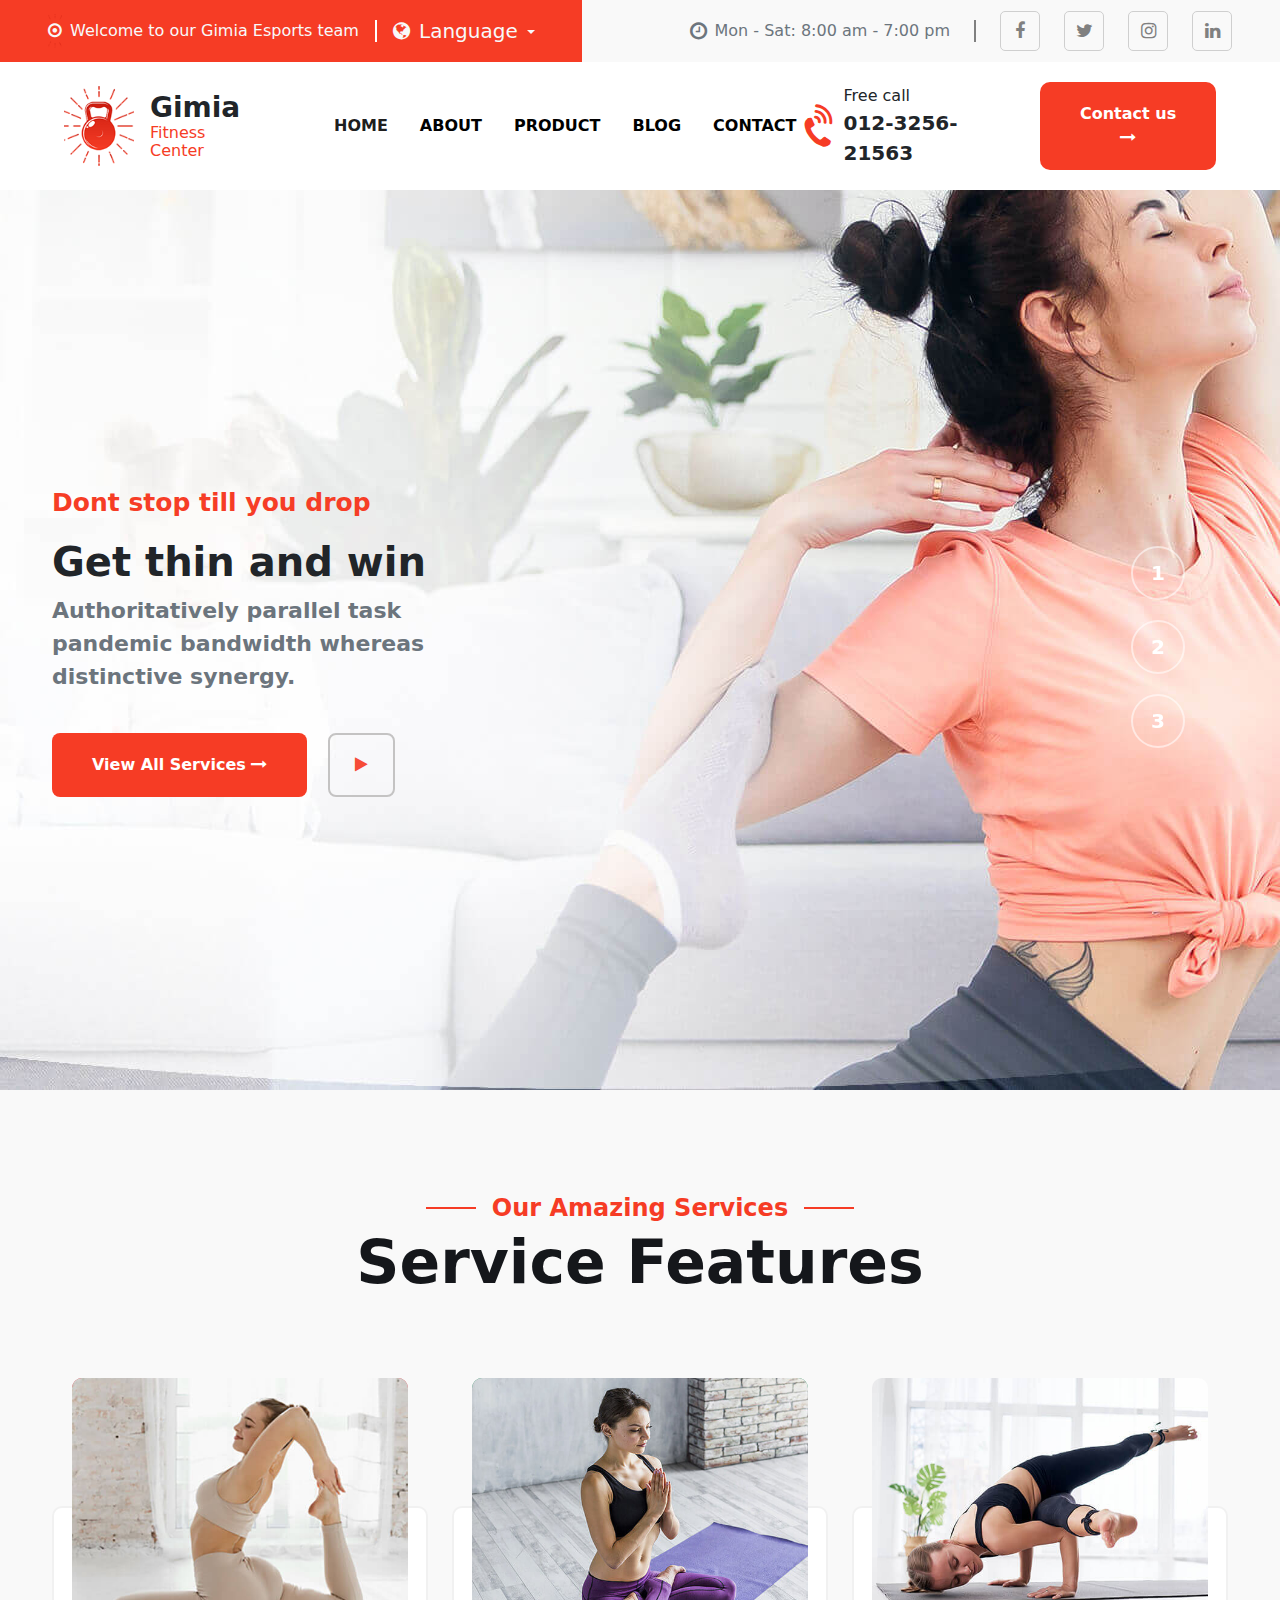
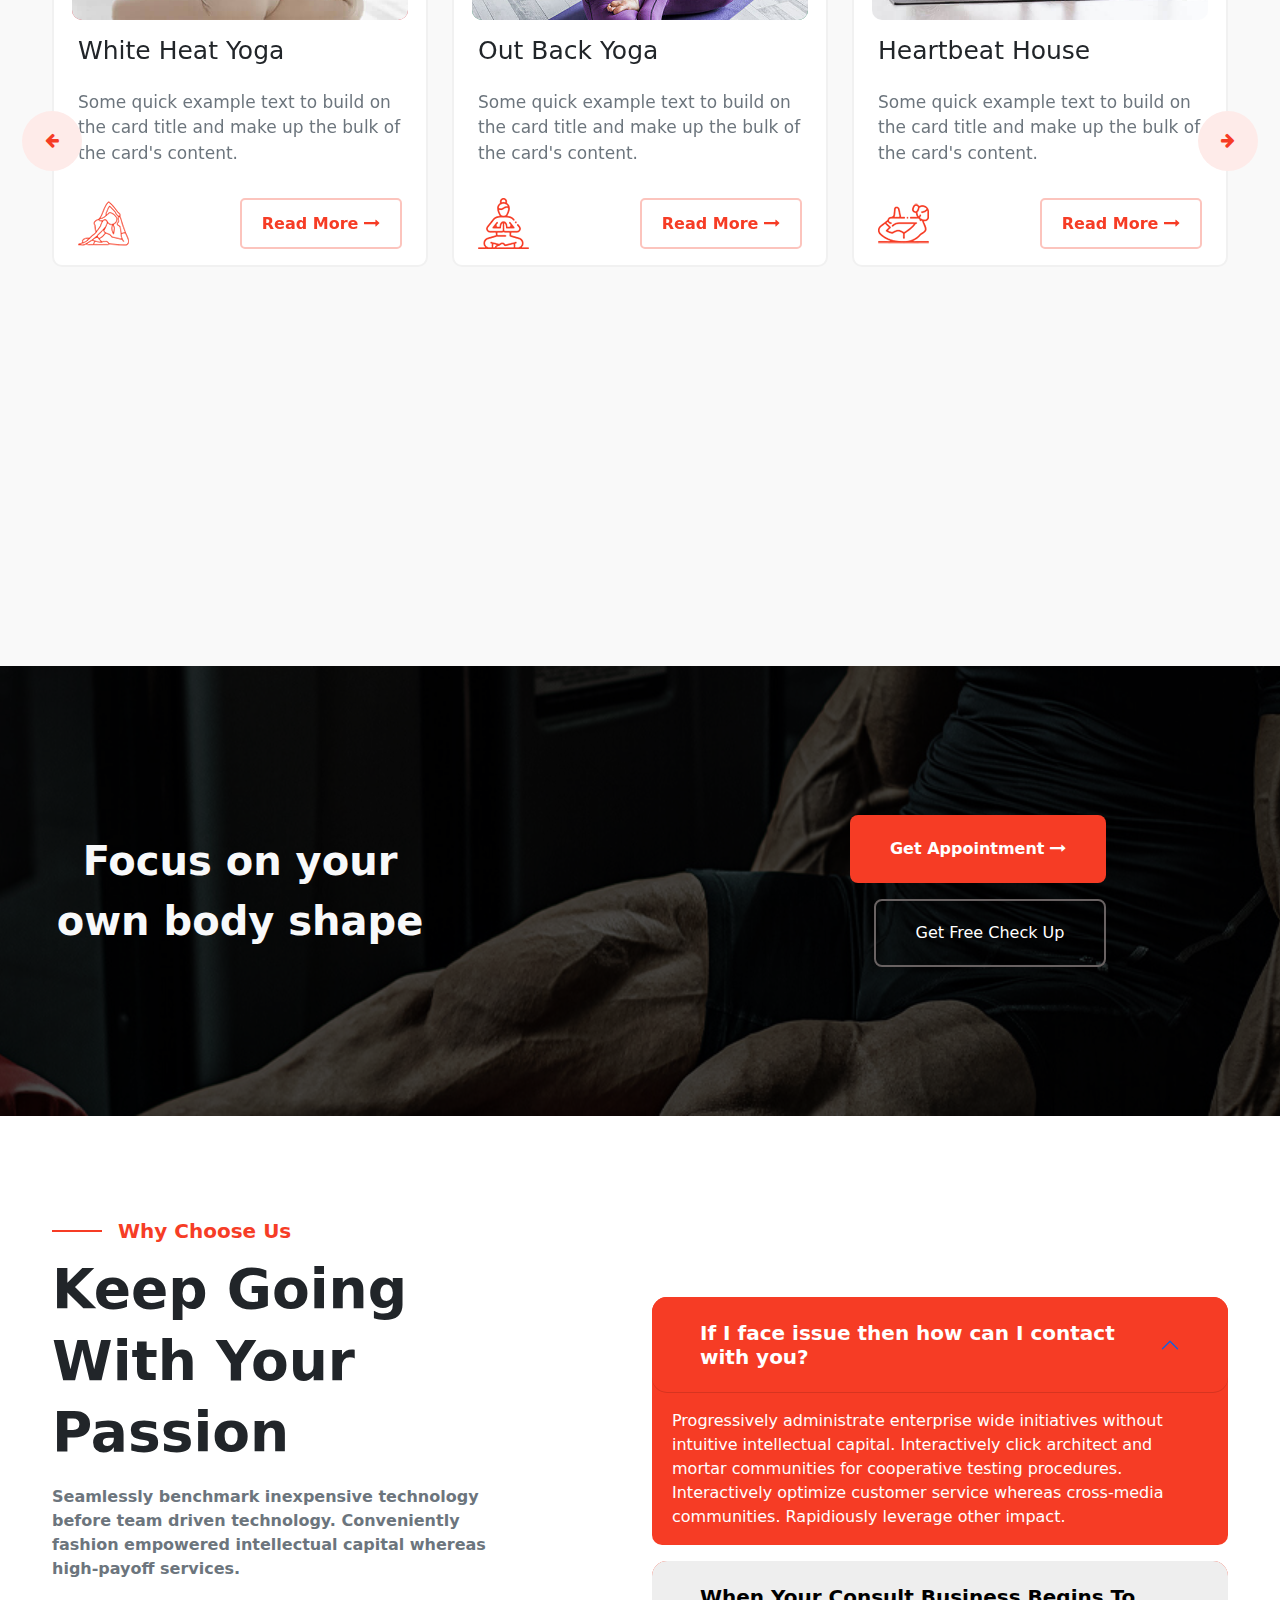
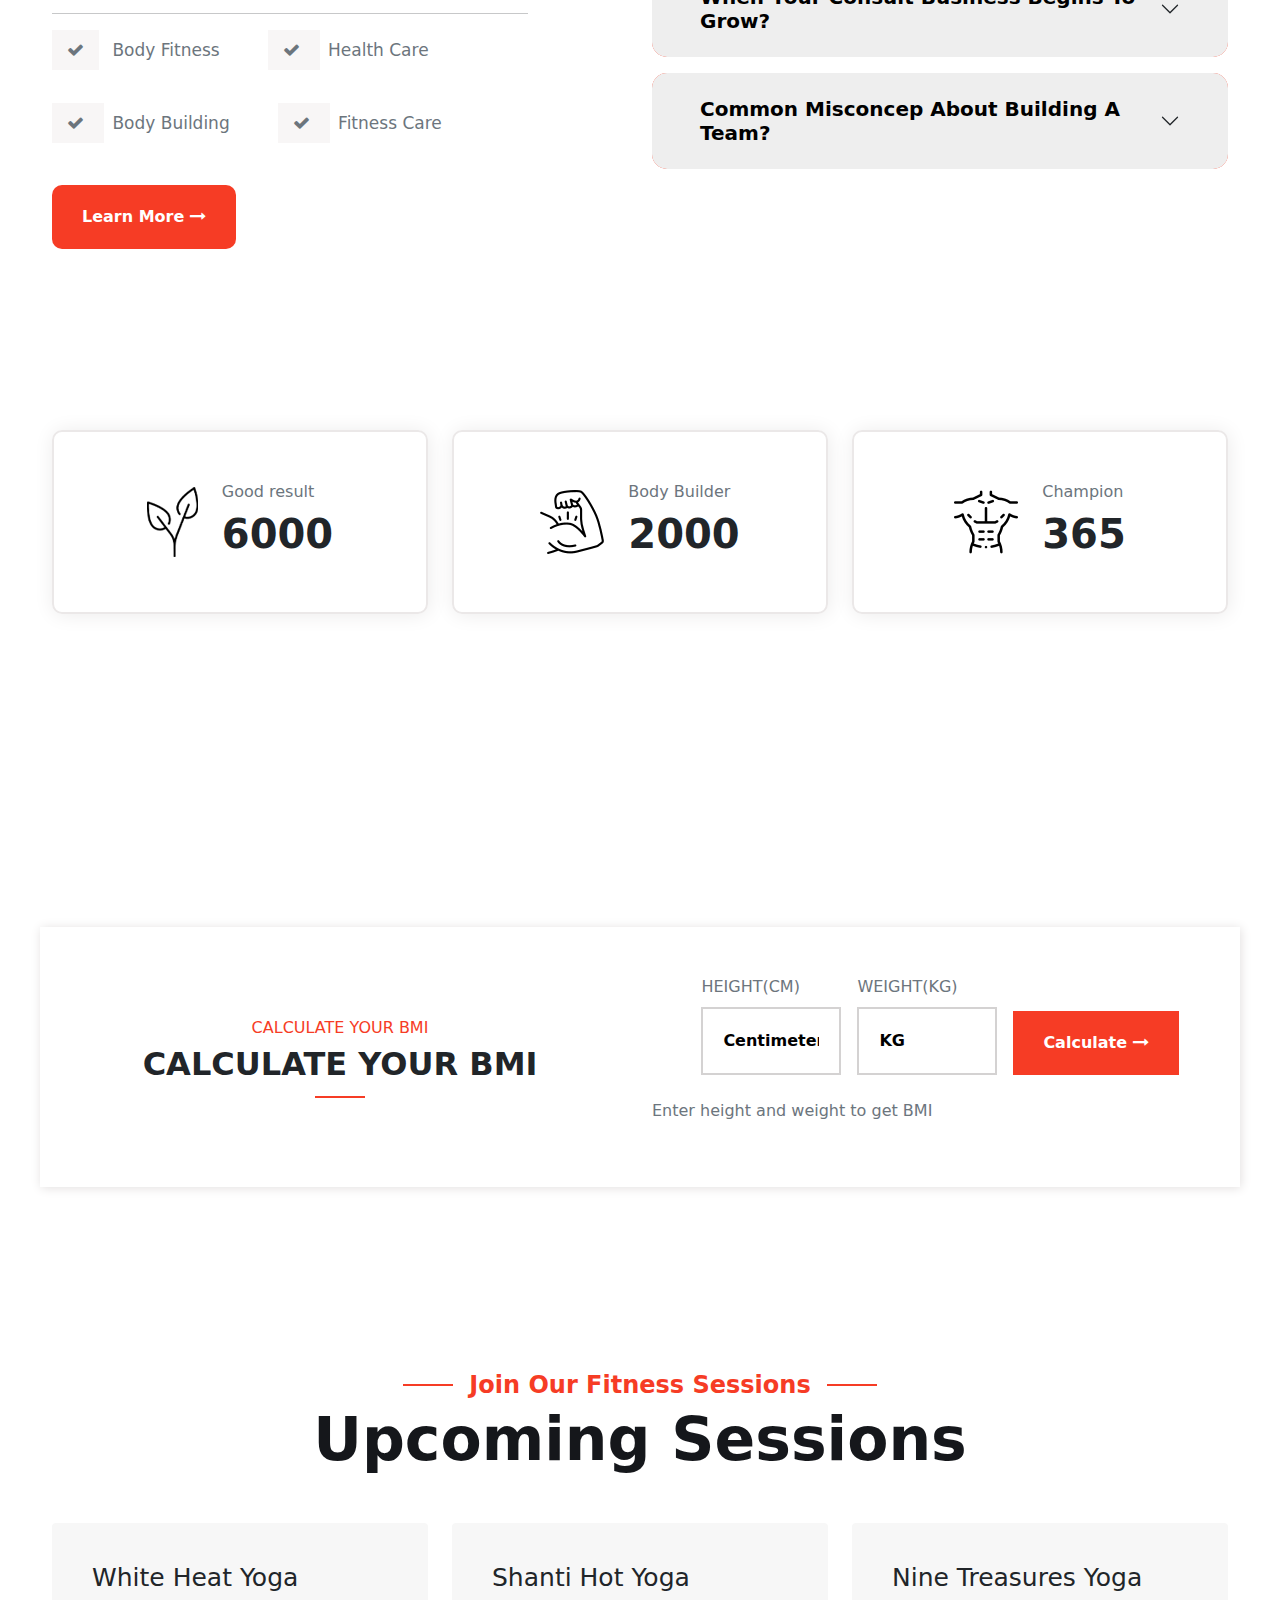
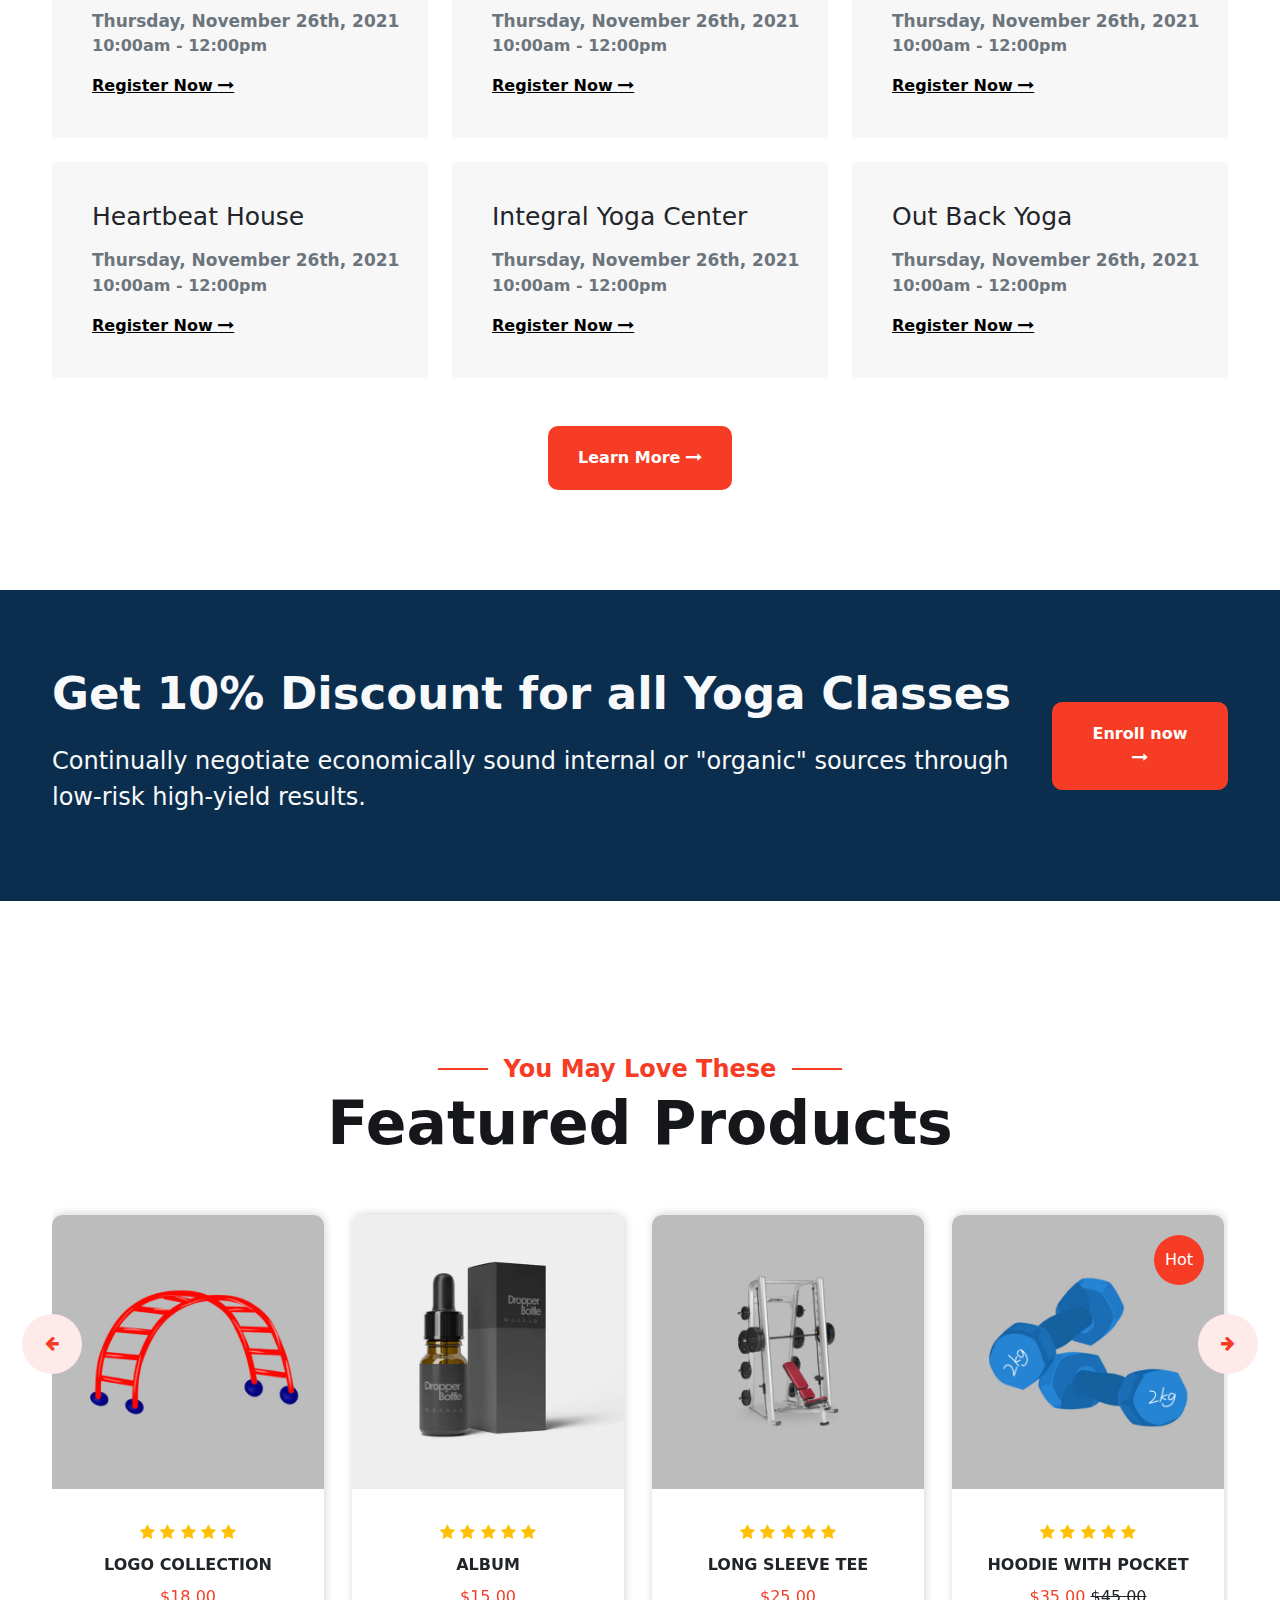
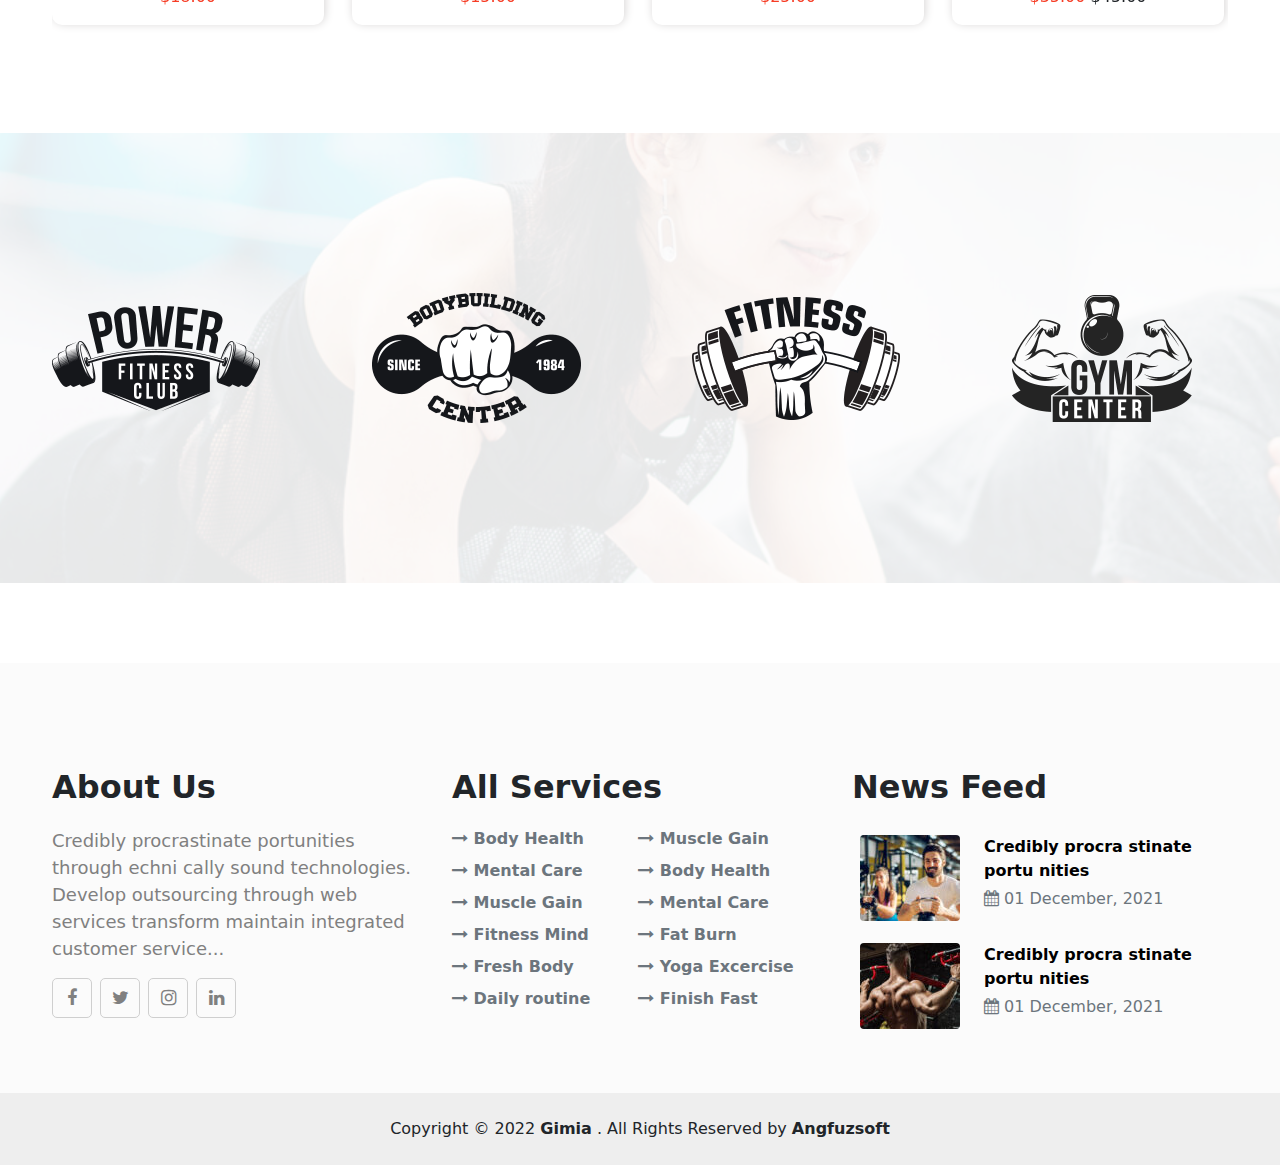
<file: index.html>
<!DOCTYPE html>
<html lang="en">
  <head>
    <meta charset="UTF-8" />
    <meta http-equiv="X-UA-Compatible" content="IE=edge" />
    <meta name="viewport" content="width=device-width, initial-scale=1.0" />
    <title>Document</title>
    <link rel="stylesheet" href="css/bootstrap.min.css" />
    <script src="js/popper.min.js"></script>
    <script src="js/bootstrap.min.js"></script>
    <link rel="stylesheet" href="fafa/css/font-awesome.min.css" />
    <link rel="stylesheet" href="style.css" />
  </head>
  <body>
    <!-- <header class="fixed-top"> -->
    <!-- -----------------------------------------------------------------------------------------------------                                                       HEADER SECTION 
    ------------------------------------------------------------------------------------------------------>

    <section class="header-section d-none d-lg-block">
      <div class="container-fluid p-0">
        <nav class="navbar navbar-expand-lg navbar-light p-0">
          <div class="container-fluid p-0">
            <!-- <a class="navbar-brand" href="#"
                ><i class="fa fa-dot-circle-o" aria-hidden="true"></i
              ></a> -->

            <div
              class="collapse navbar-collapse navbar-1 show"
              id="navbarSupportedContent"
            >
              <ul class="navbar-nav navbar-nav1 m-0 ps-5 py-2">
                <li class="nav-item d-flex align-items-center">
                  <a class="navbar-brand m-0 text-light" href="#"
                    ><i class="fa fa-dot-circle-o" aria-hidden="true"></i
                  ></a>
                </li>
                <li class="nav-item">
                  <p class="header-margin text-start text-light">
                    Welcome to our Gimia Esports team
                  </p>
                </li>
                <li class="nav-item d-flex align-items-center mx-2">
                  <div class="ver-line"></div>
                </li>
                <li class="nav-item dropdown d-flex align-items-center">
                  <a
                    class="nav-link dropdown-toggle text-light"
                    href="#"
                    id="navbarDropdown"
                    role="button"
                    data-bs-toggle="dropdown"
                    aria-expanded="false"
                  >
                    <span class="fs-5 me-1 text-light"
                      ><i class="fa fa-globe" aria-hidden="true"></i
                    ></span>
                    <span class="fs-5 text-light">Language</span>
                  </a>
                  <ul class="dropdown-menu" aria-labelledby="navbarDropdown">
                    <li><a class="dropdown-item" href="#">Action</a></li>
                    <li>
                      <a class="dropdown-item" href="#">Another action</a>
                    </li>
                    <li><hr class="dropdown-divider" /></li>
                    <li>
                      <a class="dropdown-item" href="#">Something else here</a>
                    </li>
                  </ul>
                </li>
              </ul>

              <ul
                class="d-flex justify-content-end navbar-nav navbar-nav2 text-secondary pe-5 py-2"
              >
                <li class="nav-item d-flex align-items-center">
                  <span class="fs-5"
                    ><i class="fa fa-clock-o" aria-hidden="true"></i
                  ></span>
                </li>

                <li class="nav-item">
                  <p class="header-margin">Mon - Sat: 8:00 am - 7:00 pm</p>
                </li>

                <li class="nav-item d-flex align-items-center ms-3 me-4">
                  <div class="ver-line ver-line2"></div>
                </li>

                <li
                  class="nav-item d-flex align-items-center justify-content-center gap-4"
                >
                  <div class="social-icons">
                    <i class="fa fa-facebook" aria-hidden="true"></i>
                  </div>
                  <div class="social-icons">
                    <i class="fa fa-twitter" aria-hidden="true"></i>
                  </div>
                  <div class="social-icons">
                    <i class="fa fa-instagram" aria-hidden="true"></i>
                  </div>
                  <div class="social-icons">
                    <i class="fa fa-linkedin" aria-hidden="true"></i>
                  </div>
                </li>
              </ul>
            </div>
          </div>
        </nav>
      </div>
    </section>

    <!-- -----------------------------------------------------------------------------------------------------                                                       NAVIGATION MENU SECTION 
    ------------------------------------------------------------------------------------------------------>

    <section class="navigation-section">
      <div class="container">
        <nav class="navbar navbar-expand-lg navbar-light navigation-menu">
          <!-- Logo -->
          <div class="d-flex align-items-center py-3 me-3 d-block d-lg-none">
            <a class="navbar-brand d-flex" href="index.html">
              <img src="images/preload-icon.png" class="" alt="" height="70" />
            </a>
            <div class="nav-logo-div">
              <p class="p-0 m-0 fs-3 fw-bold">Gimia</p>
              <p class="p-0 m-0 nav-logo-text">Fitness Center</p>
            </div>
          </div>

          <!-- Click menu button -->
          <button
            class="navbar-toggler"
            type="button"
            data-bs-toggle="offcanvas"
            data-bs-target="#offcanvasExample"
            aria-controls="navbarSupportedContent"
            aria-expanded="false"
            aria-label="Toggle navigation"
          >
            <span class="navbar-toggler-icon"></span>
          </button>

          <div
            class="offcanvas offcanvas-start"
            tabindex="-1"
            id="offcanvasExample"
            aria-labelledby="offcanvasExampleLabel"
          >
            <!-- Navbar -->
            <div
              class="container-fluid d-flex flex-column flex-lg-row justify-content-between"
            >
              <!-- Styling navigation logo -->
              <div class="d-flex align-items-center py-3 me-3">
                <a class="navbar-brand d-flex" href="#">
                  <img
                    src="images/preload-icon.png"
                    class=""
                    alt=""
                    height="70"
                  />
                </a>
                <div class="nav-logo-div">
                  <p class="p-0 m-0 fs-3 fw-bold">Gimia</p>
                  <p class="p-0 m-0 nav-logo-text">Fitness Center</p>
                </div>
              </div>

              <ul
                class="navbar-nav mb-2 mb-lg-0 gap-3 ms-lg-5 fw-bold flex-md-column flex-lg-row align-items-start align-items-lg-center"
              >
                <li class="nav-item">
                  <a
                    class="nav-link active"
                    aria-current="page"
                    href="index.html"
                    >HOME</a
                  >
                </li>
                <li class="nav-item">
                  <a class="nav-link" href="about.html">ABOUT</a>
                </li>
                <li class="nav-item">
                  <a class="nav-link" href="product.html">PRODUCT</a>
                </li>
                <li class="nav-item">
                  <a class="nav-link" href="blog.html">BLOG</a>
                </li>
                <li class="nav-item">
                  <a class="nav-link" href="contact.html">CONTACT</a>
                </li>
              </ul>

              <div
                class="navigation-end-div align-items-center gap-2 d-none d-xl-flex"
              >
                <div class="phone-icon-div fs-1">
                  <i class="fa fa-volume-control-phone" aria-hidden="true"></i>
                </div>
                <div class="">
                  <p class="p-0 m-0">Free call</p>
                  <p class="p-0 m-0 fw-bold fs-5">012-3256-21563</p>
                </div>

                <button class="contact-us-btn ms-2">
                  Contact us
                  <span
                    ><i class="fa fa-long-arrow-right" aria-hidden="true"></i
                  ></span>
                </button>
              </div>
            </div>
          </div>
        </nav>
      </div>
    </section>
    <!-- </header> -->

    <!-- -----------------------------------------------------------------------------------------------------                                                       CAROUSEL SECTION 
    ------------------------------------------------------------------------------------------------------>

    <section class="carousel-section">
      <div
        id="carouselExampleControls"
        class="carousel slide carousel-fade"
        data-bs-ride="carousel"
      >
        <!-- Indicators -->
        <div class="carousel-indicators d-lg-flex d-none">
          <button
            type="button"
            data-bs-target="#carouselExampleControls"
            data-bs-slide-to="0"
            class="indicator active"
            aria-current="true"
            aria-label="Slide 1"
          >
            1
          </button>
          <button
            type="button"
            data-bs-target="#carouselExampleControls"
            data-bs-slide-to="1"
            aria-label="Slide 2"
            class="indicator"
          >
            2
          </button>
          <button
            type="button"
            data-bs-target="#carouselExampleControls"
            data-bs-slide-to="2"
            aria-label="Slide 3"
            class="indicator"
          >
            3
          </button>
        </div>

        <div class="carousel-inner">
          <div class="carousel-item active carousel-bg-1">
            <div class="container">
              <div class="row align-items-center" style="height: 100vh">
                <div class="col-10 col-lg-7">
                  <p class="carousel-section-title">Dont stop till you drop</p>
                  <h1 class="carousel-section-subtitle">Get thin and win</h1>
                  <p class="text-secondary fw-bold mt-1 carousel-desc">
                    Authoritatively parallel task pandemic bandwidth whereas
                    distinctive synergy.
                  </p>
                  <button class="view-services-btn mt-4 me-3">
                    View All Services
                    <span
                      ><i class="fa fa-long-arrow-right" aria-hidden="true"></i
                    ></span>
                  </button>
                  <button class="video-play-btn">
                    <i class="fa fa-play" aria-hidden="true"></i>
                  </button>
                </div>
              </div>
            </div>
          </div>

          <!-- 2nd slide -->
          <div class="carousel-item carousel-bg-2">
            <div class="container">
              <div class="row align-items-center" style="height: 100vh">
                <div class="col-10 col-lg-7">
                  <p class="carousel-section-title">
                    Dont stop till your success
                  </p>
                  <h1 class="carousel-section-subtitle">Get Fit to happy</h1>
                  <p class="text-secondary fw-bold mt-1 carousel-desc">
                    Authoritatively parallel task pandemic bandwidth whereas
                    distinctive synergy.
                  </p>
                  <button class="view-services-btn mt-4 me-3">
                    View All Services
                    <span
                      ><i class="fa fa-long-arrow-right" aria-hidden="true"></i
                    ></span>
                  </button>
                  <button class="video-play-btn">
                    <i class="fa fa-play" aria-hidden="true"></i>
                  </button>
                </div>
              </div>
            </div>
          </div>

          <!-- 3rd slide  -->
          <div class="carousel-item carousel-bg-3">
            <div class="container">
              <div class="row align-items-center" style="height: 100vh">
                <div class="col-10 col-lg-7">
                  <p class="carousel-section-title">
                    Success comes from passion
                  </p>
                  <h1 class="carousel-section-subtitle">Be fit for win</h1>
                  <p class="carousel-desc text-secondary fw-bold mt-1">
                    Authoritatively parallel task pandemic bandwidth whereas
                    distinctive synergy.
                  </p>
                  <button class="view-services-btn mt-4 me-3">
                    View All Services
                    <span
                      ><i class="fa fa-long-arrow-right" aria-hidden="true"></i
                    ></span>
                  </button>
                  <button class="video-play-btn">
                    <i class="fa fa-play" aria-hidden="true"></i>
                  </button>
                </div>
              </div>
            </div>
          </div>
        </div>
      </div>
    </section>

    <!-- -----------------------------------------------------------------------------------------------------                                                       OUR AMAZING SERVICES SECTION 
    ------------------------------------------------------------------------------------------------------>

    <section class="our-amazing-features-section">
      <div class="container">
        <div class="d-flex justify-content-center align-items-center gap-3">
          <div class="hori-line"></div>
          <p class="our-amazing-features-title fs-4 fw-bold p-0 m-0">
            Our Amazing Services
          </p>
          <div class="hori-line"></div>
        </div>
        <h2 class="our-amazing-features-sub-title text-center fw-bold">
          Service Features
        </h2>

        <!-- Card carousel -->

        <div
          id="carouselExampleControls1"
          class="carousel slide"
          data-bs-ride="carousel"
        >
          <div class="carousel-inner">
            <div class="carousel-item active service-feature-carousel-item">
              <div class="row row-cols-sm-2 justify-content-center">
                <div class="col-10 col-sm-6 col-lg-4">
                  <!-- CARD 1 -->
                  <div class="mx-auto card services-card">
                    <div class="img1 bg-danger">
                      <img
                        src="images/service3-1.jpg"
                        alt=""
                        class="img-fluid i"
                      />
                    </div>
                    <div class="card-body px-4">
                      <h3 class="card-title">White Heat Yoga</h3>
                      <p class="card-text py-3 text-secondary">
                        Some quick example text to build on the card title and
                        make up the bulk of the card's content.
                      </p>
                      <div class="d-flex justify-content-between">
                        <div class="yoga-icon-div">
                          <img src="images/service-1.png" alt="" />
                        </div>
                        <button class="read-more-btn">
                          Read More
                          <span
                            ><i
                              class="fa fa-long-arrow-right"
                              aria-hidden="true"
                            ></i
                          ></span>
                        </button>
                      </div>
                    </div>
                  </div>
                </div>
                <div class="d-none d-sm-block col-sm-6 col-lg-4">
                  <!-- CARD 2 -->
                  <div class="mx-auto card services-card">
                    <div class="img1 bg-success">
                      <img
                        src="images/service3-2.jpg"
                        alt=""
                        class="img-fluid i"
                      />
                    </div>
                    <div class="card-body px-4">
                      <h3 class="card-title">Out Back Yoga</h3>
                      <p class="card-text py-3 text-secondary">
                        Some quick example text to build on the card title and
                        make up the bulk of the card's content.
                      </p>
                      <div class="d-flex justify-content-between">
                        <div class="yoga-icon-div">
                          <img src="images/service-2.png" alt="" />
                        </div>
                        <button class="read-more-btn">
                          Read More
                          <span
                            ><i
                              class="fa fa-long-arrow-right"
                              aria-hidden="true"
                            ></i
                          ></span>
                        </button>
                      </div>
                    </div>
                  </div>
                </div>
                <div class="d-none col-lg-4 d-lg-block">
                  <!-- CARD 3 -->
                  <div class="mx-auto card services-card">
                    <div class="img1">
                      <img
                        src="images/service3-3.jpg"
                        alt=""
                        class="img-fluid i"
                      />
                    </div>
                    <div class="card-body px-4">
                      <h3 class="card-title">Heartbeat House</h3>
                      <p class="card-text py-3 text-secondary">
                        Some quick example text to build on the card title and
                        make up the bulk of the card's content.
                      </p>
                      <div class="d-flex justify-content-between">
                        <div class="yoga-icon-div">
                          <img src="images/service-3.png" alt="" />
                        </div>
                        <button class="read-more-btn">
                          Read More
                          <span
                            ><i
                              class="fa fa-long-arrow-right"
                              aria-hidden="true"
                            ></i
                          ></span>
                        </button>
                      </div>
                    </div>
                  </div>
                </div>
              </div>
            </div>
            <div class="carousel-item service-feature-carousel-item">
              <div class="row justify-content-center">
                <div class="col-10 col-sm-6 col-lg-4">
                  <!-- Card 4 -->
                  <div class="mx-auto card services-card">
                    <div class="img1">
                      <img
                        src="images/service3-4.jpg"
                        alt=""
                        class="img-fluid i"
                      />
                    </div>
                    <div class="card-body px-4">
                      <h3 class="card-title">Yoga for Mind</h3>
                      <p class="card-text py-3 text-secondary">
                        Some quick example text to build on the card title and
                        make up the bulk of the card's content.
                      </p>
                      <div class="d-flex justify-content-between">
                        <div class="yoga-icon-div">
                          <img src="images/service-4.png" alt="" />
                        </div>
                        <button class="read-more-btn">
                          Read More
                          <span
                            ><i
                              class="fa fa-long-arrow-right"
                              aria-hidden="true"
                            ></i
                          ></span>
                        </button>
                      </div>
                    </div>
                  </div>
                </div>
                <div class="d-none d-sm-block col-sm-6 col-lg-4">
                  <!-- CARD 5 -->
                  <div class="mx-auto card services-card">
                    <div class="img1">
                      <img
                        src="images/service3-1.jpg"
                        alt=""
                        class="img-fluid i"
                      />
                    </div>
                    <div class="card-body px-4">
                      <h3 class="card-title">White Heat Yoga</h3>
                      <p class="card-text py-3 text-secondary">
                        Some quick example text to build on the card title and
                        make up the bulk of the card's content.
                      </p>
                      <div class="d-flex justify-content-between">
                        <div class="yoga-icon-div">
                          <img src="images/service-1.png" alt="" />
                        </div>
                        <button class="read-more-btn">
                          Read More
                          <span
                            ><i
                              class="fa fa-long-arrow-right"
                              aria-hidden="true"
                            ></i
                          ></span>
                        </button>
                      </div>
                    </div>
                  </div>
                </div>
                <div class="d-none col-lg-4 d-lg-block">
                  <!-- CARD 6 -->
                  <div class="mx-auto card services-card">
                    <div class="img1">
                      <img
                        src="images/service3-2.jpg"
                        alt=""
                        class="img-fluid i"
                      />
                    </div>
                    <div class="card-body px-4">
                      <h3 class="card-title">Out Back Yoga</h3>
                      <p class="card-text py-3 text-secondary">
                        Some quick example text to build on the card title and
                        make up the bulk of the card's content.
                      </p>
                      <div class="d-flex justify-content-between">
                        <div class="yoga-icon-div">
                          <img src="images/service-2.png" alt="" />
                        </div>
                        <button class="read-more-btn">
                          Read More
                          <span
                            ><i
                              class="fa fa-long-arrow-right"
                              aria-hidden="true"
                            ></i
                          ></span>
                        </button>
                      </div>
                    </div>
                  </div>
                </div>
              </div>
            </div>
          </div>
          <button
            class="carousel_control_prev d-xl-block d-none"
            type="button"
            data-bs-target="#carouselExampleControls1"
            data-bs-slide="prev"
          >
            <i class="fa fa-arrow-left" aria-hidden="true"></i>
          </button>
          <button
            class="carousel_control_next d-xl-block d-none"
            type="button"
            data-bs-target="#carouselExampleControls1"
            data-bs-slide="next"
          >
            <i class="fa fa-arrow-right" aria-hidden="true"></i>
          </button>
        </div>
      </div>
    </section>

    <!-- -----------------------------------------------------------------------------------------------------                                                       FOCUS SECTION 
    ------------------------------------------------------------------------------------------------------>
    <section class="focus-section">
      <div class="casting"></div>
      <div class="container">
        <div class="row align-items-center">
          <div class="col-sm-12 col-lg-5 col-xl-4 text-center m-0 p-0">
            <p class="text-light fs-1 fw-bold p-0 m-0">
              Focus on your own body shape
            </p>
          </div>
          <div class="col-sm-12 col-lg-7 col-xl-5 ms-auto text-center">
            <button
              class="get-appointment-btn view-services-btn me-lg-4 me-0 mb-3"
            >
              Get Appointment
              <span
                ><i class="fa fa-long-arrow-right" aria-hidden="true"></i
              ></span>
            </button>
            <button class="get-checkup-btn">Get Free Check Up</button>
          </div>
        </div>
      </div>
    </section>

    <!-- -----------------------------------------------------------------------------------------------------                                                       WHY CHOOSE US SECTION 
    ------------------------------------------------------------------------------------------------------>

    <section class="why-choose-us-section">
      <div class="container">
        <div class="row row-cols-2 justify-content-between h-100">
          <div class="col-12 col-lg-5 m-lg-0 m-2">
            <div class="d-flex align-items-center">
              <div class="hori-line"></div>
              <p class="p-0 m-0 fs-5 ms-3 why-text">Why Choose Us</p>
            </div>
            <p class="why-subtitle pt-2">Keep Going With Your Passion</p>
            <p class="text-secondary pb-3 fw-bold">
              Seamlessly benchmark inexpensive technology before team driven
              technology. Conveniently fashion empowered intellectual capital
              whereas high-payoff services.
            </p>
            <hr />

            <div class="d-flex gap-5 mt-4 mb-3 why-choose-us-left-div-text">
              <div class="text-secondary">
                <span class="me-2 tick-icon-div"
                  ><i class="fa fa-check" aria-hidden="true"></i
                ></span>
                Body Fitness
              </div>
              <div class="text-secondary">
                <span class="me-2 tick-icon-div">
                  <i class="fa fa-check" aria-hidden="true"></i>
                </span>
                Health Care
              </div>
            </div>

            <div class="d-flex gap-5 why-choose-us-left-div-text mt-5">
              <div class="text-secondary">
                <span class="me-2 tick-icon-div">
                  <i class="fa fa-check" aria-hidden="true"></i>
                </span>
                Body Building
              </div>
              <div class="text-secondary">
                <span class="me-2 tick-icon-div">
                  <i class="fa fa-check" aria-hidden="true"></i>
                </span>
                Fitness Care
              </div>
            </div>

            <button class="learn-more-btn contact-us-btn mt-5">
              Learn More
              <i class="fa fa-long-arrow-right" aria-hidden="true"></i>
            </button>
          </div>
          <div
            class="col-12 col-lg-6 align-self-center mt-5 mt-lg-0 m-lg-0 ms-1"
          >
            <!-- ACCORDION PART -->
            <div class="accordion" id="accordionExample">
              <!-- ACCORDION 1 -->
              <div class="accordion-item mb-3">
                <h2 class="accordion-header" id="headingOne">
                  <button
                    class="accordion-button py-4 px-5"
                    type="button"
                    data-bs-toggle="collapse"
                    data-bs-target="#collapseOne"
                    aria-expanded="true"
                    aria-controls="collapseOne"
                  >
                    If I face issue then how can I contact with you?
                  </button>
                </h2>
                <div
                  id="collapseOne"
                  class="accordion-collapse collapse show"
                  aria-labelledby="headingOne"
                  data-bs-parent="#accordionExample"
                >
                  <div class="accordion-body">
                    Progressively administrate enterprise wide initiatives
                    without intuitive intellectual capital. Interactively click
                    architect and mortar communities for cooperative testing
                    procedures. Interactively optimize customer service whereas
                    cross-media communities. Rapidiously leverage other impact.
                  </div>
                </div>
              </div>

              <!-- ACCORDION 2 -->
              <div class="accordion-item mb-3">
                <h2 class="accordion-header" id="headingTwo">
                  <button
                    class="accordion-button collapsed py-4 px-5"
                    type="button"
                    data-bs-toggle="collapse"
                    data-bs-target="#collapseTwo"
                    aria-expanded="false"
                    aria-controls="collapseTwo"
                  >
                    When Your Consult Business Begins To Grow?
                  </button>
                </h2>
                <div
                  id="collapseTwo"
                  class="accordion-collapse collapse"
                  aria-labelledby="headingTwo"
                  data-bs-parent="#accordionExample"
                >
                  <div class="accordion-body">
                    Progressively administrate enterprise wide initiatives
                    without intuitive intellectual capital. Interactively click
                    architect and mortar communities for cooperative testing
                    procedures. Interactively optimize customer service whereas
                    cross-media communities. Rapidiously leverage other impact.
                  </div>
                </div>
              </div>

              <!-- ACCORDION 3 -->
              <div class="accordion-item">
                <h2 class="accordion-header" id="headingThree">
                  <button
                    class="accordion-button collapsed py-4 px-5"
                    type="button"
                    data-bs-toggle="collapse"
                    data-bs-target="#collapseThree"
                    aria-expanded="false"
                    aria-controls="collapseThree"
                  >
                    Common Misconcep About Building A Team?
                  </button>
                </h2>
                <div
                  id="collapseThree"
                  class="accordion-collapse collapse"
                  aria-labelledby="headingThree"
                  data-bs-parent="#accordionExample"
                >
                  <div class="accordion-body">
                    Progressively administrate enterprise wide initiatives
                    without intuitive intellectual capital. Interactively click
                    architect and mortar communities for cooperative testing
                    procedures. Interactively optimize customer service whereas
                    cross-media communities. Rapidiously leverage other impact.
                  </div>
                </div>
              </div>
            </div>
          </div>

          <!-- WHY CHOOSE US RECTANGLE CARDS -->
          <div class="col-12 mt-5">
            <div class="row align-items-center">
              <div class="col-12 col-sm-6 col-md-4">
                <!-- Flex div to align everything -->
                <div
                  class="d-flex justify-content-center align-items-center gap-4 py-5 wcu-cards"
                >
                  <span><img src="images/achive-1.png" alt="" /></span>
                  <div>
                    <p class="p-0 m-0 text-secondary">Good result</p>
                    <p class="fs-1 fw-bold p-0 m-0">6000</p>
                  </div>
                </div>
              </div>
              <div class="col-12 col-sm-6 col-md-4">
                <!-- Flex div to align everything -->
                <div
                  class="d-flex justify-content-center align-items-center gap-4 py-5 wcu-cards"
                >
                  <span><img src="images/achive-2.png" alt="" /></span>
                  <div>
                    <p class="p-0 m-0 text-secondary">Body Builder</p>
                    <p class="fs-1 fw-bold p-0 m-0">2000</p>
                  </div>
                </div>
              </div>
              <div class="col-12 col-sm-12 col-md-4">
                <!-- Flex div to align everything -->
                <div
                  class="d-flex h-50 justify-content-center align-items-center gap-4 py-5 wcu-cards"
                >
                  <span><img src="images/achive-3.png" alt="" /></span>
                  <div>
                    <p class="p-0 m-0 text-secondary">Champion</p>
                    <p class="fs-1 fw-bold p-0 m-0">365</p>
                  </div>
                </div>
              </div>
            </div>
          </div>
        </div>
      </div>
    </section>

    <!-- -----------------------------------------------------------------------------------------------------                                                       CALCULATE BMI SECTION 
    ------------------------------------------------------------------------------------------------------>

    <section class="bmi-section">
      <div class="container bmi-container">
        <div class="row align-items-center h-100 py-5">
          <div class="col-12 col-lg-6 text-center">
            <p class="bmi-title p-0 m-0 mt-lg-0">CALCULATE YOUR BMI</p>
            <p class="fs-2 fw-bold p-0 m-0 mb-2">CALCULATE YOUR BMI</p>
            <div class="hori-line mx-auto"></div>
          </div>
          <div class="col-12 col-lg-6">
            <div
              class="d-flex gap-lg-3 flex-column flex-lg-row align-items-center justify-content-center"
            >
              <span class="text-secondary">
                <label for="" class="mb-2 mt-4 mt-lg-0">HEIGHT(CM)</label><br />
                <input type="text" class="i1" placeholder="Centimeter" />
              </span>
              <span class="text-secondary">
                <label for="" class="mb-2">WEIGHT(KG)</label><br />
                <input type="text" class="i2" placeholder="KG" />
              </span>
              <button
                class="calculate-btn contact-us-btn align-self-lg-end mt-3 mt-lg-0"
              >
                Calculate
                <i class="fa fa-long-arrow-right" aria-hidden="true"></i>
              </button>
            </div>
            <p class="mt-4 text-secondary text-center text-lg-start">
              Enter height and weight to get BMI
            </p>
          </div>
        </div>
      </div>
    </section>

    <!-- -----------------------------------------------------------------------------------------------------                                                       JOIN OUR FITNESS SESSION SECTION 
    ------------------------------------------------------------------------------------------------------>

    <section class="join-fitness-section">
      <!-- Copy pasting our amazing service's title and subtitle coz same styling has to be applied for this section's title and subtitle. So the class names will be of our services section and just content will change-->
      <div class="d-flex justify-content-center align-items-center gap-3">
        <div class="hori-line"></div>
        <p class="our-amazing-features-title fs-4 fw-bold p-0 m-0">
          Join Our Fitness Sessions
        </p>
        <div class="hori-line"></div>
      </div>
      <h2 class="our-amazing-features-sub-title text-center fw-bold">
        Upcoming Sessions
      </h2>

      <div class="container mt-5">
        <div class="row row-cols-3 h-100 justify-content-center">
          <div class="col-11 col-md-6 col-xl-4">
            <!-- ROW 1 CARD 1 -->
            <div class="card ps-4 pe-2 py-4 fitness-card">
              <div class="card-body">
                <h5 class="card-title">White Heat Yoga</h5>
                <p class="card-text p-0 m-0 pt-2 text-secondary fw-bold">
                  Thursday, November 26th, 2021
                </p>
                <p class="p-0 m-0 pb-3 text-secondary fw-bold">
                  10:00am - 12:00pm
                </p>
                <a href="#" class="text-decoration-underline register-link">
                  Register Now
                  <span>
                    <i
                      class="fa fa-long-arrow-right text-decoration-underline"
                      aria-hidden="true"
                    ></i>
                  </span>
                </a>
              </div>
            </div>
          </div>
          <div class="col-11 col-md-6 mt-4 mt-md-0 col-xl-4">
            <!-- ROW 1 CARD 2 -->
            <div class="card ps-4 pe-2 py-4 fitness-card">
              <div class="card-body">
                <h5 class="card-title">Shanti Hot Yoga</h5>
                <p class="card-text p-0 m-0 pt-2 text-secondary fw-bold">
                  Thursday, November 26th, 2021
                </p>
                <p class="p-0 m-0 pb-3 text-secondary fw-bold">
                  10:00am - 12:00pm
                </p>
                <a href="#" class="text-decoration-underline register-link">
                  Register Now
                  <span>
                    <i
                      class="fa fa-long-arrow-right text-decoration-underline"
                      aria-hidden="true"
                    ></i>
                  </span>
                </a>
              </div>
            </div>
          </div>
          <div class="col-11 col-md-6 col-xl-4 mt-4 mt-xl-0">
            <!-- ROW 1 CARD 3 -->
            <div class="card ps-4 pe-2 py-4 fitness-card">
              <div class="card-body">
                <h5 class="card-title">Nine Treasures Yoga</h5>
                <p class="card-text p-0 m-0 pt-2 text-secondary fw-bold">
                  Thursday, November 26th, 2021
                </p>
                <p class="p-0 m-0 pb-3 text-secondary fw-bold">
                  10:00am - 12:00pm
                </p>
                <a href="#" class="text-decoration-underline register-link">
                  Register Now
                  <span>
                    <i
                      class="fa fa-long-arrow-right text-decoration-underline"
                      aria-hidden="true"
                    ></i>
                  </span>
                </a>
              </div>
            </div>
          </div>

          <div class="col-11 col-md-6 col-xl-4 mt-4">
            <!-- ROW 1 CARD 4 -->
            <div class="card ps-4 pe-2 py-4 fitness-card">
              <div class="card-body">
                <h5 class="card-title">Heartbeat House</h5>
                <p class="card-text p-0 m-0 pt-2 text-secondary fw-bold">
                  Thursday, November 26th, 2021
                </p>
                <p class="p-0 m-0 pb-3 text-secondary fw-bold">
                  10:00am - 12:00pm
                </p>
                <a href="#" class="text-decoration-underline register-link">
                  Register Now
                  <span>
                    <i
                      class="fa fa-long-arrow-right text-decoration-underline"
                      aria-hidden="true"
                    ></i>
                  </span>
                </a>
              </div>
            </div>
          </div>
          <div class="col-11 col-md-6 col-xl-4 mt-4">
            <!-- ROW 1 CARD 5 -->
            <div class="card ps-4 pe-2 py-4 fitness-card">
              <div class="card-body">
                <h5 class="card-title">Integral Yoga Center</h5>
                <p class="card-text p-0 m-0 pt-2 text-secondary fw-bold">
                  Thursday, November 26th, 2021
                </p>
                <p class="p-0 m-0 pb-3 text-secondary fw-bold">
                  10:00am - 12:00pm
                </p>
                <a href="#" class="text-decoration-underline register-link">
                  Register Now
                  <span>
                    <i
                      class="fa fa-long-arrow-right text-decoration-underline"
                      aria-hidden="true"
                    ></i>
                  </span>
                </a>
              </div>
            </div>
          </div>
          <div class="col-11 col-md-6 col-xl-4 mt-4">
            <!-- ROW 1 CARD 6 -->
            <div class="card ps-4 pe-2 py-4 fitness-card">
              <div class="card-body">
                <h5 class="card-title">Out Back Yoga</h5>
                <p class="card-text p-0 m-0 pt-2 text-secondary fw-bold">
                  Thursday, November 26th, 2021
                </p>
                <p class="p-0 m-0 pb-3 text-secondary fw-bold">
                  10:00am - 12:00pm
                </p>
                <a href="#" class="text-decoration-underline register-link">
                  Register Now
                  <span>
                    <i
                      class="fa fa-long-arrow-right text-decoration-underline"
                      aria-hidden="true"
                    ></i>
                  </span>
                </a>
              </div>
            </div>
          </div>
        </div>
      </div>

      <!-- This below button is put inside of a div so that I can horizontally center it -->
      <div class="text-center">
        <button class="learn-more-btn contact-us-btn mt-5">
          Learn More
          <i class="fa fa-long-arrow-right" aria-hidden="true"></i>
        </button>
      </div>
    </section>

    <!-- -----------------------------------------------------------------------------------------------------                                                       DISCOUNT SECTION 
    ------------------------------------------------------------------------------------------------------>

    <section class="discount-section">
      <div class="container">
        <div class="row align-items-center h-100">
          <div class="col-sm-12 col-lg-10 text-sm-center text-lg-start">
            <p class="discount-title fw-bold text-light">
              Get 10% Discount for all Yoga Classes
            </p>
            <p class="text-light fs-4 discount-desc">
              Continually negotiate economically sound internal or "organic"
              sources through low-risk high-yield results.
            </p>
          </div>
          <div class="col-sm-12 col-lg-2 text-center text-lg-end mt-3 mt-lg-0">
            <button class="Enroll-now-btn contact-us-btn">
              Enroll now
              <span>
                <i class="fa fa-long-arrow-right" aria-hidden="true"></i>
              </span>
            </button>
          </div>
        </div>
      </div>
    </section>

    <!-- -----------------------------------------------------------------------------------------------------                                                       FEATURED PRODUCTS SECTION 
    ------------------------------------------------------------------------------------------------------>
    <section class="featured-products-section">
      <!-- Copy pasting our amazing service's title and subtitle coz same styling has to be applied for this section's title and subtitle. So the class names will be of our services section and just content will change-->
      <div class="d-flex justify-content-center align-items-center gap-3">
        <div class="hori-line"></div>
        <p class="our-amazing-features-title fs-4 fw-bold p-0 m-0">
          You May Love These
        </p>
        <div class="hori-line"></div>
      </div>
      <h2 class="our-amazing-features-sub-title text-center fw-bold mb-5">
        Featured Products
      </h2>

      <!-- FEATURED PRODUCT CARD CAROUSEL -->
      <div class="container">
        <div
          id="productCardsCarousel"
          class="carousel slide"
          data-bs-ride="carousel"
        >
          <div class="carousel-inner">
            <div class="carousel-item active">
              <div class="row justify-content-center h-100 py-2">
                <!-- COL 1 -->
                <div class="col-8 col-md-6 col-lg-3">
                  <!-- PRODUCT CARD 1 -->
                  <div class="card product-card">
                    <div class="aja">
                      <img
                        src="images/product-big-7-1.jpg"
                        class="card-img-top"
                        alt="..."
                      />

                      <div class="icon-div d-flex gap-2 text-secondary">
                        <div class="icon">
                          <i class="fa fa-shopping-cart" aria-hidden="true"></i>
                        </div>
                        <div
                          class="icon"
                          data-bs-toggle="modal"
                          data-bs-target="#modal1"
                        >
                          <i class="fa fa-search" aria-hidden="true"></i>
                        </div>
                        <div class="icon">
                          <!-- <i class="fa fa-heart" aria-hidden="true"></i> -->
                          <i class="fa fa-heart-o" aria-hidden="true"></i>
                        </div>
                        <div class="icon">
                          <i class="fa fa-th-large" aria-hidden="true"></i>
                        </div>
                      </div>
                    </div>
                    <div class="card-body text-center mt-3">
                      <div class="text-warning">
                        <i class="fa fa-star" aria-hidden="true"></i>
                        <i class="fa fa-star" aria-hidden="true"></i>
                        <i class="fa fa-star" aria-hidden="true"></i>
                        <i class="fa fa-star" aria-hidden="true"></i>
                        <i class="fa fa-star" aria-hidden="true"></i>
                      </div>
                      <a
                        href="product.html"
                        class="text-decoration-none text-dark fw-bold d-inline-block my-2"
                      >
                        LOGO COLLECTION </a
                      ><br />
                      <span class="product-price">$18.00</span>
                    </div>
                  </div>
                </div>

                <!-- COL 2 -->
                <div class="d-none d-md-block col-md-6 col-lg-3">
                  <!-- PRODUCT CARD 2 -->
                  <div class="card product-card">
                    <div class="aja">
                      <img
                        src="images/product-big-1.jpg"
                        class="card-img-top"
                        alt="..."
                      />

                      <div class="icon-div d-flex gap-2 text-secondary">
                        <div class="icon">
                          <i class="fa fa-shopping-cart" aria-hidden="true"></i>
                        </div>
                        <div
                          class="icon"
                          data-bs-toggle="modal"
                          data-bs-target="#modal2"
                        >
                          <i class="fa fa-search" aria-hidden="true"></i>
                        </div>
                        <div class="icon">
                          <!-- <i class="fa fa-heart" aria-hidden="true"></i> -->
                          <i class="fa fa-heart-o" aria-hidden="true"></i>
                        </div>
                        <div class="icon">
                          <i class="fa fa-th-large" aria-hidden="true"></i>
                        </div>
                      </div>
                    </div>
                    <div class="card-body text-center mt-3">
                      <div class="text-warning">
                        <i class="fa fa-star" aria-hidden="true"></i>
                        <i class="fa fa-star" aria-hidden="true"></i>
                        <i class="fa fa-star" aria-hidden="true"></i>
                        <i class="fa fa-star" aria-hidden="true"></i>
                        <i class="fa fa-star" aria-hidden="true"></i>
                      </div>
                      <a
                        href="product.html"
                        class="text-decoration-none text-dark fw-bold d-inline-block my-2"
                      >
                        ALBUM </a
                      ><br />
                      <span class="product-price">$15.00</span>
                    </div>
                  </div>
                </div>

                <!-- COL 3 -->
                <div class="d-none d-lg-block col-lg-3">
                  <!-- PRODUCT CARD 3 -->
                  <div class="card product-card">
                    <div class="aja">
                      <img
                        src="images/product-big-2-1.jpg"
                        class="card-img-top"
                        alt="..."
                      />

                      <div class="icon-div d-flex gap-2 text-secondary">
                        <div class="icon">
                          <i class="fa fa-shopping-cart" aria-hidden="true"></i>
                        </div>
                        <div
                          class="icon"
                          data-bs-toggle="modal"
                          data-bs-target="#modal3"
                        >
                          <i class="fa fa-search" aria-hidden="true"></i>
                        </div>
                        <div class="icon">
                          <!-- <i class="fa fa-heart" aria-hidden="true"></i> -->
                          <i class="fa fa-heart-o" aria-hidden="true"></i>
                        </div>
                        <div class="icon">
                          <i class="fa fa-th-large" aria-hidden="true"></i>
                        </div>
                      </div>
                    </div>
                    <div class="card-body text-center mt-3">
                      <div class="text-warning">
                        <i class="fa fa-star" aria-hidden="true"></i>
                        <i class="fa fa-star" aria-hidden="true"></i>
                        <i class="fa fa-star" aria-hidden="true"></i>
                        <i class="fa fa-star" aria-hidden="true"></i>
                        <i class="fa fa-star" aria-hidden="true"></i>
                      </div>
                      <a
                        href="product.html"
                        class="text-decoration-none text-dark fw-bold d-inline-block my-2"
                      >
                        LONG SLEEVE TEE </a
                      ><br />
                      <span class="product-price">$25.00</span>
                    </div>
                  </div>
                </div>

                <!-- COL 4 -->
                <div class="d-none d-lg-block col-lg-3">
                  <!-- PRODUCT CARD 4 -->
                  <div class="card product-card">
                    <div class="aja">
                      <div class="sale">Hot</div>
                      <img
                        src="images/product-big-4-1.jpg"
                        class="card-img-top"
                        alt="..."
                      />

                      <div class="icon-div d-flex gap-2 text-secondary">
                        <div class="icon">
                          <i class="fa fa-shopping-cart" aria-hidden="true"></i>
                        </div>
                        <div
                          class="icon"
                          data-bs-toggle="modal"
                          data-bs-target="#modal4"
                        >
                          <i class="fa fa-search" aria-hidden="true"></i>
                        </div>
                        <div class="icon">
                          <!-- <i class="fa fa-heart" aria-hidden="true"></i> -->
                          <i class="fa fa-heart-o" aria-hidden="true"></i>
                        </div>
                        <div class="icon">
                          <i class="fa fa-th-large" aria-hidden="true"></i>
                        </div>
                      </div>
                    </div>
                    <div class="card-body text-center mt-3">
                      <div class="text-warning">
                        <i class="fa fa-star" aria-hidden="true"></i>
                        <i class="fa fa-star" aria-hidden="true"></i>
                        <i class="fa fa-star" aria-hidden="true"></i>
                        <i class="fa fa-star" aria-hidden="true"></i>
                        <i class="fa fa-star" aria-hidden="true"></i>
                      </div>
                      <a
                        href="product.html"
                        class="text-decoration-none text-dark fw-bold d-inline-block my-2"
                      >
                        HOODIE WITH POCKET </a
                      ><br />
                      <span class="product-price d-inline-block">$35.00</span>
                      <span class="text-decoration-line-through">$45.00</span>
                    </div>
                  </div>
                </div>
              </div>
            </div>

            <!-- 2ND SLIDE -->
            <div class="carousel-item">
              <div class="row h-100 justify-content-center py-2">
                <!-- COL 5 -->
                <div class="col-8 d-md-block col-md-6 col-lg-3">
                  <!-- PRODUCT CARD 5 -->
                  <div class="card product-card">
                    <div class="aja">
                      <div class="sale">Sale</div>
                      <img
                        src="images/product-big-4.jpg"
                        class="card-img-top"
                        alt="..."
                      />

                      <div class="icon-div d-flex gap-2 text-secondary">
                        <div class="icon">
                          <i class="fa fa-shopping-cart" aria-hidden="true"></i>
                        </div>
                        <div
                          class="icon"
                          data-bs-toggle="modal"
                          data-bs-target="#modal5"
                        >
                          <i class="fa fa-search" aria-hidden="true"></i>
                        </div>
                        <div class="icon">
                          <!-- <i class="fa fa-heart" aria-hidden="true"></i> -->
                          <i class="fa fa-heart-o" aria-hidden="true"></i>
                        </div>
                        <div class="icon">
                          <i class="fa fa-th-large" aria-hidden="true"></i>
                        </div>
                      </div>
                    </div>
                    <div class="card-body text-center mt-3">
                      <div class="text-warning">
                        <i class="fa fa-star" aria-hidden="true"></i>
                        <i class="fa fa-star" aria-hidden="true"></i>
                        <i class="fa fa-star" aria-hidden="true"></i>
                        <i class="fa fa-star" aria-hidden="true"></i>
                        <i class="fa fa-star" aria-hidden="true"></i>
                      </div>
                      <a
                        href="product.html"
                        class="text-decoration-none text-dark fw-bold d-inline-block my-2"
                      >
                        BEANIE WITH LOGO </a
                      ><br />
                      <span class="product-price">$18.00</span>
                    </div>
                  </div>
                </div>

                <!-- COL 6 -->
                <div class="d-none d-md-block col-md-6 col-lg-3">
                  <!-- PRODUCT CARD 5 -->
                  <div class="card product-card">
                    <div class="aja">
                      <div class="sale">Hot</div>
                      <img
                        src="images/product-big-5-1.jpg"
                        class="card-img-top"
                        alt="..."
                      />

                      <div class="icon-div d-flex gap-2 text-secondary">
                        <div class="icon">
                          <i class="fa fa-shopping-cart" aria-hidden="true"></i>
                        </div>
                        <div
                          class="icon"
                          data-bs-toggle="modal"
                          data-bs-target="#modal6"
                        >
                          <i class="fa fa-search" aria-hidden="true"></i>
                        </div>
                        <div class="icon">
                          <!-- <i class="fa fa-heart" aria-hidden="true"></i> -->
                          <i class="fa fa-heart-o" aria-hidden="true"></i>
                        </div>
                        <div class="icon">
                          <i class="fa fa-th-large" aria-hidden="true"></i>
                        </div>
                      </div>
                    </div>
                    <div class="card-body text-center mt-3">
                      <div class="text-warning">
                        <i class="fa fa-star" aria-hidden="true"></i>
                        <i class="fa fa-star" aria-hidden="true"></i>
                        <i class="fa fa-star" aria-hidden="true"></i>
                        <i class="fa fa-star" aria-hidden="true"></i>
                        <i class="fa fa-star" aria-hidden="true"></i>
                      </div>
                      <a
                        href="product.html"
                        class="text-decoration-none text-dark fw-bold d-inline-block my-2"
                      >
                        HOODIE WITH ZIPPER </a
                      ><br />
                      <span class="product-price">$18.00</span>
                    </div>
                  </div>
                </div>

                <!-- COL 7 -->
                <div class="d-none d-lg-block col-lg-3">
                  <!-- PRODUCT CARD 3 -->
                  <div class="card product-card">
                    <div class="aja">
                      <img
                        src="images/product-big-2-1.jpg"
                        class="card-img-top"
                        alt="..."
                      />

                      <div class="icon-div d-flex gap-2 text-secondary">
                        <div class="icon">
                          <i class="fa fa-shopping-cart" aria-hidden="true"></i>
                        </div>
                        <div
                          class="icon"
                          data-bs-toggle="modal"
                          data-bs-target="#modal3"
                        >
                          <i class="fa fa-search" aria-hidden="true"></i>
                        </div>
                        <div class="icon">
                          <!-- <i class="fa fa-heart" aria-hidden="true"></i> -->
                          <i class="fa fa-heart-o" aria-hidden="true"></i>
                        </div>
                        <div class="icon">
                          <i class="fa fa-th-large" aria-hidden="true"></i>
                        </div>
                      </div>
                    </div>
                    <div class="card-body text-center mt-3">
                      <div class="text-warning">
                        <i class="fa fa-star" aria-hidden="true"></i>
                        <i class="fa fa-star" aria-hidden="true"></i>
                        <i class="fa fa-star" aria-hidden="true"></i>
                        <i class="fa fa-star" aria-hidden="true"></i>
                        <i class="fa fa-star" aria-hidden="true"></i>
                      </div>
                      <a
                        href="product.html"
                        class="text-decoration-none text-dark fw-bold d-inline-block my-2"
                      >
                        LONG SLEEVE TEE </a
                      ><br />
                      <span class="product-price">$25.00</span>
                    </div>
                  </div>
                </div>

                <!-- COL 8 -->
                <div class="d-none d-lg-block col-lg-3">
                  <!-- PRODUCT CARD 4 -->
                  <div class="card product-card">
                    <div class="aja">
                      <img
                        src="images/product-big-4-1.jpg"
                        class="card-img-top"
                        alt="..."
                      />

                      <div class="icon-div d-flex gap-2 text-secondary">
                        <div class="icon">
                          <i class="fa fa-shopping-cart" aria-hidden="true"></i>
                        </div>
                        <div
                          class="icon"
                          data-bs-toggle="modal"
                          data-bs-target="#modal4"
                        >
                          <i class="fa fa-search" aria-hidden="true"></i>
                        </div>
                        <div class="icon">
                          <!-- <i class="fa fa-heart" aria-hidden="true"></i> -->
                          <i class="fa fa-heart-o" aria-hidden="true"></i>
                        </div>
                        <div class="icon">
                          <i class="fa fa-th-large" aria-hidden="true"></i>
                        </div>
                      </div>
                    </div>
                    <div class="card-body text-center mt-3">
                      <div class="text-warning">
                        <i class="fa fa-star" aria-hidden="true"></i>
                        <i class="fa fa-star" aria-hidden="true"></i>
                        <i class="fa fa-star" aria-hidden="true"></i>
                        <i class="fa fa-star" aria-hidden="true"></i>
                        <i class="fa fa-star" aria-hidden="true"></i>
                      </div>
                      <a
                        href="product.html"
                        class="text-decoration-none text-dark fw-bold d-inline-block my-2"
                      >
                        HOODIE WITH POCKET </a
                      ><br />
                      <span class="product-price d-inline-block">$35.00</span>
                      <span class="text-decoration-line-through">$45.00</span>
                    </div>
                  </div>
                </div>
              </div>
            </div>
          </div>

          <!-- SLIDER BUTTONS -->
          <button
            class="carousel_control_prev product-carousel-btn d-none d-lg-block"
            type="button"
            data-bs-target="#productCardsCarousel"
            data-bs-slide="prev"
          >
            <i class="fa fa-arrow-left" aria-hidden="true"></i>
          </button>
          <button
            class="carousel_control_next product-carousel-btn d-none d-lg-block"
            type="button"
            data-bs-target="#productCardsCarousel"
            data-bs-slide="next"
          >
            <i class="fa fa-arrow-right" aria-hidden="true"></i>
          </button>
        </div>
      </div>

      <!-- PRODUCT MODAL COMPONENT -->
      <!-------------------------------1ST CARD MODAL 1 ----------------------------->
      <div
        class="modal fade"
        id="modal1"
        tabindex="-1"
        aria-labelledby="exampleModalLabel"
        aria-hidden="true"
      >
        <div class="modal-dialog modal-lg modal-dialog-centered">
          <div class="modal-content">
            <div class="row h-100">
              <div class="col-12 col-lg-6 modal-col modal-1-col"></div>
              <div class="col-12 col-lg-6 ps-5">
                <!-- This below div is acting as parent for the cancel button so cancel button is positioned accordingly -->
                <div class="bg-danger position-relative">
                  <span class="position-absolute top-0 end-0 fs-3"
                    ><i
                      class="fa fa-times"
                      aria-hidden="true"
                      data-bs-dismiss="modal"
                    ></i
                  ></span>
                </div>
                <p class="fs-4 fw-bold mt-4 m-0">Logo Collection</p>
                <!-- Copied star icons featured product card section -->
                <span class="text-warning d-inline-block my-2">
                  <i class="fa fa-star" aria-hidden="true"></i>
                  <i class="fa fa-star" aria-hidden="true"></i>
                  <i class="fa fa-star" aria-hidden="true"></i>
                  <i class="fa fa-star" aria-hidden="true"></i>
                  <i class="fa fa-star" aria-hidden="true"></i>
                </span>
                <span>(1 customer review)</span>
                <p class="text-secondary">$18.00</p>
                <p class="text-secondary">This is a simple product</p>

                <!-- Below I added button group and add to cart button inside of a div so that i can vertically align them and also set some gap -->
                <div class="d-flex align-items-center gap-2 mb-4">
                  <div
                    class="btn-group"
                    role="group"
                    aria-label="Basic example"
                  >
                    <button type="button" class="btn btn-primary fw-bold">
                      1
                    </button>
                    <button type="button" class="btn btn-primary">
                      <i class="fa fa-plus" aria-hidden="true"></i>
                    </button>
                    <button type="button" class="btn btn-primary">
                      <i class="fa fa-minus" aria-hidden="true"></i>
                    </button>
                  </div>

                  <button class="add-to-cart contact-us-btn">
                    Add to Cart
                    <span>
                      <i class="fa fa-long-arrow-right" aria-hidden="true"></i>
                    </span>
                  </button>

                  <span class="like-product-icon">
                    <i class="fa fa-heart-o" aria-hidden="true"></i>
                  </span>
                </div>
                <p class="m-0 fs-5">
                  SKU : <span class="text-secondary">Logo-Collection</span>
                </p>
                <p class="m-0 mt-2 fs-5">
                  Category : <span class="text-secondary">Clothing</span>
                </p>
              </div>
            </div>
          </div>
        </div>
      </div>

      <!-------------------------------2ND CARD MODAL 2 -------------------------- -->
      <div
        class="modal fade"
        id="modal2"
        tabindex="-1"
        aria-labelledby="exampleModalLabel"
        aria-hidden="true"
      >
        <div class="modal-dialog modal-lg modal-dialog-centered">
          <div class="modal-content">
            <div class="row h-100">
              <div class="col-12 col-lg-6 modal-col modal-2-col"></div>
              <div class="col-12 col-lg-6 ps-5">
                <!-- This below div is acting as parent for the cancel button so cancel button is positioned accordingly -->
                <div class="bg-danger position-relative">
                  <span class="position-absolute top-0 end-0 fs-3"
                    ><i
                      class="fa fa-times"
                      aria-hidden="true"
                      data-bs-dismiss="modal"
                    ></i
                  ></span>
                </div>
                <p class="fs-4 fw-bold mt-4 m-0">Album</p>
                <!-- Copied star icons featured product card section -->
                <span class="text-warning d-inline-block my-2">
                  <i class="fa fa-star" aria-hidden="true"></i>
                  <i class="fa fa-star" aria-hidden="true"></i>
                  <i class="fa fa-star" aria-hidden="true"></i>
                  <i class="fa fa-star" aria-hidden="true"></i>
                  <i class="fa fa-star" aria-hidden="true"></i>
                </span>
                <span>(1 customer review)</span>
                <p class="text-secondary">$15.00</p>
                <p class="text-secondary">This is a simple product</p>

                <!-- Below I added button group and add to cart button inside of a div so that i can vertically align them and also set some gap -->
                <div class="d-flex align-items-center gap-2 mb-4">
                  <div
                    class="btn-group"
                    role="group"
                    aria-label="Basic example"
                  >
                    <button type="button" class="btn btn-primary fw-bold">
                      1
                    </button>
                    <button type="button" class="btn btn-primary">
                      <i class="fa fa-plus" aria-hidden="true"></i>
                    </button>
                    <button type="button" class="btn btn-primary">
                      <i class="fa fa-minus" aria-hidden="true"></i>
                    </button>
                  </div>

                  <button class="add-to-cart contact-us-btn">
                    Add to Cart
                    <span>
                      <i class="fa fa-long-arrow-right" aria-hidden="true"></i>
                    </span>
                  </button>

                  <span class="like-product-icon">
                    <i class="fa fa-heart-o" aria-hidden="true"></i>
                  </span>
                </div>
                <p class="m-0 fs-5">
                  SKU : <span class="text-secondary">Woo-Album</span>
                </p>
                <p class="m-0 mt-2 fs-5">
                  Category : <span class="text-secondary">Music</span>
                </p>
              </div>
            </div>
          </div>
        </div>
      </div>

      <!-------------------------------3RD CARD MODAL 3 ----------------------------->
      <div
        class="modal fade"
        id="modal3"
        tabindex="-1"
        aria-labelledby="exampleModalLabel"
        aria-hidden="true"
      >
        <div class="modal-dialog modal-lg modal-dialog-centered">
          <div class="modal-content">
            <div class="row h-100">
              <div class="col-12 col-lg-6 modal-col modal-3-col"></div>
              <div class="col-12 col-lg-6 ps-5">
                <!-- This below div is acting as parent for the cancel button so cancel button is positioned accordingly -->
                <div class="bg-danger position-relative">
                  <span class="position-absolute top-0 end-0 fs-3"
                    ><i
                      class="fa fa-times"
                      aria-hidden="true"
                      data-bs-dismiss="modal"
                    ></i
                  ></span>
                </div>
                <p class="fs-4 fw-bold mt-4 m-0">Long Sleeve Tee</p>
                <!-- Copied star icons featured product card section -->
                <span class="text-warning d-inline-block my-2">
                  <i class="fa fa-star" aria-hidden="true"></i>
                  <i class="fa fa-star" aria-hidden="true"></i>
                  <i class="fa fa-star" aria-hidden="true"></i>
                  <i class="fa fa-star" aria-hidden="true"></i>
                  <i class="fa fa-star" aria-hidden="true"></i>
                </span>
                <span>(1 customer review)</span>
                <p class="text-secondary">$25.00</p>
                <p class="text-secondary">This is a simple product</p>

                <!-- Below I added button group and add to cart button inside of a div so that i can vertically align them and also set some gap -->
                <div class="d-flex align-items-center gap-2 mb-4">
                  <div
                    class="btn-group"
                    role="group"
                    aria-label="Basic example"
                  >
                    <button type="button" class="btn btn-primary fw-bold">
                      1
                    </button>
                    <button type="button" class="btn btn-primary">
                      <i class="fa fa-plus" aria-hidden="true"></i>
                    </button>
                    <button type="button" class="btn btn-primary">
                      <i class="fa fa-minus" aria-hidden="true"></i>
                    </button>
                  </div>

                  <button class="add-to-cart contact-us-btn">
                    Add to Cart
                    <span>
                      <i class="fa fa-long-arrow-right" aria-hidden="true"></i>
                    </span>
                  </button>

                  <span class="like-product-icon">
                    <i class="fa fa-heart-o" aria-hidden="true"></i>
                  </span>
                </div>
                <p class="m-0 fs-5">
                  SKU : <span class="text-secondary">Woo-Long-Sleeve-Tee</span>
                </p>
                <p class="m-0 mt-2 fs-5">
                  Category : <span class="text-secondary">Tshirts</span>
                </p>
              </div>
            </div>
          </div>
        </div>
      </div>

      <!-------------------------------4TH CARD MODAL 4 ----------------------------->
      <div
        class="modal fade"
        id="modal4"
        tabindex="-1"
        aria-labelledby="exampleModalLabel"
        aria-hidden="true"
      >
        <div class="modal-dialog modal-lg modal-dialog-centered">
          <div class="modal-content">
            <div class="row h-100">
              <div class="col-12 col-lg-6 modal-col modal-4-col"></div>
              <div class="col-12 col-lg-6 ps-5">
                <!-- This below div is acting as parent for the cancel button so cancel button is positioned accordingly -->
                <div class="bg-danger position-relative">
                  <span class="position-absolute top-0 end-0 fs-3"
                    ><i
                      class="fa fa-times"
                      aria-hidden="true"
                      data-bs-dismiss="modal"
                    ></i
                  ></span>
                </div>
                <p class="fs-4 fw-bold mt-4 m-0">Hoodie with Pocket</p>
                <!-- Copied star icons featured product card section -->
                <span class="text-warning d-inline-block my-2">
                  <i class="fa fa-star" aria-hidden="true"></i>
                  <i class="fa fa-star" aria-hidden="true"></i>
                  <i class="fa fa-star" aria-hidden="true"></i>
                  <i class="fa fa-star" aria-hidden="true"></i>
                  <i class="fa fa-star" aria-hidden="true"></i>
                </span>
                <span>(1 customer review)</span>
                <p class="text-secondary">$35.00 <del>$45.00</del></p>
                <p class="text-secondary">This is a simple product</p>

                <!-- Below I added button group and add to cart button inside of a div so that i can vertically align them and also set some gap -->
                <div class="d-flex align-items-center gap-2 mb-4">
                  <div
                    class="btn-group"
                    role="group"
                    aria-label="Basic example"
                  >
                    <button type="button" class="btn btn-primary fw-bold">
                      1
                    </button>
                    <button type="button" class="btn btn-primary">
                      <i class="fa fa-plus" aria-hidden="true"></i>
                    </button>
                    <button type="button" class="btn btn-primary">
                      <i class="fa fa-minus" aria-hidden="true"></i>
                    </button>
                  </div>

                  <button class="add-to-cart contact-us-btn">
                    Add to Cart
                    <span>
                      <i class="fa fa-long-arrow-right" aria-hidden="true"></i>
                    </span>
                  </button>

                  <span class="like-product-icon">
                    <i class="fa fa-heart-o" aria-hidden="true"></i>
                  </span>
                </div>
                <p class="m-0 fs-5">
                  SKU :
                  <span class="text-secondary">Woo-Hoodie-With-Pocket</span>
                </p>
                <p class="m-0 mt-2 fs-5">
                  Category : <span class="text-secondary">Hoodies</span>
                </p>
              </div>
            </div>
          </div>
        </div>
      </div>

      <!-------------------------------5TH CARD MODAL 5 ----------------------------->
      <div
        class="modal fade"
        id="modal5"
        tabindex="-1"
        aria-labelledby="exampleModalLabel"
        aria-hidden="true"
      >
        <div class="modal-dialog modal-lg modal-dialog-centered">
          <div class="modal-content">
            <div class="row h-100">
              <div class="col-12 col-lg-6 modal-col modal-5-col"></div>
              <div class="col-12 col-lg-6 ps-5">
                <!-- This below div is acting as parent for the cancel button so cancel button is positioned accordingly -->
                <div class="bg-danger position-relative">
                  <span class="position-absolute top-0 end-0 fs-3"
                    ><i
                      class="fa fa-times"
                      aria-hidden="true"
                      data-bs-dismiss="modal"
                    ></i
                  ></span>
                </div>
                <p class="fs-4 fw-bold mt-4 m-0">Hoodie with Pocket</p>
                <!-- Copied star icons featured product card section -->
                <span class="text-warning d-inline-block my-2">
                  <i class="fa fa-star" aria-hidden="true"></i>
                  <i class="fa fa-star" aria-hidden="true"></i>
                  <i class="fa fa-star" aria-hidden="true"></i>
                  <i class="fa fa-star" aria-hidden="true"></i>
                  <i class="fa fa-star" aria-hidden="true"></i>
                </span>
                <span>(1 customer review)</span>
                <p class="text-secondary">$35.00 <del>$45.00</del></p>
                <p class="text-secondary">This is a simple product</p>

                <!-- Below I added button group and add to cart button inside of a div so that i can vertically align them and also set some gap -->
                <div class="d-flex align-items-center gap-2 mb-4">
                  <div
                    class="btn-group"
                    role="group"
                    aria-label="Basic example"
                  >
                    <button type="button" class="btn btn-primary fw-bold">
                      1
                    </button>
                    <button type="button" class="btn btn-primary">
                      <i class="fa fa-plus" aria-hidden="true"></i>
                    </button>
                    <button type="button" class="btn btn-primary">
                      <i class="fa fa-minus" aria-hidden="true"></i>
                    </button>
                  </div>

                  <button class="add-to-cart contact-us-btn">
                    Add to Cart
                    <span>
                      <i class="fa fa-long-arrow-right" aria-hidden="true"></i>
                    </span>
                  </button>

                  <span class="like-product-icon">
                    <i class="fa fa-heart-o" aria-hidden="true"></i>
                  </span>
                </div>
                <p class="m-0 fs-5">
                  SKU :
                  <span class="text-secondary">Woo-Hoodie-With-Pocket</span>
                </p>
                <p class="m-0 mt-2 fs-5">
                  Category : <span class="text-secondary">Hoodies</span>
                </p>
              </div>
            </div>
          </div>
        </div>
      </div>

      <!-------------------------------6TH CARD MODAL 6 ----------------------------->
      <div
        class="modal fade"
        id="modal6"
        tabindex="-1"
        aria-labelledby="exampleModalLabel"
        aria-hidden="true"
      >
        <div class="modal-dialog modal-lg modal-dialog-centered">
          <div class="modal-content">
            <div class="row h-100">
              <div class="col-12 col-lg-6 modal-col modal-6-col"></div>
              <div class="col-12 col-lg-6 ps-5">
                <!-- This below div is acting as parent for the cancel button so cancel button is positioned accordingly -->
                <div class="bg-danger position-relative">
                  <span class="position-absolute top-0 end-0 fs-3"
                    ><i
                      class="fa fa-times"
                      aria-hidden="true"
                      data-bs-dismiss="modal"
                    ></i
                  ></span>
                </div>
                <p class="fs-4 fw-bold mt-4 m-0">Hoodie with Pocket</p>
                <!-- Copied star icons featured product card section -->
                <span class="text-warning d-inline-block my-2">
                  <i class="fa fa-star" aria-hidden="true"></i>
                  <i class="fa fa-star" aria-hidden="true"></i>
                  <i class="fa fa-star" aria-hidden="true"></i>
                  <i class="fa fa-star" aria-hidden="true"></i>
                  <i class="fa fa-star" aria-hidden="true"></i>
                </span>
                <span>(1 customer review)</span>
                <p class="text-secondary">$35.00 <del>$45.00</del></p>
                <p class="text-secondary">This is a simple product</p>

                <!-- Below I added button group and add to cart button inside of a div so that i can vertically align them and also set some gap -->
                <div class="d-flex align-items-center gap-2 mb-4">
                  <div
                    class="btn-group"
                    role="group"
                    aria-label="Basic example"
                  >
                    <button type="button" class="btn btn-primary fw-bold">
                      1
                    </button>
                    <button type="button" class="btn btn-primary">
                      <i class="fa fa-plus" aria-hidden="true"></i>
                    </button>
                    <button type="button" class="btn btn-primary">
                      <i class="fa fa-minus" aria-hidden="true"></i>
                    </button>
                  </div>

                  <button class="add-to-cart contact-us-btn">
                    Add to Cart
                    <span>
                      <i class="fa fa-long-arrow-right" aria-hidden="true"></i>
                    </span>
                  </button>

                  <span class="like-product-icon">
                    <i class="fa fa-heart-o" aria-hidden="true"></i>
                  </span>
                </div>
                <p class="m-0 fs-5">
                  SKU :
                  <span class="text-secondary">Woo-Hoodie-With-Pocket</span>
                </p>
                <p class="m-0 mt-2 fs-5">
                  Category : <span class="text-secondary">Hoodies</span>
                </p>
              </div>
            </div>
          </div>
        </div>
      </div>
    </section>

    <!-- -----------------------------------------------------------------------------------------------------                                                       OTHER FITNESS BRANDS SECTION 
    ------------------------------------------------------------------------------------------------------>

    <section class="fitness-brands">
      <div class="fitness-company-casting"></div>
      <div
        id="fitness-company-carousel"
        class="carousel slide"
        data-bs-ride="carousel"
      >
        <div class="carousel-inner">
          <div class="carousel-item active h-100">
            <div class="container">
              <div class="row justify-content-between align-items-center">
                <div class="col-3" style="width: 15rem !important">
                  <img src="images/brand-1.png" alt="" />
                </div>
                <div class="col-3" style="width: 15rem !important">
                  <img src="images/brand-2.png" alt="" />
                </div>
                <div class="col-3" style="width: 15rem !important">
                  <img src="images/brand-3.png" alt="" />
                </div>
                <div class="col-3" style="width: 15rem !important">
                  <img src="images/brand-4.png" alt="" />
                </div>
              </div>
            </div>
          </div>
          <div class="carousel-item">
            <div class="container">
              <div class="row justify-content-between align-items-center">
                <div class="col-3" style="width: 15rem !important">
                  <img src="images/brand-6.png" alt="" />
                </div>
                <div class="col-3" style="width: 15rem !important">
                  <img src="images/brand-7.png" alt="" />
                </div>
                <div class="col-3" style="width: 15rem !important">
                  <img src="images/brand-3.png" alt="" />
                </div>
                <div class="col-3" style="width: 15rem !important">
                  <img src="images/brand-4.png" alt="" />
                </div>
              </div>
            </div>
          </div>
        </div>
      </div>
    </section>

    <!-- -----------------------------------------------------------------------------------------------------                                                       FOOTER SECTION 
    ------------------------------------------------------------------------------------------------------>

    <footer>
      <div class="container">
        <div class="row h-100">
          <div class="col-12 col-lg-4">
            <p class="fs-2 fw-bold">About Us</p>
            <p class="footer-about-us-text">
              Credibly procrastinate portunities through echni cally sound
              technologies. Develop outsourcing through web services transform
              maintain integrated customer service...
            </p>
            <dic class="social-div d-flex gap-2">
              <div class="social-icons">
                <i class="fa fa-facebook" aria-hidden="true"></i>
              </div>
              <div class="social-icons">
                <i class="fa fa-twitter" aria-hidden="true"></i>
              </div>
              <div class="social-icons">
                <i class="fa fa-instagram" aria-hidden="true"></i>
              </div>
              <div class="social-icons">
                <i class="fa fa-linkedin" aria-hidden="true"></i>
              </div>
            </dic>
          </div>
          <div class="col-12 col-lg-4 mt-5 mt-lg-0">
            <p class="fs-2 fw-bold">All Services</p>
            <div class="d-flex gap-5">
              <ul class="list-unstyled">
                <li class="mb-2 extra">
                  <a
                    href="#"
                    class="text-secondary fw-bold text-decoration-none footer-service-link"
                  >
                    <span>
                      <i class="fa fa-long-arrow-right" aria-hidden="true"></i>
                    </span>
                    Body Health
                  </a>
                </li>

                <li class="mb-2 extra">
                  <a
                    href="#"
                    class="text-secondary fw-bold text-decoration-none fw-bold text-decoration-none footer-service-link"
                  >
                    <span>
                      <i class="fa fa-long-arrow-right" aria-hidden="true"></i>
                    </span>
                    Mental Care
                  </a>
                </li>

                <li class="mb-2 extra">
                  <a
                    href="#"
                    class="text-secondary fw-bold text-decoration-none footer-service-link"
                  >
                    <span>
                      <i class="fa fa-long-arrow-right" aria-hidden="true"></i>
                    </span>
                    Muscle Gain
                  </a>
                </li>

                <li class="mb-2 extra">
                  <a
                    href="#"
                    class="text-secondary fw-bold text-decoration-none footer-service-link"
                  >
                    <span>
                      <i class="fa fa-long-arrow-right" aria-hidden="true"></i>
                    </span>
                    Fitness Mind
                  </a>
                </li>

                <li class="mb-2 extra">
                  <a
                    href="#"
                    class="text-secondary fw-bold text-decoration-none footer-service-link"
                  >
                    <span>
                      <i class="fa fa-long-arrow-right" aria-hidden="true"></i>
                    </span>
                    Fresh Body
                  </a>
                </li>

                <li class="mb-2 extra">
                  <a
                    href="#"
                    class="text-secondary fw-bold text-decoration-none footer-service-link"
                  >
                    <span>
                      <i class="fa fa-long-arrow-right" aria-hidden="true"></i>
                    </span>
                    Daily routine
                  </a>
                </li>
              </ul>

              <!-- 2nd list -->
              <ul class="list-unstyled">
                <li class="mb-2 extra">
                  <a
                    href="#"
                    class="text-secondary fw-bold text-decoration-none footer-service-link"
                  >
                    <span>
                      <i class="fa fa-long-arrow-right" aria-hidden="true"></i>
                    </span>
                    Muscle Gain
                  </a>
                </li>

                <li class="mb-2 extra">
                  <a
                    href="#"
                    class="text-secondary fw-bold text-decoration-none footer-service-link"
                  >
                    <span>
                      <i class="fa fa-long-arrow-right" aria-hidden="true"></i>
                    </span>
                    Body Health
                  </a>
                </li>

                <li class="mb-2 extra">
                  <a
                    href="#"
                    class="text-secondary fw-bold text-decoration-none footer-service-link"
                  >
                    <span>
                      <i class="fa fa-long-arrow-right" aria-hidden="true"></i>
                    </span>
                    Mental Care
                  </a>
                </li>

                <li class="mb-2 extra">
                  <a
                    href="#"
                    class="text-secondary fw-bold text-decoration-none footer-service-link"
                  >
                    <span>
                      <i class="fa fa-long-arrow-right" aria-hidden="true"></i>
                    </span>
                    Fat Burn
                  </a>
                </li>

                <li class="mb-2 extra">
                  <a
                    href="#"
                    class="text-secondary fw-bold text-decoration-none footer-service-link"
                  >
                    <span>
                      <i class="fa fa-long-arrow-right" aria-hidden="true"></i>
                    </span>
                    Yoga Excercise
                  </a>
                </li>

                <li class="mb-2 extra">
                  <a
                    href="#"
                    class="text-secondary fw-bold text-decoration-none footer-service-link"
                  >
                    <span>
                      <i class="fa fa-long-arrow-right" aria-hidden="true"></i>
                    </span>
                    Finish Fast
                  </a>
                </li>
              </ul>
            </div>
          </div>
          <div class="col-12 col-lg-4 mt-5 mt-lg-0">
            <p class="fs-2 fw-bold">News Feed</p>
            <div class="news-feed-div">
              <div class="d-flex p-2 gap-4">
                <div class="rounded">
                  <img
                    src="images/blog-big-1-100x86.jpg"
                    alt=""
                    class="rounded"
                  />
                </div>
                <div>
                  <a href="#" class="text-decoration-none fw-bold news-link"
                    >Credibly procra stinate portu nities</a
                  >
                  <p class="mt-1 text-secondary">
                    <i class="fa fa-calendar" aria-hidden="true"></i> 01
                    December, 2021
                  </p>
                </div>
              </div>

              <!-- 2nd news feed div -->
              <div class="d-flex p-2 gap-4">
                <div class="rounded">
                  <img
                    src="images/blog-big-5-100x86.jpg"
                    alt=""
                    class="rounded"
                  />
                </div>
                <div>
                  <a href="#" class="text-decoration-none fw-bold news-link"
                    >Credibly procra stinate portu nities</a
                  >
                  <p class="mt-1 text-secondary">
                    <i class="fa fa-calendar" aria-hidden="true"></i> 01
                    December, 2021
                  </p>
                </div>
              </div>
            </div>
          </div>
        </div>
      </div>
    </footer>
    <div class="copyright-div text-center pt-4 pb-2">
      <p>
        Copyright &#169; 2022 <b>Gimia</b> . All Rights Reserved by
        <b>Angfuzsoft</b>
      </p>
    </div>

    <script>
      //-------- POPOVER JAVASCRIPT--------
      var popoverTriggerList = [].slice.call(
        document.querySelectorAll('[data-bs-toggle="popover"]')
      );
      var popoverList = popoverTriggerList.map(function (popoverTriggerEl) {
        return new bootstrap.Popover(popoverTriggerEl);
      });
    </script>
  </body>
</html>
</file>
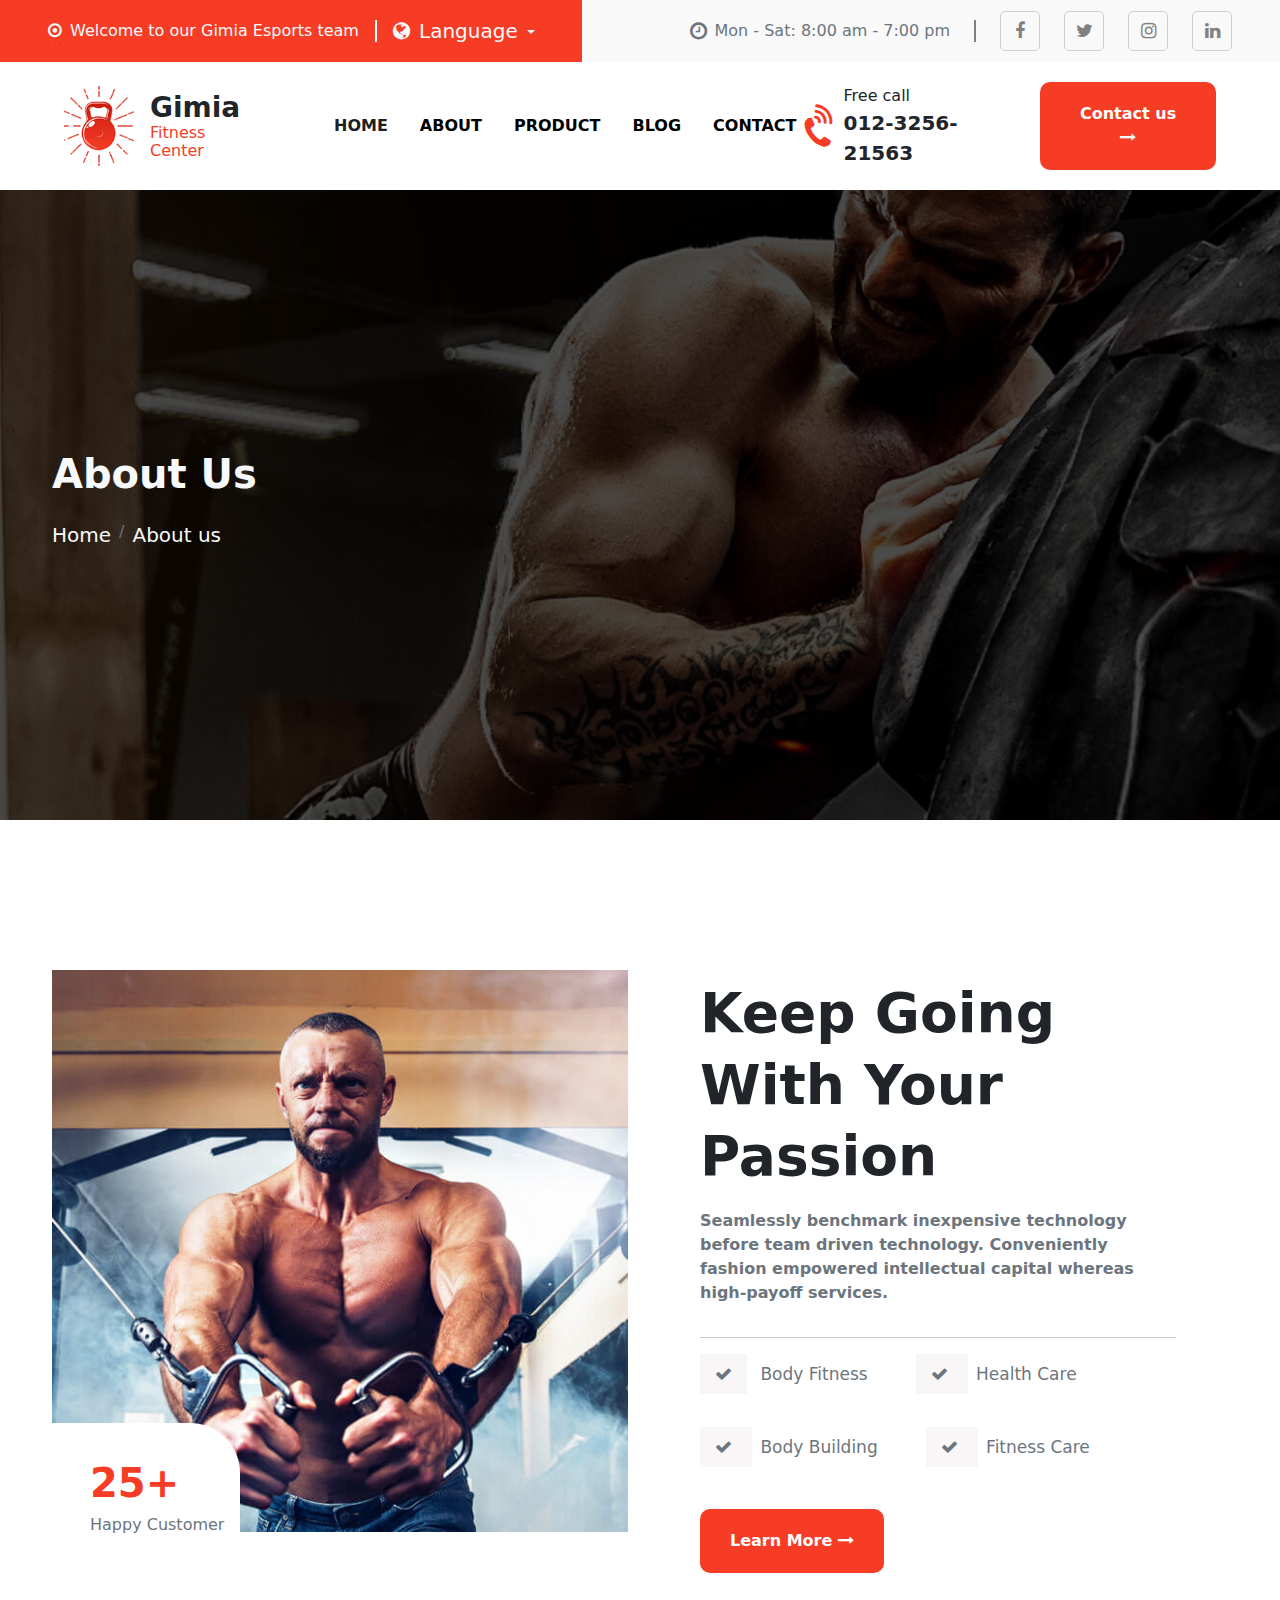
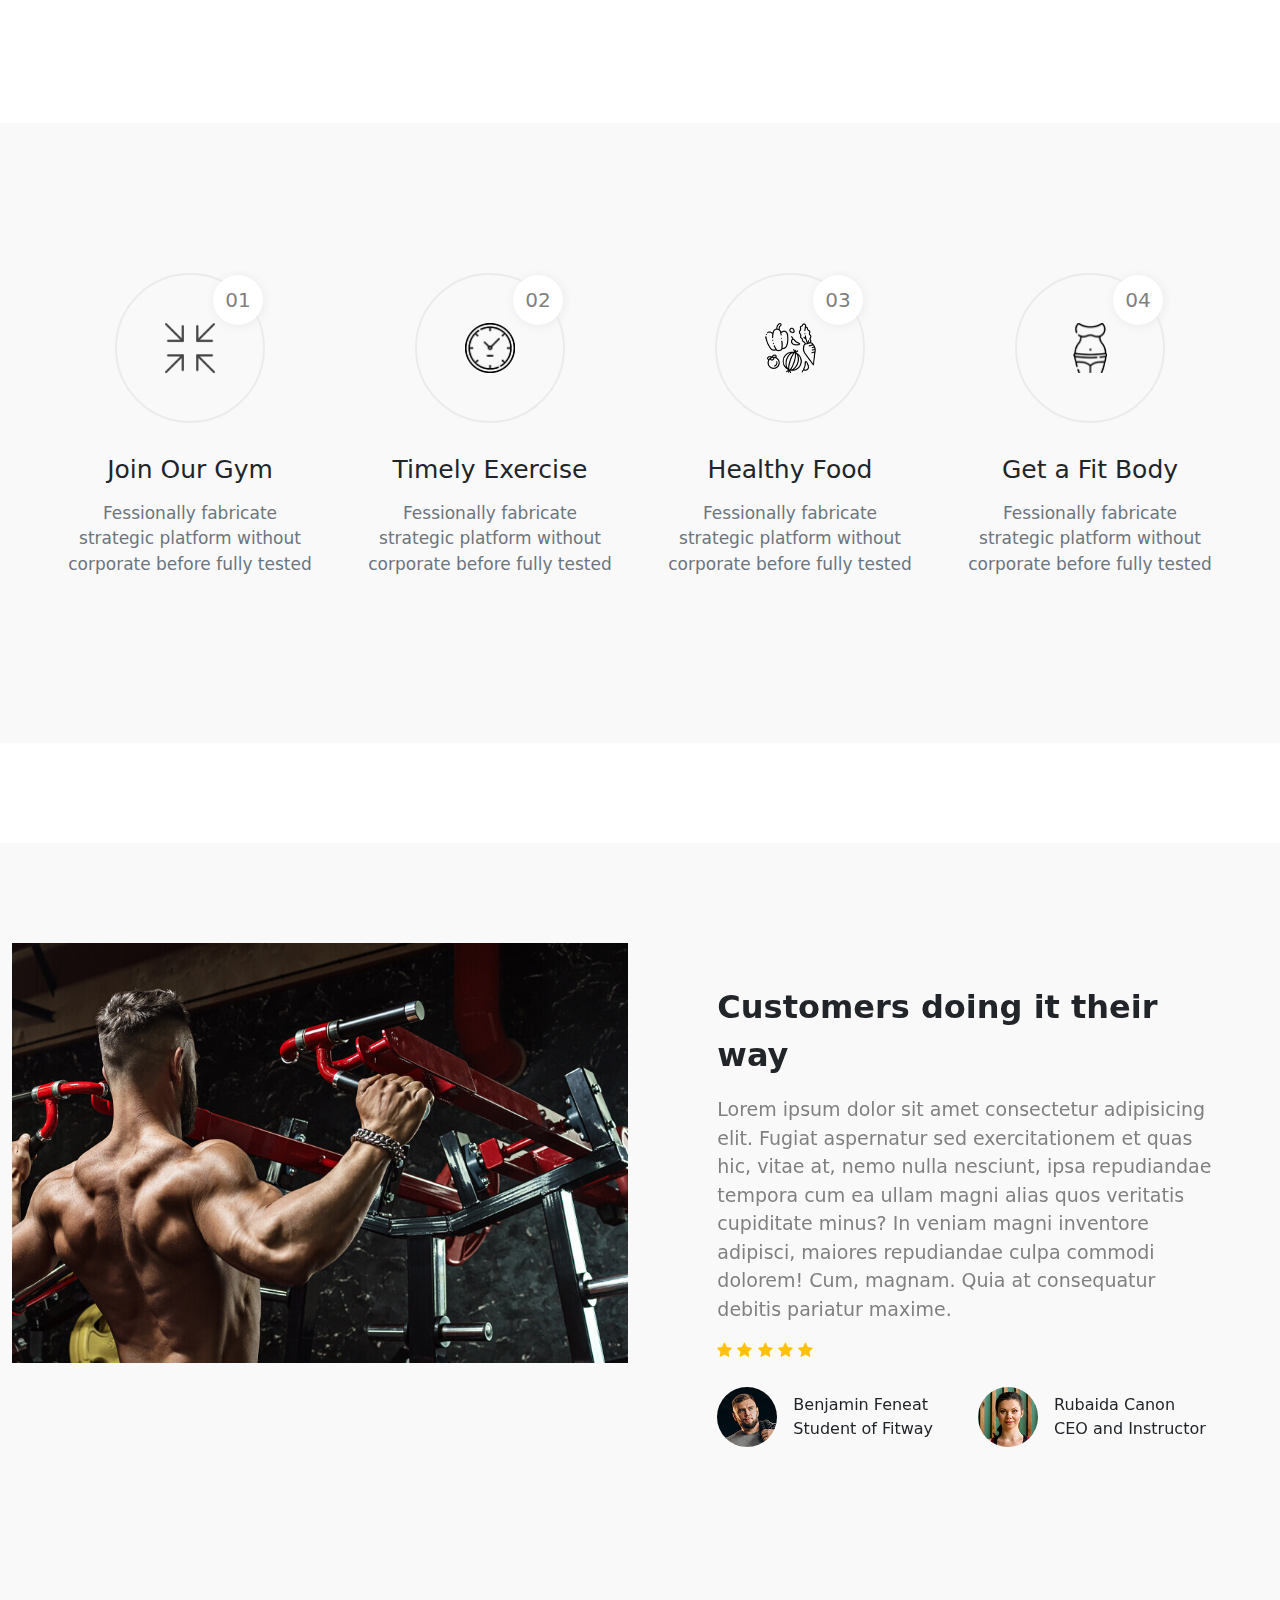
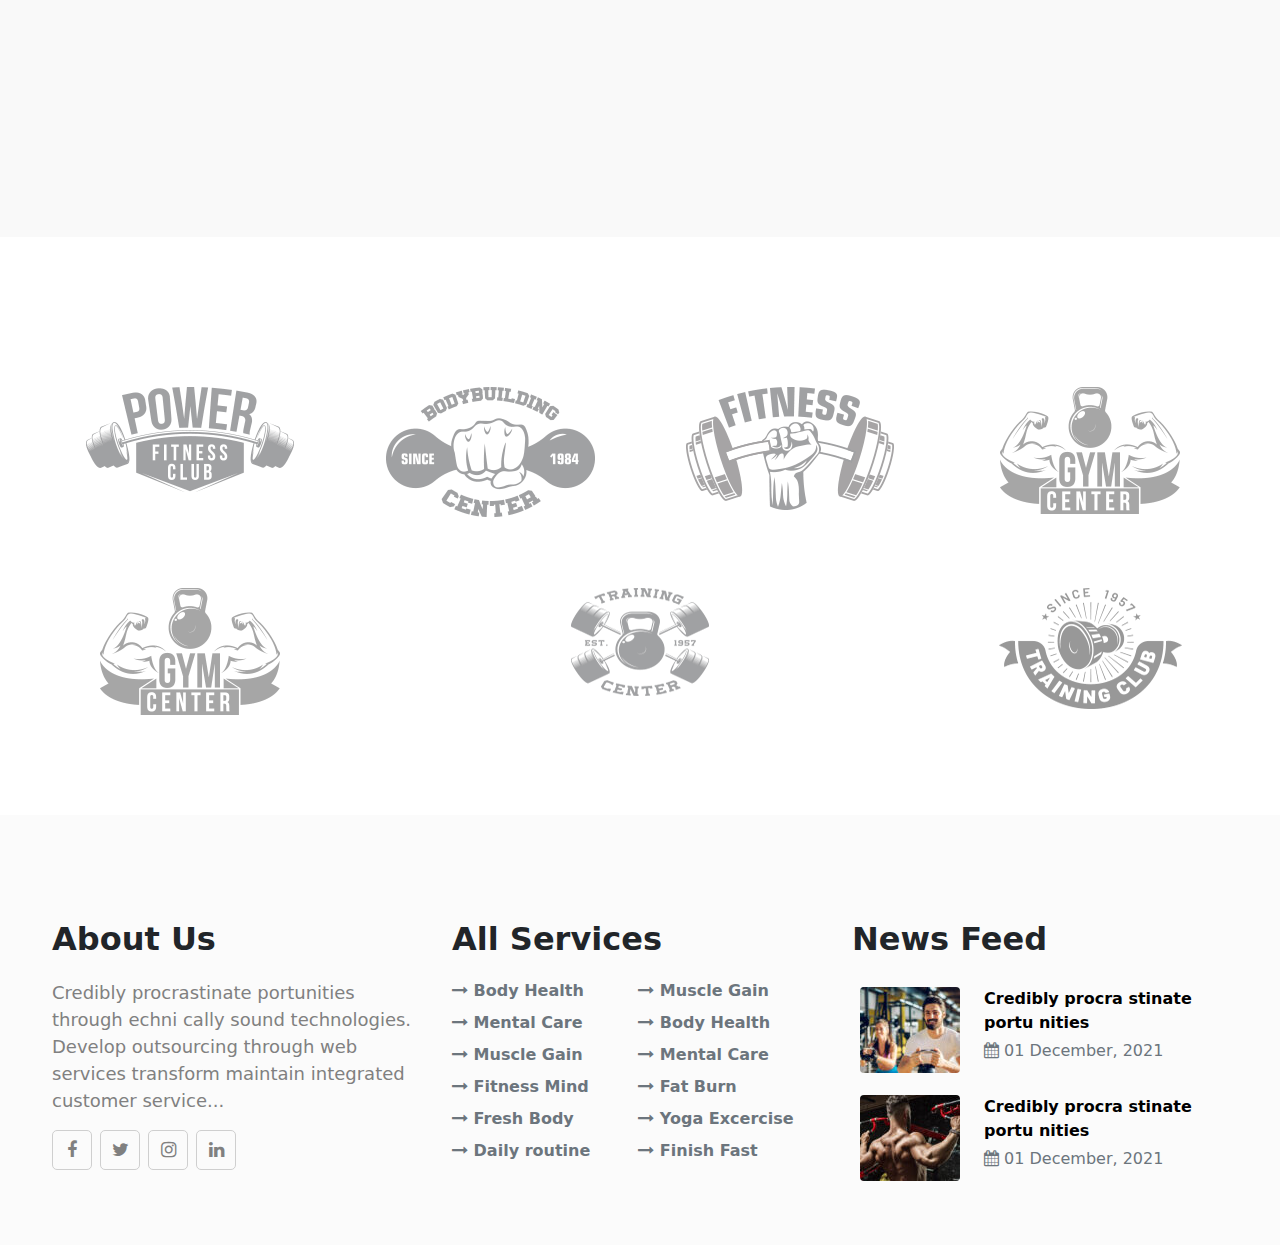
<file: about.html>
<!DOCTYPE html>
<html lang="en">
  <head>
    <meta charset="UTF-8" />
    <meta http-equiv="X-UA-Compatible" content="IE=edge" />
    <meta name="viewport" content="width=device-width, initial-scale=1.0" />
    <title>Document</title>
    <link rel="stylesheet" href="css/bootstrap.min.css" />
    <script src="js/popper.min.js"></script>
    <script src="js/bootstrap.min.js"></script>
    <link rel="stylesheet" href="fafa/css/font-awesome.min.css" />
    <link rel="stylesheet" href="style.css" />
  </head>
  <body>
    <!-- <header class="fixed-top"> -->
    <!-- -----------------------------------------------------------------------------------------------------                                                       HEADER SECTION 
    ------------------------------------------------------------------------------------------------------>
    <section class="header-section">
      <div class="container-fluid p-0">
        <nav class="navbar navbar-expand-lg navbar-light p-0">
          <div class="container-fluid p-0">
            <!-- <a class="navbar-brand" href="#"
                ><i class="fa fa-dot-circle-o" aria-hidden="true"></i
              ></a> -->

            <div
              class="collapse navbar-collapse navbar-1 show"
              id="navbarSupportedContent"
            >
              <ul class="navbar-nav navbar-nav1 m-0 ps-5 py-2">
                <li class="nav-item d-flex align-items-center">
                  <a class="navbar-brand m-0 text-light" href="#"
                    ><i class="fa fa-dot-circle-o" aria-hidden="true"></i
                  ></a>
                </li>
                <li class="nav-item">
                  <p class="header-margin text-start text-light">
                    Welcome to our Gimia Esports team
                  </p>
                </li>
                <li class="nav-item d-flex align-items-center mx-2">
                  <div class="ver-line"></div>
                </li>
                <li class="nav-item dropdown d-flex align-items-center">
                  <a
                    class="nav-link dropdown-toggle text-light"
                    href="#"
                    id="navbarDropdown"
                    role="button"
                    data-bs-toggle="dropdown"
                    aria-expanded="false"
                  >
                    <span class="fs-5 me-1 text-light"
                      ><i class="fa fa-globe" aria-hidden="true"></i
                    ></span>
                    <span class="fs-5 text-light">Language</span>
                  </a>
                  <ul class="dropdown-menu" aria-labelledby="navbarDropdown">
                    <li><a class="dropdown-item" href="#">Action</a></li>
                    <li>
                      <a class="dropdown-item" href="#">Another action</a>
                    </li>
                    <li><hr class="dropdown-divider" /></li>
                    <li>
                      <a class="dropdown-item" href="#">Something else here</a>
                    </li>
                  </ul>
                </li>
              </ul>

              <ul
                class="d-flex justify-content-end navbar-nav navbar-nav2 text-secondary pe-5 py-2 header-right-ul"
              >
                <li class="nav-item d-flex align-items-center">
                  <span class="fs-5"
                    ><i class="fa fa-clock-o" aria-hidden="true"></i
                  ></span>
                </li>

                <li class="nav-item">
                  <p class="header-margin">Mon - Sat: 8:00 am - 7:00 pm</p>
                </li>

                <li class="nav-item d-flex align-items-center ms-3 me-4">
                  <div class="ver-line ver-line2"></div>
                </li>

                <li
                  class="nav-item d-flex align-items-center justify-content-center gap-4"
                >
                  <div class="social-icons">
                    <i class="fa fa-facebook" aria-hidden="true"></i>
                  </div>
                  <div class="social-icons">
                    <i class="fa fa-twitter" aria-hidden="true"></i>
                  </div>
                  <div class="social-icons">
                    <i class="fa fa-instagram" aria-hidden="true"></i>
                  </div>
                  <div class="social-icons">
                    <i class="fa fa-linkedin" aria-hidden="true"></i>
                  </div>
                </li>
              </ul>
            </div>
          </div>
        </nav>
      </div>
    </section>

    <!-- -----------------------------------------------------------------------------------------------------                                                       NAVIGATION MENU SECTION 
    ------------------------------------------------------------------------------------------------------>

    <section class="navigation-section">
      <div class="container">
        <nav class="navbar navbar-expand-lg navbar-light">
          <!-- Logo  -->
          <div class="d-flex align-items-center py-3 me-3 d-block d-lg-none">
            <a class="navbar-brand d-flex" href="index.html">
              <img src="images/preload-icon.png" class="" alt="" height="70" />
            </a>
            <div class="nav-logo-div">
              <p class="p-0 m-0 fs-3 fw-bold">Gimia</p>
              <p class="p-0 m-0 nav-logo-text">Fitness Center</p>
            </div>
          </div>

          <!-- Click menu button -->
          <button
            class="navbar-toggler"
            type="button"
            data-bs-toggle="offcanvas"
            data-bs-target="#offcanvasExample"
            aria-controls="navbarSupportedContent"
            aria-expanded="false"
            aria-label="Toggle navigation"
          >
            <span class="navbar-toggler-icon"></span>
          </button>

          <div
            class="offcanvas offcanvas-start"
            tabindex="-1"
            id="offcanvasExample"
            aria-labelledby="offcanvasExampleLabel"
          >
            <!-- Navbar -->
            <div
              class="container-fluid d-flex flex-column flex-lg-row justify-content-between"
            >
              <!-- Styling navigation logo -->
              <div class="d-flex align-items-center py-3 me-3">
                <a class="navbar-brand d-flex" href="index.html">
                  <img
                    src="images/preload-icon.png"
                    class=""
                    alt=""
                    height="70"
                  />
                </a>
                <div class="nav-logo-div">
                  <p class="p-0 m-0 fs-3 fw-bold">Gimia</p>
                  <p class="p-0 m-0 nav-logo-text">Fitness Center</p>
                </div>
              </div>

              <ul
                class="navbar-nav mb-2 mb-lg-0 gap-3 ms-lg-5 fw-bold flex-md-column flex-lg-row align-items-start align-items-lg-center"
              >
                <li class="nav-item">
                  <a
                    class="nav-link active"
                    aria-current="page"
                    href="index.html"
                    >HOME</a
                  >
                </li>
                <li class="nav-item">
                  <a class="nav-link" href="about.html">ABOUT</a>
                </li>
                <li class="nav-item">
                  <a class="nav-link" href="product.html">PRODUCT</a>
                </li>
                <li class="nav-item">
                  <a class="nav-link" href="blog.html">BLOG</a>
                </li>
                <li class="nav-item">
                  <a class="nav-link" href="contact.html">CONTACT</a>
                </li>
              </ul>

              <div
                class="navigation-end-div align-items-center gap-2 d-none d-xl-flex"
              >
                <div class="phone-icon-div fs-1">
                  <i class="fa fa-volume-control-phone" aria-hidden="true"></i>
                </div>
                <div class="">
                  <p class="p-0 m-0">Free call</p>
                  <p class="p-0 m-0 fw-bold fs-5">012-3256-21563</p>
                </div>

                <button class="contact-us-btn ms-2">
                  Contact us
                  <span
                    ><i class="fa fa-long-arrow-right" aria-hidden="true"></i
                  ></span>
                </button>
              </div>
            </div>
          </div>
        </nav>
      </div>
    </section>
    <!-- </header> -->

    <!-- -----------------------------------------------------------------------------------------------------                                                       BREADCRUMB SECTION STARTS HERE 
    ------------------------------------------------------------------------------------------------------>

    <section class="breadcrumb-section">
      <div class="breadcrumb-casting d-flex align-items-center">
        <div class="container">
          <p class="text-light fs-1 fw-bold">About Us</p>
          <nav aria-label="breadcrumb" style="--bs-breadcrumb-divider: '/'">
            <ol class="breadcrumb">
              <li class="breadcrumb-item">
                <a
                  href="#"
                  class="text-decoration-none text-light fs-5 breadcrumb-link"
                  >Home</a
                >
              </li>
              <li class="breadcrumb-item">
                <a
                  href="#"
                  class="text-decoration-none text-light fs-5 breadcrumb-link"
                  >About us</a
                >
              </li>
            </ol>
          </nav>
        </div>
      </div>
    </section>

    <!-- -----------------------------------------------------------------------------------------------------                                                       ABOUT US MAIN CONTENT STARTS HERE 
    ------------------------------------------------------------------------------------------------------>

    <section class="about-us-main-section">
      <div class="container">
        <div class="row gap-5 h-100">
          <div class="col-lg-6 about-main-content-left-div">
            <div class="text-sm-center">
              <img src="images/img-1.jpg" alt="" class="img-fluid about-img" />
            </div>
            <div class="about-img-design-div">
              <span class="fs-1 fw-bold">25+</span><br />
              <span class="p-0 text-secondary">Happy Customer</span>
            </div>
          </div>
          <div class="col-lg-5 align-self-center">
            <!-- Keep going content -->
            <p class="why-subtitle pt-xl-2">Keep Going With Your Passion</p>
            <p class="text-secondary pb-3 fw-bold">
              Seamlessly benchmark inexpensive technology before team driven
              technology. Conveniently fashion empowered intellectual capital
              whereas high-payoff services.
            </p>
            <hr />

            <div class="d-flex gap-5 mt-4 mb-3 why-choose-us-left-div-text">
              <div class="text-secondary">
                <span class="me-2 tick-icon-div"
                  ><i class="fa fa-check" aria-hidden="true"></i
                ></span>
                Body Fitness
              </div>
              <div class="text-secondary">
                <span class="me-2 tick-icon-div">
                  <i class="fa fa-check" aria-hidden="true"></i>
                </span>
                Health Care
              </div>
            </div>

            <div class="d-flex gap-5 why-choose-us-left-div-text mt-5">
              <div class="text-secondary">
                <span class="me-2 tick-icon-div">
                  <i class="fa fa-check" aria-hidden="true"></i>
                </span>
                Body Building
              </div>
              <div class="text-secondary">
                <span class="me-2 tick-icon-div">
                  <i class="fa fa-check" aria-hidden="true"></i>
                </span>
                Fitness Care
              </div>
            </div>

            <button class="learn-more-btn contact-us-btn mt-5">
              Learn More
              <i class="fa fa-long-arrow-right" aria-hidden="true"></i>
            </button>
          </div>
        </div>
      </div>
    </section>

    <!-- -----------------------------------------------------------------------------------------------------                                                       ABOUT US (FEATURES ABOUT US)
    ------------------------------------------------------------------------------------------------------>

    <section class="features-about-us">
      <div class="container">
        <div class="row h-100">
          <div class="col-sm-6 col-lg-3">
            <!-- About feature CARD 1 -->
            <div class="card text-center about-card">
              <div class="feature-logo-div mx-auto">
                <img src="images/minimize.png" alt="" height="50" />
                <div class="about-feature-casting"></div>
                <div class="about-number-1">01</div>
              </div>
              <div class="card-body">
                <h5 class="card-title mt-3 mb-3">Join Our Gym</h5>
                <p class="card-text text-secondary">
                  Fessionally fabricate strategic platform without corporate
                  before fully tested
                </p>
              </div>
            </div>
          </div>
          <div class="col-sm-6 col-lg-3 mt-5 mt-sm-0">
            <!-- About feature CARD 2 -->
            <div class="card text-center about-card">
              <div class="feature-logo-div mx-auto">
                <img src="images/clock.png" alt="" height="50" />
                <div class="about-feature-casting"></div>
                <div class="about-number-1">02</div>
              </div>
              <div class="card-body">
                <h5 class="card-title mt-3 mb-3">Timely Exercise</h5>
                <p class="card-text text-secondary">
                  Fessionally fabricate strategic platform without corporate
                  before fully tested
                </p>
              </div>
            </div>
          </div>
          <div class="col-sm-6 col-lg-3 mt-5 mt-lg-0">
            <!-- About feature CARD 3 -->
            <div class="card text-center about-card">
              <div class="feature-logo-div mx-auto">
                <img src="images/vagetable.png" alt="" height="50" />
                <div class="about-feature-casting"></div>
                <div class="about-number-1">03</div>
              </div>
              <div class="card-body">
                <h5 class="card-title mt-3 mb-3">Healthy Food</h5>
                <p class="card-text text-secondary">
                  Fessionally fabricate strategic platform without corporate
                  before fully tested
                </p>
              </div>
            </div>
          </div>
          <div class="col-sm-6 col-lg-3 mt-5 mt-lg-0">
            <!-- About feature CARD 4 -->
            <div class="card text-center about-card">
              <div class="feature-logo-div mx-auto">
                <img src="images/female-body.png" alt="" height="50" />
                <div class="about-feature-casting"></div>
                <div class="about-number-1">04</div>
              </div>
              <div class="card-body">
                <h5 class="card-title mt-3 mb-3">Get a Fit Body</h5>
                <p class="card-text text-secondary">
                  Fessionally fabricate strategic platform without corporate
                  before fully tested
                </p>
              </div>
            </div>
          </div>
        </div>
      </div>
    </section>

    <!-- -----------------------------------------------------------------------------------------------------                                                       ABOUT US SECTION 3
    ------------------------------------------------------------------------------------------------------>

    <section class="about-us-section-3">
      <div class="container-fluid">
        <div class="row h-100">
          <div class="col-lg-12 col-xl-6">
            <div class="text-center text-xl-start">
              <img
                src="images/testi-banner.jpg"
                alt=""
                width="600"
                height="400"
                class="img-fluid about-img2"
              />
            </div>
          </div>
          <div class="col-10 col-xl-5 mx-auto ps-lg-4 pt-lg-4 mt-3">
            <!-- Carousel 1-->
            <div
              id="carouselExampleControls"
              class="carousel slide carousel-fade"
              data-bs-ride="carousel"
            >
              <div class="carousel-inner">
                <div
                  class="carousel-item active about-us-carosuel1-item about-us-carosuel-item"
                >
                  <p class="fs-2 fw-bold">Customers doing it their way</p>
                  <p class="right-div-desc">
                    Lorem ipsum dolor sit amet consectetur adipisicing elit.
                    Fugiat aspernatur sed exercitationem et quas hic, vitae at,
                    nemo nulla nesciunt, ipsa repudiandae tempora cum ea ullam
                    magni alias quos veritatis cupiditate minus? In veniam magni
                    inventore adipisci, maiores repudiandae culpa commodi
                    dolorem! Cum, magnam. Quia at consequatur debitis pariatur
                    maxime.
                  </p>
                  <span class="text-warning d-inline-block mb-4 ms-auto">
                    <i class="fa fa-star" aria-hidden="true"></i>
                    <i class="fa fa-star" aria-hidden="true"></i>
                    <i class="fa fa-star" aria-hidden="true"></i>
                    <i class="fa fa-star" aria-hidden="true"></i>
                    <i class="fa fa-star" aria-hidden="true"></i>
                  </span>
                </div>
                <div
                  class="carousel-item about-us-carosuel1-item about-us-carosuel-item"
                >
                  <p class="fs-2 fw-bold">Doin it their way customers</p>
                  <p class="right-div-desc">
                    Assertively visualize user friendly niche markets with
                    accurate synergy. Synergistically build go forward
                    meta-services without 2.0 intellectual capital.
                    Phosfluorescently cultivate reliable alignments rather than
                    proactive quality vectors. Authoritatively exploit intuitive
                    web services without 24/365 networks. Professionally create
                    premium expertise after
                  </p>
                  <span class="text-warning d-inline-block mb-4 ms-auto">
                    <i class="fa fa-star" aria-hidden="true"></i>
                    <i class="fa fa-star" aria-hidden="true"></i>
                    <i class="fa fa-star" aria-hidden="true"></i>
                    <i class="fa fa-star" aria-hidden="true"></i>
                    <i class="fa fa-star" aria-hidden="true"></i>
                  </span>
                </div>
              </div>
            </div>

            <!-- Carousel 2 -->
            <div
              id="carouselExampleControls"
              class="carousel slide"
              data-bs-ride="carousel"
            >
              <div class="carousel-inner">
                <!-- Bottom carousel slide 1 -->
                <div
                  class="carousel-item active about-us-carosuel-item"
                  data-bs-interval="10000"
                >
                  <div class="row">
                    <div class="col">
                      <div class="d-flex gap-3">
                        <div class="user-img">
                          <img
                            src="images/testi-1.jpg"
                            alt=""
                            class="img-fluid"
                          />
                        </div>
                        <div class="user-name align-self-center">
                          <p class="m-0 p-0">Benjamin Feneat</p>
                          <p class="m-0 p-0">Student of Fitway</p>
                        </div>
                      </div>
                    </div>
                    <div class="col">
                      <div class="d-flex gap-3">
                        <div class="user-img">
                          <img
                            src="images/testi-2.jpg"
                            alt=""
                            class="img-fluid"
                          />
                        </div>
                        <div class="user-name align-self-center">
                          <p class="m-0 p-0">Rubaida Canon</p>
                          <p class="m-0 p-0">CEO and Instructor</p>
                        </div>
                      </div>
                    </div>
                  </div>
                </div>
                <div
                  class="carousel-item about-us-carosuel-item"
                  data-bs-interval="3000"
                >
                  <!-- Bottom carousel slide 2 -->
                  <div class="row">
                    <div class="col">
                      <div class="d-flex gap-3">
                        <div class="user-img">
                          <img
                            src="images/testi-3.jpg"
                            alt=""
                            class="img-fluid"
                          />
                        </div>
                        <div class="user-name align-self-center">
                          <p class="m-0 p-0">Kanon Rubaida</p>
                          <p class="m-0 p-0">Instructor</p>
                        </div>
                      </div>
                    </div>
                    <div class="col">
                      <div class="d-flex gap-3">
                        <div class="user-img">
                          <img
                            src="images/testi-2.jpg"
                            alt=""
                            class="img-fluid"
                          />
                        </div>
                        <div class="user-name align-self-center">
                          <p class="m-0 p-0">Benjamin Feneat</p>
                          <p class="m-0 p-0">Student of Fitway</p>
                        </div>
                      </div>
                    </div>
                  </div>
                </div>
              </div>
            </div>
          </div>
        </div>
      </div>
    </section>

    <!-- -----------------------------------------------------------------------------------------------------                                                       ABOUT US BRANDS SECTION 
    ------------------------------------------------------------------------------------------------------>

    <section class="about-us-brand-section">
      <div class="container">
        <div class="row row-cols-4 h-100 justify-content-between">
          <div class="col-6 col-lg-3 mb-5">
            <div class="about-brand-div text-center">
              <img src="images/brand-1.png" alt="" class="img-fluid" />
            </div>
          </div>
          <div class="col-6 col-lg-3">
            <div class="about-brand-div text-center">
              <img src="images/brand-2.png" alt="" class="img-fluid" />
            </div>
          </div>
          <div class="col-6 col-lg-3">
            <div class="about-brand-div text-center">
              <img src="images/brand-3.png" alt="" class="img-fluid" />
            </div>
          </div>
          <div class="col-6 col-lg-3">
            <div class="about-brand-div text-center">
              <img src="images/brand-4.png" alt="" class="img-fluid" />
            </div>
          </div>
          <br />

          <div class="col-6 col-lg-3 mt-5">
            <div class="about-brand-div text-center">
              <img src="images/brand-4.png" alt="" class="img-fluid" />
            </div>
          </div>

          <div class="col-6 col-lg-3 mt-5">
            <div class="about-brand-div text-center">
              <img src="images/brand-5.png" alt="" class="img-fluid" />
            </div>
          </div>

          <div class="col-6 col-lg-3 mt-5">
            <div class="about-brand-div text-center">
              <img src="images/brand-6.png" alt="" class="img-fluid" />
            </div>
          </div>
        </div>
      </div>
    </section>

    <!-- Footer -->
    <footer>
      <div class="container">
        <div class="row h-100">
          <div class="col-12 col-lg-4">
            <p class="fs-2 fw-bold">About Us</p>
            <p class="footer-about-us-text">
              Credibly procrastinate portunities through echni cally sound
              technologies. Develop outsourcing through web services transform
              maintain integrated customer service...
            </p>
            <dic class="social-div d-flex gap-2">
              <div class="social-icons">
                <i class="fa fa-facebook" aria-hidden="true"></i>
              </div>
              <div class="social-icons">
                <i class="fa fa-twitter" aria-hidden="true"></i>
              </div>
              <div class="social-icons">
                <i class="fa fa-instagram" aria-hidden="true"></i>
              </div>
              <div class="social-icons">
                <i class="fa fa-linkedin" aria-hidden="true"></i>
              </div>
            </dic>
          </div>
          <div class="col-12 col-lg-4 mt-5 mt-lg-0">
            <p class="fs-2 fw-bold">All Services</p>
            <div class="d-flex gap-5">
              <ul class="list-unstyled">
                <li class="mb-2 extra">
                  <a
                    href="#"
                    class="text-secondary fw-bold text-decoration-none footer-service-link"
                  >
                    <span>
                      <i class="fa fa-long-arrow-right" aria-hidden="true"></i>
                    </span>
                    Body Health
                  </a>
                </li>

                <li class="mb-2 extra">
                  <a
                    href="#"
                    class="text-secondary fw-bold text-decoration-none fw-bold text-decoration-none footer-service-link"
                  >
                    <span>
                      <i class="fa fa-long-arrow-right" aria-hidden="true"></i>
                    </span>
                    Mental Care
                  </a>
                </li>

                <li class="mb-2 extra">
                  <a
                    href="#"
                    class="text-secondary fw-bold text-decoration-none footer-service-link"
                  >
                    <span>
                      <i class="fa fa-long-arrow-right" aria-hidden="true"></i>
                    </span>
                    Muscle Gain
                  </a>
                </li>

                <li class="mb-2 extra">
                  <a
                    href="#"
                    class="text-secondary fw-bold text-decoration-none footer-service-link"
                  >
                    <span>
                      <i class="fa fa-long-arrow-right" aria-hidden="true"></i>
                    </span>
                    Fitness Mind
                  </a>
                </li>

                <li class="mb-2 extra">
                  <a
                    href="#"
                    class="text-secondary fw-bold text-decoration-none footer-service-link"
                  >
                    <span>
                      <i class="fa fa-long-arrow-right" aria-hidden="true"></i>
                    </span>
                    Fresh Body
                  </a>
                </li>

                <li class="mb-2 extra">
                  <a
                    href="#"
                    class="text-secondary fw-bold text-decoration-none footer-service-link"
                  >
                    <span>
                      <i class="fa fa-long-arrow-right" aria-hidden="true"></i>
                    </span>
                    Daily routine
                  </a>
                </li>
              </ul>

              <!-- 2nd list -->
              <ul class="list-unstyled">
                <li class="mb-2 extra">
                  <a
                    href="#"
                    class="text-secondary fw-bold text-decoration-none footer-service-link"
                  >
                    <span>
                      <i class="fa fa-long-arrow-right" aria-hidden="true"></i>
                    </span>
                    Muscle Gain
                  </a>
                </li>

                <li class="mb-2 extra">
                  <a
                    href="#"
                    class="text-secondary fw-bold text-decoration-none footer-service-link"
                  >
                    <span>
                      <i class="fa fa-long-arrow-right" aria-hidden="true"></i>
                    </span>
                    Body Health
                  </a>
                </li>

                <li class="mb-2 extra">
                  <a
                    href="#"
                    class="text-secondary fw-bold text-decoration-none footer-service-link"
                  >
                    <span>
                      <i class="fa fa-long-arrow-right" aria-hidden="true"></i>
                    </span>
                    Mental Care
                  </a>
                </li>

                <li class="mb-2 extra">
                  <a
                    href="#"
                    class="text-secondary fw-bold text-decoration-none footer-service-link"
                  >
                    <span>
                      <i class="fa fa-long-arrow-right" aria-hidden="true"></i>
                    </span>
                    Fat Burn
                  </a>
                </li>

                <li class="mb-2 extra">
                  <a
                    href="#"
                    class="text-secondary fw-bold text-decoration-none footer-service-link"
                  >
                    <span>
                      <i class="fa fa-long-arrow-right" aria-hidden="true"></i>
                    </span>
                    Yoga Excercise
                  </a>
                </li>

                <li class="mb-2 extra">
                  <a
                    href="#"
                    class="text-secondary fw-bold text-decoration-none footer-service-link"
                  >
                    <span>
                      <i class="fa fa-long-arrow-right" aria-hidden="true"></i>
                    </span>
                    Finish Fast
                  </a>
                </li>
              </ul>
            </div>
          </div>
          <div class="col-12 col-lg-4 mt-5 mt-lg-0">
            <p class="fs-2 fw-bold">News Feed</p>
            <div class="news-feed-div">
              <div class="d-flex p-2 gap-4">
                <div class="rounded">
                  <img
                    src="images/blog-big-1-100x86.jpg"
                    alt=""
                    class="rounded"
                  />
                </div>
                <div>
                  <a href="#" class="text-decoration-none fw-bold news-link"
                    >Credibly procra stinate portu nities</a
                  >
                  <p class="mt-1 text-secondary">
                    <i class="fa fa-calendar" aria-hidden="true"></i> 01
                    December, 2021
                  </p>
                </div>
              </div>

              <!-- 2nd news feed div -->
              <div class="d-flex p-2 gap-4">
                <div class="rounded">
                  <img
                    src="images/blog-big-5-100x86.jpg"
                    alt=""
                    class="rounded"
                  />
                </div>
                <div>
                  <a href="#" class="text-decoration-none fw-bold news-link"
                    >Credibly procra stinate portu nities</a
                  >
                  <p class="mt-1 text-secondary">
                    <i class="fa fa-calendar" aria-hidden="true"></i> 01
                    December, 2021
                  </p>
                </div>
              </div>
            </div>
          </div>
        </div>
      </div>
    </footer>
  </body>
</html>
</file>
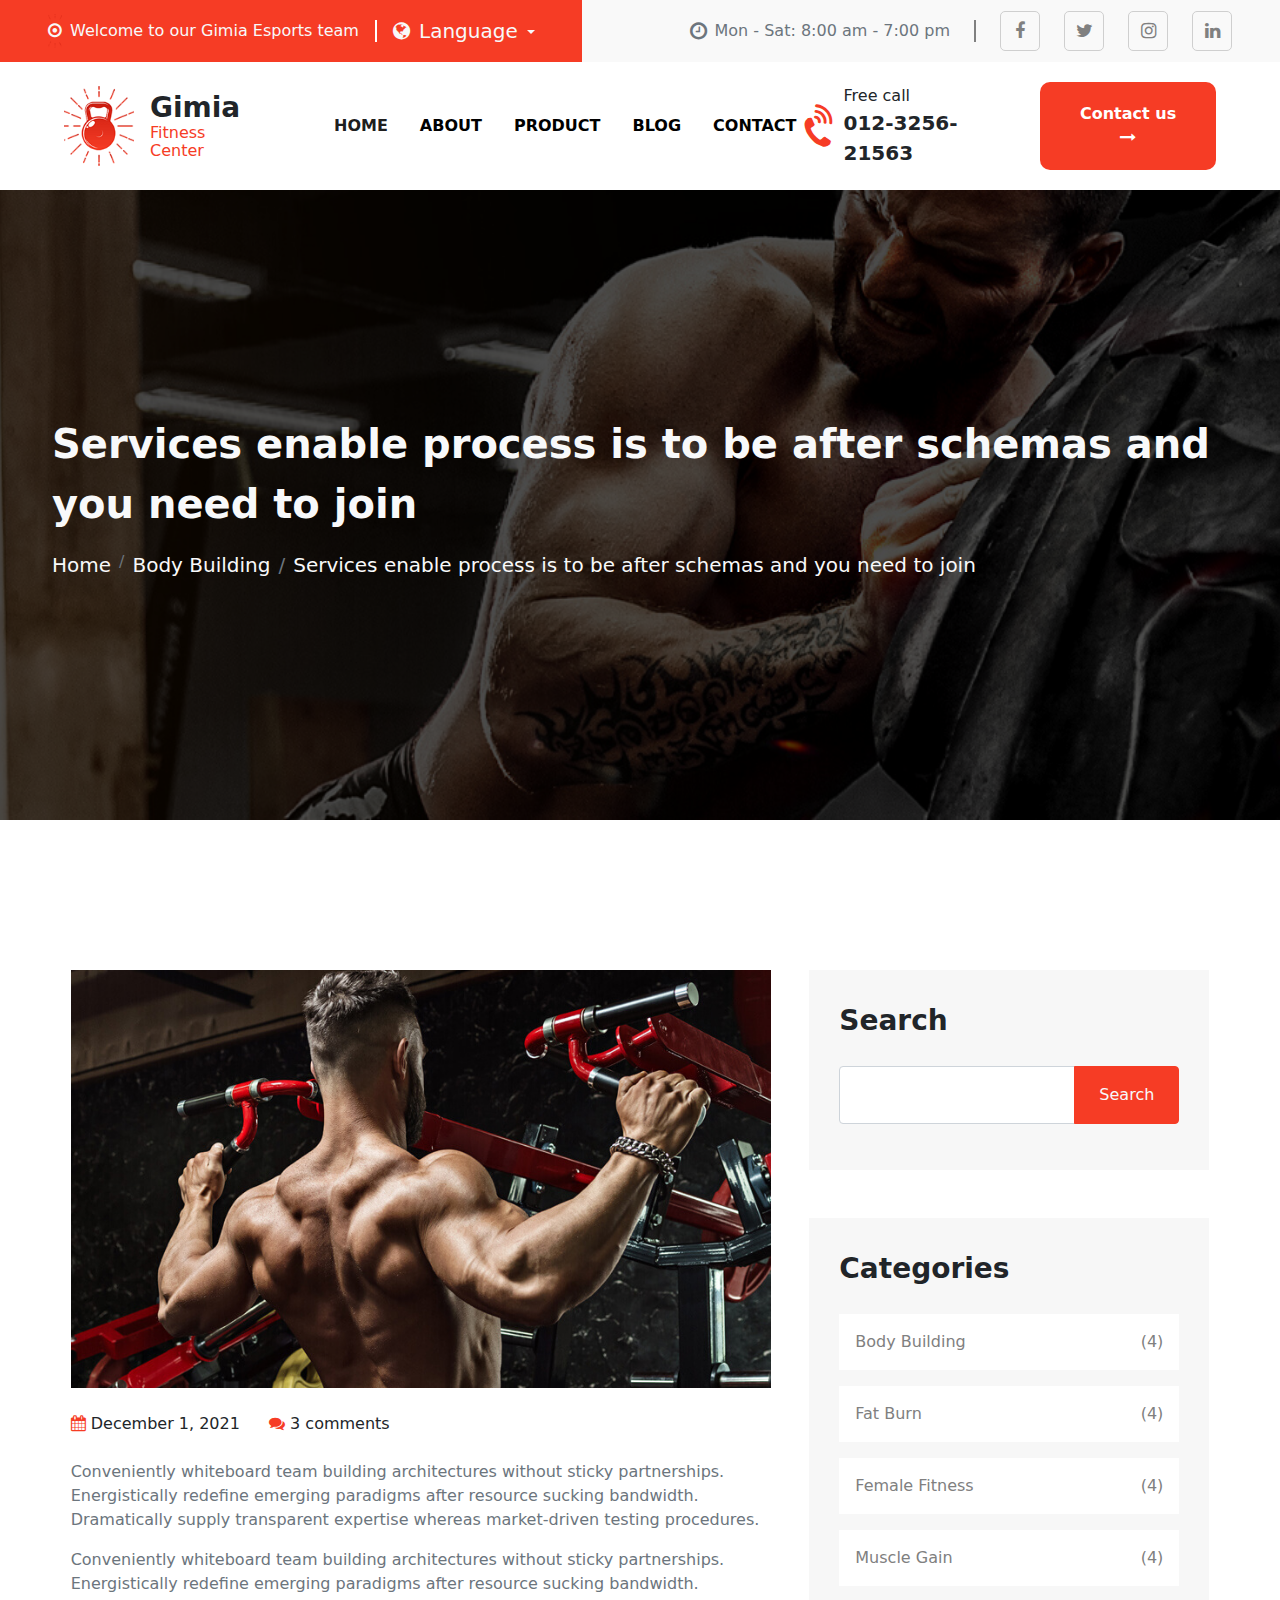
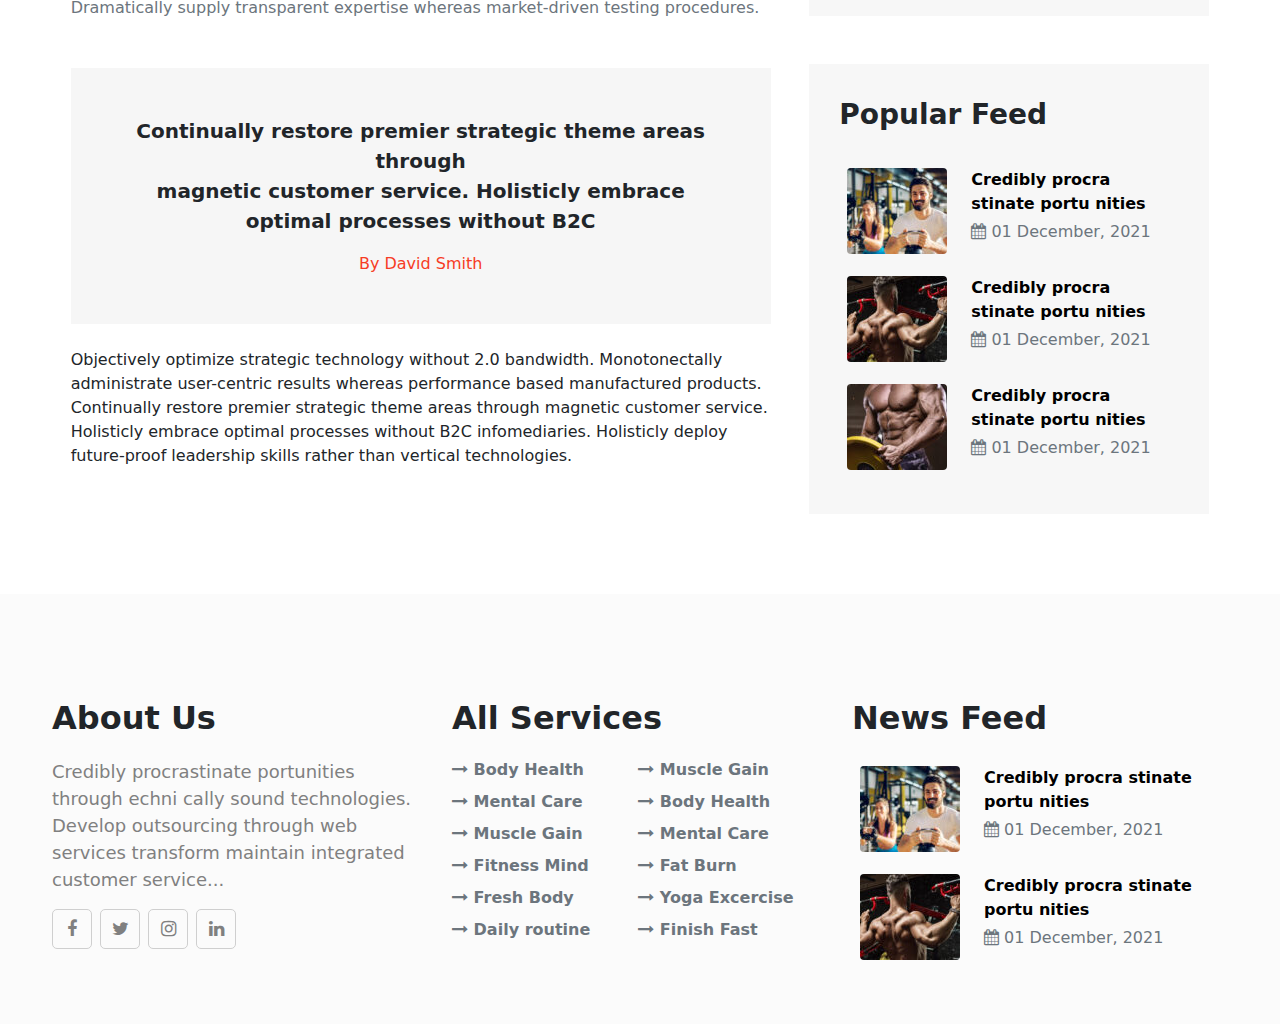
<file: blog.html>
<!DOCTYPE html>
<html lang="en">
  <head>
    <meta charset="UTF-8" />
    <meta http-equiv="X-UA-Compatible" content="IE=edge" />
    <meta name="viewport" content="width=device-width, initial-scale=1.0" />
    <title>Document</title>
    <link rel="stylesheet" href="css/bootstrap.min.css" />
    <script src="js/popper.min.js"></script>
    <script src="js/bootstrap.min.js"></script>
    <link rel="stylesheet" href="fafa/css/font-awesome.min.css" />
    <link rel="stylesheet" href="style.css" />
  </head>
  <body>
    <!-- <header class="fixed-top"> -->
    <!-- -----------------------------------------------------------------------------------------------------                                                       HEADER SECTION 
    ------------------------------------------------------------------------------------------------------>

    <section class="header-section">
      <div class="container-fluid p-0">
        <nav class="navbar navbar-expand-lg navbar-light p-0">
          <div class="container-fluid p-0">
            <!-- <a class="navbar-brand" href="#"
                ><i class="fa fa-dot-circle-o" aria-hidden="true"></i
              ></a> -->

            <div
              class="collapse navbar-collapse navbar-1 show"
              id="navbarSupportedContent"
            >
              <ul class="navbar-nav navbar-nav1 m-0 ps-5 py-2">
                <li class="nav-item d-flex align-items-center">
                  <a class="navbar-brand m-0 text-light" href="#"
                    ><i class="fa fa-dot-circle-o" aria-hidden="true"></i
                  ></a>
                </li>
                <li class="nav-item">
                  <p class="header-margin text-start text-light">
                    Welcome to our Gimia Esports team
                  </p>
                </li>
                <li class="nav-item d-flex align-items-center mx-2">
                  <div class="ver-line"></div>
                </li>
                <li class="nav-item dropdown d-flex align-items-center">
                  <a
                    class="nav-link dropdown-toggle text-light"
                    href="#"
                    id="navbarDropdown"
                    role="button"
                    data-bs-toggle="dropdown"
                    aria-expanded="false"
                  >
                    <span class="fs-5 me-1 text-light"
                      ><i class="fa fa-globe" aria-hidden="true"></i
                    ></span>
                    <span class="fs-5 text-light">Language</span>
                  </a>
                  <ul class="dropdown-menu" aria-labelledby="navbarDropdown">
                    <li><a class="dropdown-item" href="#">Action</a></li>
                    <li>
                      <a class="dropdown-item" href="#">Another action</a>
                    </li>
                    <li><hr class="dropdown-divider" /></li>
                    <li>
                      <a class="dropdown-item" href="#">Something else here</a>
                    </li>
                  </ul>
                </li>
              </ul>

              <ul
                class="d-flex justify-content-end navbar-nav navbar-nav2 text-secondary pe-5 py-2"
              >
                <li class="nav-item d-flex align-items-center">
                  <span class="fs-5"
                    ><i class="fa fa-clock-o" aria-hidden="true"></i
                  ></span>
                </li>

                <li class="nav-item">
                  <p class="header-margin">Mon - Sat: 8:00 am - 7:00 pm</p>
                </li>

                <li class="nav-item d-flex align-items-center ms-3 me-4">
                  <div class="ver-line ver-line2"></div>
                </li>

                <li
                  class="nav-item d-flex align-items-center justify-content-center gap-4"
                >
                  <div class="social-icons">
                    <i class="fa fa-facebook" aria-hidden="true"></i>
                  </div>
                  <div class="social-icons">
                    <i class="fa fa-twitter" aria-hidden="true"></i>
                  </div>
                  <div class="social-icons">
                    <i class="fa fa-instagram" aria-hidden="true"></i>
                  </div>
                  <div class="social-icons">
                    <i class="fa fa-linkedin" aria-hidden="true"></i>
                  </div>
                </li>
              </ul>
            </div>
          </div>
        </nav>
      </div>
    </section>

    <!-- -----------------------------------------------------------------------------------------------------                                                       NAVIGATION MENU SECTION 
    ------------------------------------------------------------------------------------------------------>
    <section class="navigation-section">
      <div class="container">
        <nav class="navbar navbar-expand-lg navbar-light">
          <!-- Logo  -->
          <div class="d-flex align-items-center py-3 me-3 d-block d-lg-none">
            <a class="navbar-brand d-flex" href="index.html">
              <img src="images/preload-icon.png" class="" alt="" height="70" />
            </a>
            <div class="nav-logo-div">
              <p class="p-0 m-0 fs-3 fw-bold">Gimia</p>
              <p class="p-0 m-0 nav-logo-text">Fitness Center</p>
            </div>
          </div>

          <!-- Click menu button -->
          <button
            class="navbar-toggler"
            type="button"
            data-bs-toggle="offcanvas"
            data-bs-target="#offcanvasExample"
            aria-controls="navbarSupportedContent"
            aria-expanded="false"
            aria-label="Toggle navigation"
          >
            <span class="navbar-toggler-icon"></span>
          </button>

          <div
            class="offcanvas offcanvas-start"
            tabindex="-1"
            id="offcanvasExample"
            aria-labelledby="offcanvasExampleLabel"
          >
            <!-- Navbar -->
            <div
              class="container-fluid d-flex flex-column flex-lg-row justify-content-between"
            >
              <!-- Styling navigation logo -->
              <div class="d-flex align-items-center py-3 me-3">
                <a class="navbar-brand d-flex" href="index.html">
                  <img
                    src="images/preload-icon.png"
                    class=""
                    alt=""
                    height="70"
                  />
                </a>
                <div class="nav-logo-div">
                  <p class="p-0 m-0 fs-3 fw-bold">Gimia</p>
                  <p class="p-0 m-0 nav-logo-text">Fitness Center</p>
                </div>
              </div>

              <ul
                class="navbar-nav mb-2 mb-lg-0 gap-3 ms-lg-5 fw-bold flex-md-column flex-lg-row align-items-start align-items-lg-center"
              >
                <li class="nav-item">
                  <a
                    class="nav-link active"
                    aria-current="page"
                    href="index.html"
                    >HOME</a
                  >
                </li>
                <li class="nav-item">
                  <a class="nav-link" href="about.html">ABOUT</a>
                </li>
                <li class="nav-item">
                  <a class="nav-link" href="product.html">PRODUCT</a>
                </li>
                <li class="nav-item">
                  <a class="nav-link" href="blog.html">BLOG</a>
                </li>
                <li class="nav-item">
                  <a class="nav-link" href="contact.html">CONTACT</a>
                </li>
              </ul>

              <div
                class="navigation-end-div align-items-center gap-2 d-none d-xl-flex"
              >
                <div class="phone-icon-div fs-1">
                  <i class="fa fa-volume-control-phone" aria-hidden="true"></i>
                </div>
                <div class="">
                  <p class="p-0 m-0">Free call</p>
                  <p class="p-0 m-0 fw-bold fs-5">012-3256-21563</p>
                </div>

                <button class="contact-us-btn ms-2">
                  Contact us
                  <span
                    ><i class="fa fa-long-arrow-right" aria-hidden="true"></i
                  ></span>
                </button>
              </div>
            </div>
          </div>
        </nav>
      </div>
    </section>
    <!-- </header> -->

    <!-- -----------------------------------------------------------------------------------------------------                                                       BREADCRUMB SECTION STARTS HERE 
    ------------------------------------------------------------------------------------------------------>
    <section class="breadcrumb-section">
      <div class="breadcrumb-casting d-flex align-items-center">
        <div class="container">
          <p class="text-light fs-1 fw-bold">
            Services enable process is to be after schemas and you need to join
          </p>
          <nav aria-label="breadcrumb" style="--bs-breadcrumb-divider: '/'">
            <ol class="breadcrumb">
              <li class="breadcrumb-item">
                <a
                  href="#"
                  class="text-decoration-none text-light fs-5 breadcrumb-link"
                  >Home</a
                >
              </li>
              <li class="breadcrumb-item">
                <a
                  href="#"
                  class="text-decoration-none text-light fs-5 breadcrumb-link"
                  >Body Building</a
                >
              </li>
              <li class="breadcrumb-item text-light fs-5">
                Services enable process is to be after schemas and you need to
                join
              </li>
            </ol>
          </nav>
        </div>
      </div>
    </section>

    <!-- -----------------------------------------------------------------------------------------------------                                                      BLOG MAIN CONTENT STARTS HERE 
    ------------------------------------------------------------------------------------------------------>

    <section class="blog-main-content-section">
      <div class="container">
        <div class="row justify-content-evenly gap-2 h-100">
          <!-- LEFT SIDE CONTENT OF BLOG -->
          <div class="col-10 col-sm-12 col-lg-7 p-0">
            <img src="images/blog-big-5.jpg" alt="" class="img-fluid" />

            <!-- Blog date and content -->
            <span class="blog-calendar-icon d-inline-block my-4"
              ><i class="fa fa-calendar" aria-hidden="true"></i
            ></span>
            <span>December 1, 2021</span>

            <span class="ms-4 blog-comment-icon"
              ><i class="fa fa-comments" aria-hidden="true"></i
            ></span>
            <span>3 comments</span>

            <p class="text-secondary">
              Conveniently whiteboard team building architectures without sticky
              partnerships. Energistically redefine emerging paradigms after
              resource sucking bandwidth. Dramatically supply transparent
              expertise whereas market-driven testing procedures.
            </p>

            <p class="text-secondary">
              Conveniently whiteboard team building architectures without sticky
              partnerships. Energistically redefine emerging paradigms after
              resource sucking bandwidth. Dramatically supply transparent
              expertise whereas market-driven testing procedures.
            </p>

            <div class="text-center p-5 blog-inner-post mt-5">
              <p class="fs-5 fw-bold">
                Continually restore premier strategic theme areas through<br />
                magnetic customer service. Holisticly embrace optimal processes
                without B2C
              </p>
              <span class="david-smith-text">By David Smith</span>
            </div>

            <p class="my-4">
              Objectively optimize strategic technology without 2.0 bandwidth.
              Monotonectally administrate user-centric results whereas
              performance based manufactured products. Continually restore
              premier strategic theme areas through magnetic customer service.
              Holisticly embrace optimal processes without B2C infomediaries.
              Holisticly deploy future-proof leadership skills rather than
              vertical technologies.
            </p>
          </div>

          <!-- RIGHT SIDE CONTENT OF BLOG -->
          <div class="col-10 col-sm-12 col-lg-4 p-0">
            <div class="blog-right-side-div1 mt-5 mt-lg-0">
              <label for="" class="fw-bold fs-3 mb-4">Search</label><br />
              <div class="input-group mb-3">
                <input
                  type="text"
                  class="form-control p-3 blog-input1"
                  aria-label="Recipient's username"
                  aria-describedby="button-addon2"
                />
                <button
                  class="btn btn-warning px-4 text-light blog-right-side-div1-button"
                  type="button"
                  id="button-addon2"
                >
                  Search
                </button>
              </div>
            </div>

            <!-- Right side div2 -->
            <div class="blog-right-side-div2 mt-5">
              <label class="fw-bold fs-3 mb-4">Categories</label>

              <!-- Categories -->
              <div class="d-flex p-3 mb-3 categories-divs">
                <span>Body Building</span>
                <span class="ms-auto">(4)</span>
              </div>

              <div class="d-flex p-3 mb-3 categories-divs">
                <span>Fat Burn</span>
                <span class="ms-auto">(4)</span>
              </div>

              <div class="d-flex p-3 mb-3 categories-divs">
                <span>Female Fitness</span>
                <span class="ms-auto">(4)</span>
              </div>

              <div class="d-flex p-3 categories-divs">
                <span>Muscle Gain</span>
                <span class="ms-auto">(4)</span>
              </div>
            </div>

            <!-- Right side div3 -->
            <div class="blog-right-side-div3 mt-5">
              <label class="fw-bold fs-3 mb-4">Popular Feed</label>

              <!-- Right side div 3 Blog 1 -->
              <div class="news-feed-div">
                <!-- 1st Blog -->
                <div class="d-flex p-2 gap-4 flex-column flex-sm-row">
                  <div class="rounded">
                    <img
                      src="images/blog-big-1-100x86.jpg"
                      alt=""
                      class="rounded"
                    />
                  </div>
                  <div>
                    <a href="#" class="text-decoration-none fw-bold news-link"
                      >Credibly procra stinate portu nities</a
                    >
                    <p class="mt-1 text-secondary">
                      <i class="fa fa-calendar" aria-hidden="true"></i> 01
                      December, 2021
                    </p>
                  </div>
                </div>

                <!-- 2nd Blog -->
                <div class="d-flex p-2 gap-4 flex-column flex-sm-row">
                  <div class="rounded">
                    <img
                      src="images/blog-big-5-100x86.jpg"
                      alt=""
                      class="rounded"
                    />
                  </div>
                  <div>
                    <a href="#" class="text-decoration-none fw-bold news-link"
                      >Credibly procra stinate portu nities</a
                    >
                    <p class="mt-1 text-secondary">
                      <i class="fa fa-calendar" aria-hidden="true"></i> 01
                      December, 2021
                    </p>
                  </div>
                </div>

                <!-- 3rd Blog -->
                <div class="d-flex p-2 gap-4 flex-column flex-sm-row">
                  <div class="rounded">
                    <img
                      src="images/blog-big-4-100x86.jpg"
                      alt=""
                      class="rounded"
                    />
                  </div>
                  <div>
                    <a href="#" class="text-decoration-none fw-bold news-link"
                      >Credibly procra stinate portu nities</a
                    >
                    <p class="mt-1 text-secondary">
                      <i class="fa fa-calendar" aria-hidden="true"></i> 01
                      December, 2021
                    </p>
                  </div>
                </div>
              </div>
            </div>
          </div>
        </div>
      </div>
    </section>

    <!-- Footer -->
    <footer>
      <div class="container">
        <div class="row h-100">
          <div class="col-12 col-lg-4">
            <p class="fs-2 fw-bold">About Us</p>
            <p class="footer-about-us-text">
              Credibly procrastinate portunities through echni cally sound
              technologies. Develop outsourcing through web services transform
              maintain integrated customer service...
            </p>
            <dic class="social-div d-flex gap-2">
              <div class="social-icons">
                <i class="fa fa-facebook" aria-hidden="true"></i>
              </div>
              <div class="social-icons">
                <i class="fa fa-twitter" aria-hidden="true"></i>
              </div>
              <div class="social-icons">
                <i class="fa fa-instagram" aria-hidden="true"></i>
              </div>
              <div class="social-icons">
                <i class="fa fa-linkedin" aria-hidden="true"></i>
              </div>
            </dic>
          </div>
          <div class="col-12 col-lg-4 mt-5 mt-lg-0">
            <p class="fs-2 fw-bold">All Services</p>
            <div class="d-flex gap-5">
              <ul class="list-unstyled">
                <li class="mb-2 extra">
                  <a
                    href="#"
                    class="text-secondary fw-bold text-decoration-none footer-service-link"
                  >
                    <span>
                      <i class="fa fa-long-arrow-right" aria-hidden="true"></i>
                    </span>
                    Body Health
                  </a>
                </li>

                <li class="mb-2 extra">
                  <a
                    href="#"
                    class="text-secondary fw-bold text-decoration-none fw-bold text-decoration-none footer-service-link"
                  >
                    <span>
                      <i class="fa fa-long-arrow-right" aria-hidden="true"></i>
                    </span>
                    Mental Care
                  </a>
                </li>

                <li class="mb-2 extra">
                  <a
                    href="#"
                    class="text-secondary fw-bold text-decoration-none footer-service-link"
                  >
                    <span>
                      <i class="fa fa-long-arrow-right" aria-hidden="true"></i>
                    </span>
                    Muscle Gain
                  </a>
                </li>

                <li class="mb-2 extra">
                  <a
                    href="#"
                    class="text-secondary fw-bold text-decoration-none footer-service-link"
                  >
                    <span>
                      <i class="fa fa-long-arrow-right" aria-hidden="true"></i>
                    </span>
                    Fitness Mind
                  </a>
                </li>

                <li class="mb-2 extra">
                  <a
                    href="#"
                    class="text-secondary fw-bold text-decoration-none footer-service-link"
                  >
                    <span>
                      <i class="fa fa-long-arrow-right" aria-hidden="true"></i>
                    </span>
                    Fresh Body
                  </a>
                </li>

                <li class="mb-2 extra">
                  <a
                    href="#"
                    class="text-secondary fw-bold text-decoration-none footer-service-link"
                  >
                    <span>
                      <i class="fa fa-long-arrow-right" aria-hidden="true"></i>
                    </span>
                    Daily routine
                  </a>
                </li>
              </ul>

              <!-- 2nd list -->
              <ul class="list-unstyled">
                <li class="mb-2 extra">
                  <a
                    href="#"
                    class="text-secondary fw-bold text-decoration-none footer-service-link"
                  >
                    <span>
                      <i class="fa fa-long-arrow-right" aria-hidden="true"></i>
                    </span>
                    Muscle Gain
                  </a>
                </li>

                <li class="mb-2 extra">
                  <a
                    href="#"
                    class="text-secondary fw-bold text-decoration-none footer-service-link"
                  >
                    <span>
                      <i class="fa fa-long-arrow-right" aria-hidden="true"></i>
                    </span>
                    Body Health
                  </a>
                </li>

                <li class="mb-2 extra">
                  <a
                    href="#"
                    class="text-secondary fw-bold text-decoration-none footer-service-link"
                  >
                    <span>
                      <i class="fa fa-long-arrow-right" aria-hidden="true"></i>
                    </span>
                    Mental Care
                  </a>
                </li>

                <li class="mb-2 extra">
                  <a
                    href="#"
                    class="text-secondary fw-bold text-decoration-none footer-service-link"
                  >
                    <span>
                      <i class="fa fa-long-arrow-right" aria-hidden="true"></i>
                    </span>
                    Fat Burn
                  </a>
                </li>

                <li class="mb-2 extra">
                  <a
                    href="#"
                    class="text-secondary fw-bold text-decoration-none footer-service-link"
                  >
                    <span>
                      <i class="fa fa-long-arrow-right" aria-hidden="true"></i>
                    </span>
                    Yoga Excercise
                  </a>
                </li>

                <li class="mb-2 extra">
                  <a
                    href="#"
                    class="text-secondary fw-bold text-decoration-none footer-service-link"
                  >
                    <span>
                      <i class="fa fa-long-arrow-right" aria-hidden="true"></i>
                    </span>
                    Finish Fast
                  </a>
                </li>
              </ul>
            </div>
          </div>
          <div class="col-12 col-lg-4 mt-5 mt-lg-0">
            <p class="fs-2 fw-bold">News Feed</p>
            <div class="news-feed-div">
              <div class="d-flex p-2 gap-4">
                <div class="rounded">
                  <img
                    src="images/blog-big-1-100x86.jpg"
                    alt=""
                    class="rounded"
                  />
                </div>
                <div>
                  <a href="#" class="text-decoration-none fw-bold news-link"
                    >Credibly procra stinate portu nities</a
                  >
                  <p class="mt-1 text-secondary">
                    <i class="fa fa-calendar" aria-hidden="true"></i> 01
                    December, 2021
                  </p>
                </div>
              </div>

              <!-- 2nd news feed div -->
              <div class="d-flex p-2 gap-4">
                <div class="rounded">
                  <img
                    src="images/blog-big-5-100x86.jpg"
                    alt=""
                    class="rounded"
                  />
                </div>
                <div>
                  <a href="#" class="text-decoration-none fw-bold news-link"
                    >Credibly procra stinate portu nities</a
                  >
                  <p class="mt-1 text-secondary">
                    <i class="fa fa-calendar" aria-hidden="true"></i> 01
                    December, 2021
                  </p>
                </div>
              </div>
            </div>
          </div>
        </div>
      </div>
    </footer>
  </body>
</html>
</file>
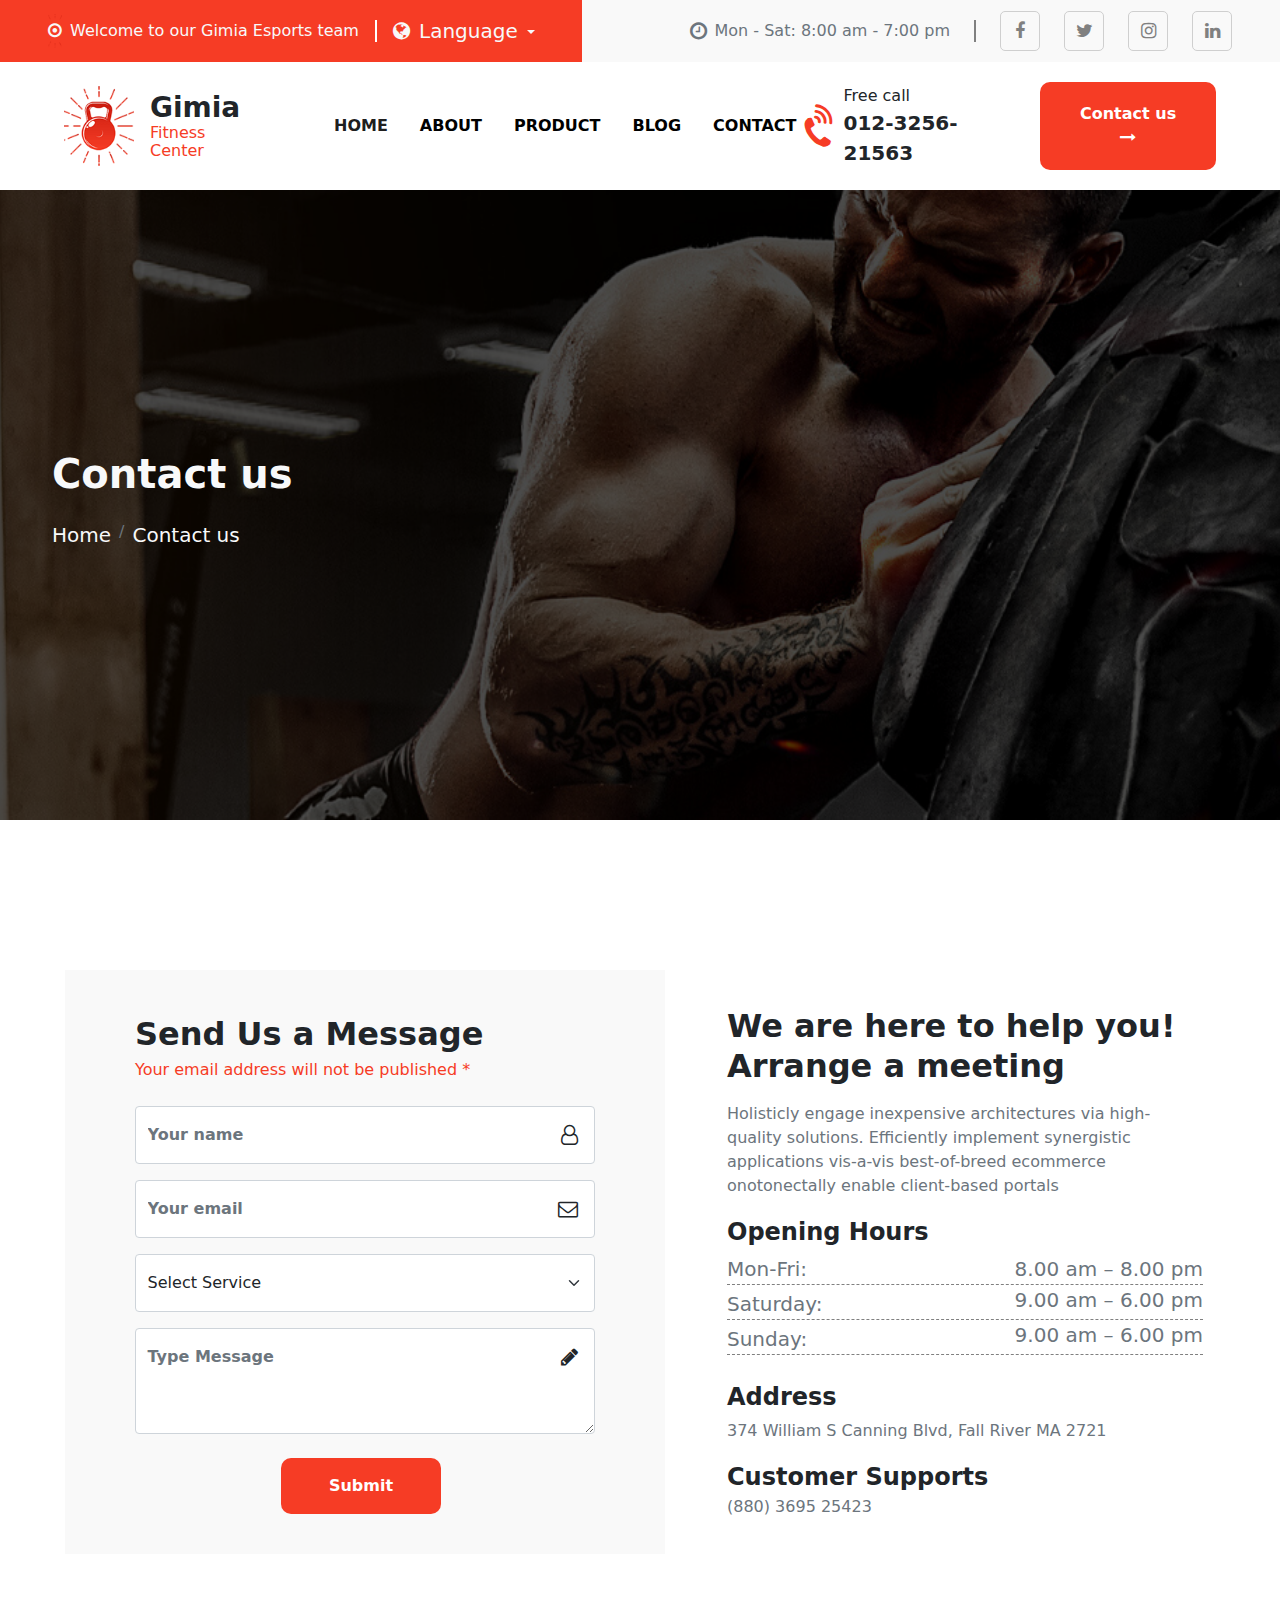
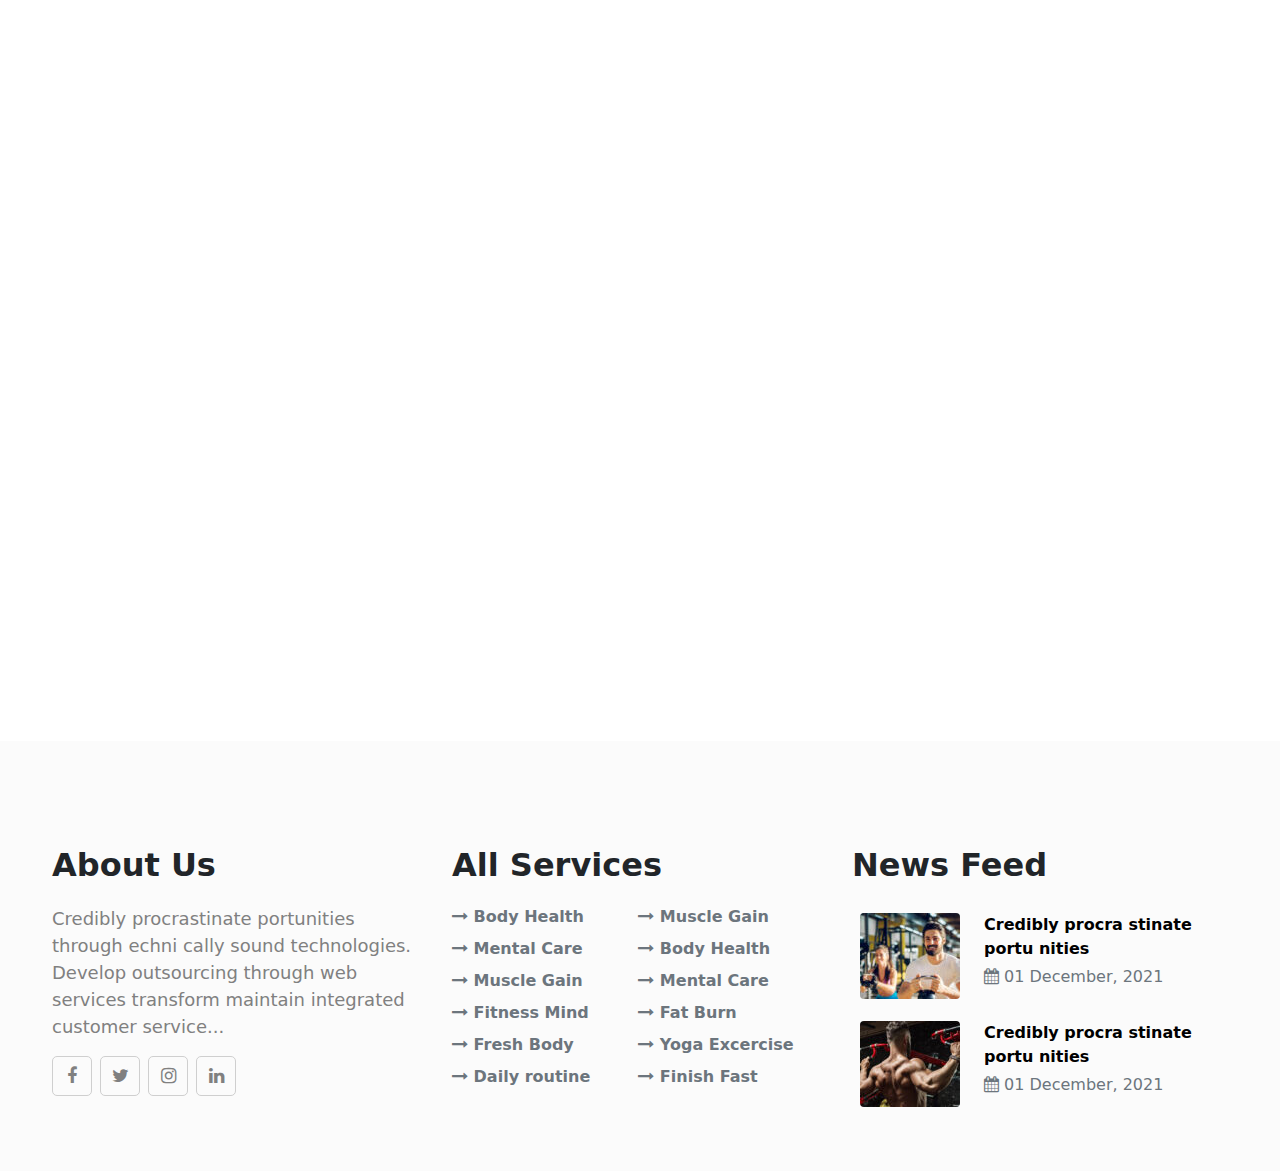
<file: contact.html>
<!DOCTYPE html>
<html lang="en">
  <head>
    <meta charset="UTF-8" />
    <meta http-equiv="X-UA-Compatible" content="IE=edge" />
    <meta name="viewport" content="width=device-width, initial-scale=1.0" />
    <title>Document</title>
    <link rel="stylesheet" href="css/bootstrap.min.css" />
    <script src="js/popper.min.js"></script>
    <script src="js/bootstrap.min.js"></script>
    <link rel="stylesheet" href="fafa/css/font-awesome.min.css" />
    <link rel="stylesheet" href="style.css" />
  </head>
  <body>
    <!-- <header class="fixed-top"> -->
    <!-- -----------------------------------------------------------------------------------------------------                                                       HEADER SECTION 
    ------------------------------------------------------------------------------------------------------>

    <section class="header-section">
      <div class="container-fluid p-0">
        <nav class="navbar navbar-expand-lg navbar-light p-0">
          <div class="container-fluid p-0">
            <!-- <a class="navbar-brand" href="#"
                ><i class="fa fa-dot-circle-o" aria-hidden="true"></i
              ></a> -->

            <div
              class="collapse navbar-collapse navbar-1 show"
              id="navbarSupportedContent"
            >
              <ul class="navbar-nav navbar-nav1 m-0 ps-5 py-2">
                <li class="nav-item d-flex align-items-center">
                  <a class="navbar-brand m-0 text-light" href="#"
                    ><i class="fa fa-dot-circle-o" aria-hidden="true"></i
                  ></a>
                </li>
                <li class="nav-item">
                  <p class="header-margin text-start text-light">
                    Welcome to our Gimia Esports team
                  </p>
                </li>
                <li class="nav-item d-flex align-items-center mx-2">
                  <div class="ver-line"></div>
                </li>
                <li class="nav-item dropdown d-flex align-items-center">
                  <a
                    class="nav-link dropdown-toggle text-light"
                    href="#"
                    id="navbarDropdown"
                    role="button"
                    data-bs-toggle="dropdown"
                    aria-expanded="false"
                  >
                    <span class="fs-5 me-1 text-light"
                      ><i class="fa fa-globe" aria-hidden="true"></i
                    ></span>
                    <span class="fs-5 text-light">Language</span>
                  </a>
                  <ul class="dropdown-menu" aria-labelledby="navbarDropdown">
                    <li><a class="dropdown-item" href="#">Action</a></li>
                    <li>
                      <a class="dropdown-item" href="#">Another action</a>
                    </li>
                    <li><hr class="dropdown-divider" /></li>
                    <li>
                      <a class="dropdown-item" href="#">Something else here</a>
                    </li>
                  </ul>
                </li>
              </ul>

              <ul
                class="d-flex justify-content-end navbar-nav navbar-nav2 text-secondary pe-5 py-2"
              >
                <li class="nav-item d-flex align-items-center">
                  <span class="fs-5"
                    ><i class="fa fa-clock-o" aria-hidden="true"></i
                  ></span>
                </li>

                <li class="nav-item">
                  <p class="header-margin">Mon - Sat: 8:00 am - 7:00 pm</p>
                </li>

                <li class="nav-item d-flex align-items-center ms-3 me-4">
                  <div class="ver-line ver-line2"></div>
                </li>

                <li
                  class="nav-item d-flex align-items-center justify-content-center gap-4"
                >
                  <div class="social-icons">
                    <i class="fa fa-facebook" aria-hidden="true"></i>
                  </div>
                  <div class="social-icons">
                    <i class="fa fa-twitter" aria-hidden="true"></i>
                  </div>
                  <div class="social-icons">
                    <i class="fa fa-instagram" aria-hidden="true"></i>
                  </div>
                  <div class="social-icons">
                    <i class="fa fa-linkedin" aria-hidden="true"></i>
                  </div>
                </li>
              </ul>
            </div>
          </div>
        </nav>
      </div>
    </section>

    <!-- -----------------------------------------------------------------------------------------------------                                                       NAVIGATION MENU SECTION 
    ------------------------------------------------------------------------------------------------------>

    <section class="navigation-section">
      <div class="container">
        <nav class="navbar navbar-expand-lg navbar-light">
          <!-- Logo  -->
          <div class="d-flex align-items-center py-3 me-3 d-block d-lg-none">
            <a class="navbar-brand d-flex" href="index.html">
              <img src="images/preload-icon.png" class="" alt="" height="70" />
            </a>
            <div class="nav-logo-div">
              <p class="p-0 m-0 fs-3 fw-bold">Gimia</p>
              <p class="p-0 m-0 nav-logo-text">Fitness Center</p>
            </div>
          </div>

          <!-- Click menu button -->
          <button
            class="navbar-toggler"
            type="button"
            data-bs-toggle="offcanvas"
            data-bs-target="#offcanvasExample"
            aria-controls="navbarSupportedContent"
            aria-expanded="false"
            aria-label="Toggle navigation"
          >
            <span class="navbar-toggler-icon"></span>
          </button>

          <div
            class="offcanvas offcanvas-start"
            tabindex="-1"
            id="offcanvasExample"
            aria-labelledby="offcanvasExampleLabel"
          >
            <!-- Navbar -->
            <div
              class="container-fluid d-flex flex-column flex-lg-row justify-content-between"
            >
              <!-- Styling navigation logo -->
              <div class="d-flex align-items-center py-3 me-3">
                <a class="navbar-brand d-flex" href="index.html">
                  <img
                    src="images/preload-icon.png"
                    class=""
                    alt=""
                    height="70"
                  />
                </a>
                <div class="nav-logo-div">
                  <p class="p-0 m-0 fs-3 fw-bold">Gimia</p>
                  <p class="p-0 m-0 nav-logo-text">Fitness Center</p>
                </div>
              </div>

              <ul
                class="navbar-nav mb-2 mb-lg-0 gap-3 ms-lg-5 fw-bold flex-md-column flex-lg-row align-items-start align-items-lg-center"
              >
                <li class="nav-item">
                  <a
                    class="nav-link active"
                    aria-current="page"
                    href="index.html"
                    >HOME</a
                  >
                </li>
                <li class="nav-item">
                  <a class="nav-link" href="about.html">ABOUT</a>
                </li>
                <li class="nav-item">
                  <a class="nav-link" href="product.html">PRODUCT</a>
                </li>
                <li class="nav-item">
                  <a class="nav-link" href="blog.html">BLOG</a>
                </li>
                <li class="nav-item">
                  <a class="nav-link" href="contact.html">CONTACT</a>
                </li>
              </ul>

              <div
                class="navigation-end-div align-items-center gap-2 d-none d-xl-flex"
              >
                <div class="phone-icon-div fs-1">
                  <i class="fa fa-volume-control-phone" aria-hidden="true"></i>
                </div>
                <div class="">
                  <p class="p-0 m-0">Free call</p>
                  <p class="p-0 m-0 fw-bold fs-5">012-3256-21563</p>
                </div>

                <button class="contact-us-btn ms-2">
                  Contact us
                  <span
                    ><i class="fa fa-long-arrow-right" aria-hidden="true"></i
                  ></span>
                </button>
              </div>
            </div>
          </div>
        </nav>
      </div>
    </section>
    <!-- </header> -->

    <!-- -----------------------------------------------------------------------------------------------------                                                       BREADCRUMB SECTION STARTS HERE 
    ------------------------------------------------------------------------------------------------------>

    <section class="breadcrumb-section">
      <div class="breadcrumb-casting d-flex align-items-center">
        <div class="container">
          <p class="text-light fs-1 fw-bold">Contact us</p>
          <nav aria-label="breadcrumb" style="--bs-breadcrumb-divider: '/'">
            <ol class="breadcrumb">
              <li class="breadcrumb-item">
                <a
                  href="#"
                  class="text-decoration-none text-light fs-5 breadcrumb-link"
                  >Home</a
                >
              </li>
              <li class="breadcrumb-item">
                <a
                  href="#"
                  class="text-decoration-none text-light fs-5 breadcrumb-link"
                  >Contact us</a
                >
              </li>
            </ol>
          </nav>
        </div>
      </div>
    </section>

    <!-- -----------------------------------------------------------------------------------------------------                                                       CONTACT US MAIN CONTENT STARTS HERE 
    ------------------------------------------------------------------------------------------------------>

    <section class="contact-us-main-section">
      <div class="container">
        <div class="row h-100">
          <div class="col-10 col-md-6 form-left-div mx-auto">
            <p class="fs-2 fw-bold m-0 form-title">Send Us a Message</p>
            <p class="form-caution-msg mb-4">
              Your email address will not be published *
            </p>

            <!-- Contact Form -->
            <!-- 1st input  -->
            <div class="mb-3 name-input">
              <input
                type="text"
                class="form-control py-3"
                id="exampleFormControlInput1"
                placeholder="Your name"
              />
              <i class="fa fa-user-o" aria-hidden="true"></i>
            </div>

            <!-- 2nd input  -->
            <div class="mb-3 email-input">
              <input
                type="email"
                class="form-control py-3"
                id="exampleFormControlInput1"
                placeholder="Your email"
              />
              <i class="fa fa-envelope-o" aria-hidden="true"></i>
            </div>

            <select
              class="form-select mb-3 py-3 select"
              aria-label="Default select example"
            >
              <option>Select Service</option>
              <option value="1">Fat Burn</option>
              <option value="2">Muscle Gain</option>
              <option value="3">Body Shape</option>
              <option value="3">Aesthetics</option>
            </select>

            <div class="mb-3 comment-input">
              <textarea
                class="form-control py-3"
                id="exampleFormControlTextarea1"
                rows="3"
                placeholder="Type Message"
              ></textarea>
              <i class="fa fa-pencil" aria-hidden="true"></i>
            </div>

            <div class="text-center">
              <button
                class="contact-form-btn contact-us-btn px-5 py-3 me-2 mt-2"
              >
                Submit
              </button>
            </div>
          </div>
          <div class="col-10 col-md-5 align-self-center mx-auto mt-5 mt-md-0">
            <p class="fs-2 p-0 m-0 fw-bold lh-sm">We are here to help you!</p>
            <p class="fs-2 p-0 m-0 fw-bold lh-sm">Arrange a meeting</p>
            <p class="text-secondary mt-3">
              Holisticly engage inexpensive architectures via high-quality
              solutions. Efficiently implement synergistic applications
              vis-a-vis best-of-breed ecommerce onotonectally enable
              client-based portals
            </p>
            <p class="fs-4 p-0 m-0 fw-bold">Opening Hours</p>
            <div class="d-flex timing-div text-secondary mt-1">
              <p class="m-0 p-0 fs-5">Mon-Fri:</p>
              <p class="m-0 p-0 ms-auto fs-5">8.00 am – 8.00 pm</p>
            </div>

            <div class="d-flex timing-div text-secondary">
              <p class="m-0 p-0 fs-5 mt-1">Saturday:</p>
              <p class="m-0 p-0 ms-auto fs-5">9.00 am – 6.00 pm</p>
            </div>

            <div class="d-flex timing-div text-secondary">
              <p class="m-0 p-0 fs-5 mt-1">Sunday:</p>
              <p class="m-0 p-0 ms-auto fs-5">9.00 am – 6.00 pm</p>
            </div>

            <div>
              <p class="p-0 m-0 fs-4 fw-bold mt-4">Address</p>
              <p class="text-secondary mt-1">
                374 William S Canning Blvd, Fall River MA 2721
              </p>
            </div>

            <div>
              <p class="p-0 m-0 fs-4 fw-bold mt-1">Customer Supports</p>
              <a href="#" class="text-decoration-none text-secondary"
                >(880) 3695 25423</a
              >
            </div>
          </div>

          <div class="col-12 p-0 map-col">
            <iframe
              src="https://www.google.com/maps/embed?pb=!1m18!1m12!1m3!1d2483.540423056379!2d-0.12174238479990254!3d51.50330061882472!2m3!1f0!2f0!3f0!3m2!1i1024!2i768!4f13.1!3m3!1m2!1s0x487604b900d26973%3A0x4291f3172409ea92!2slastminute.com%20London%20Eye!5e0!3m2!1sen!2sin!4v1644064600271!5m2!1sen!2sin"
              style="border: 0; width: 100%; height: 480px"
              allowfullscreen=""
              loading="lazy"
            ></iframe>
          </div>
        </div>
      </div>
    </section>

    <!-- Footer -->
    <footer>
      <div class="container">
        <div class="row h-100">
          <div class="col-12 col-lg-4">
            <p class="fs-2 fw-bold">About Us</p>
            <p class="footer-about-us-text">
              Credibly procrastinate portunities through echni cally sound
              technologies. Develop outsourcing through web services transform
              maintain integrated customer service...
            </p>
            <dic class="social-div d-flex gap-2">
              <div class="social-icons">
                <i class="fa fa-facebook" aria-hidden="true"></i>
              </div>
              <div class="social-icons">
                <i class="fa fa-twitter" aria-hidden="true"></i>
              </div>
              <div class="social-icons">
                <i class="fa fa-instagram" aria-hidden="true"></i>
              </div>
              <div class="social-icons">
                <i class="fa fa-linkedin" aria-hidden="true"></i>
              </div>
            </dic>
          </div>
          <div class="col-12 col-lg-4 mt-5 mt-lg-0">
            <p class="fs-2 fw-bold">All Services</p>
            <div class="d-flex gap-5">
              <ul class="list-unstyled">
                <li class="mb-2 extra">
                  <a
                    href="#"
                    class="text-secondary fw-bold text-decoration-none footer-service-link"
                  >
                    <span>
                      <i class="fa fa-long-arrow-right" aria-hidden="true"></i>
                    </span>
                    Body Health
                  </a>
                </li>

                <li class="mb-2 extra">
                  <a
                    href="#"
                    class="text-secondary fw-bold text-decoration-none fw-bold text-decoration-none footer-service-link"
                  >
                    <span>
                      <i class="fa fa-long-arrow-right" aria-hidden="true"></i>
                    </span>
                    Mental Care
                  </a>
                </li>

                <li class="mb-2 extra">
                  <a
                    href="#"
                    class="text-secondary fw-bold text-decoration-none footer-service-link"
                  >
                    <span>
                      <i class="fa fa-long-arrow-right" aria-hidden="true"></i>
                    </span>
                    Muscle Gain
                  </a>
                </li>

                <li class="mb-2 extra">
                  <a
                    href="#"
                    class="text-secondary fw-bold text-decoration-none footer-service-link"
                  >
                    <span>
                      <i class="fa fa-long-arrow-right" aria-hidden="true"></i>
                    </span>
                    Fitness Mind
                  </a>
                </li>

                <li class="mb-2 extra">
                  <a
                    href="#"
                    class="text-secondary fw-bold text-decoration-none footer-service-link"
                  >
                    <span>
                      <i class="fa fa-long-arrow-right" aria-hidden="true"></i>
                    </span>
                    Fresh Body
                  </a>
                </li>

                <li class="mb-2 extra">
                  <a
                    href="#"
                    class="text-secondary fw-bold text-decoration-none footer-service-link"
                  >
                    <span>
                      <i class="fa fa-long-arrow-right" aria-hidden="true"></i>
                    </span>
                    Daily routine
                  </a>
                </li>
              </ul>

              <!-- 2nd list -->
              <ul class="list-unstyled">
                <li class="mb-2 extra">
                  <a
                    href="#"
                    class="text-secondary fw-bold text-decoration-none footer-service-link"
                  >
                    <span>
                      <i class="fa fa-long-arrow-right" aria-hidden="true"></i>
                    </span>
                    Muscle Gain
                  </a>
                </li>

                <li class="mb-2 extra">
                  <a
                    href="#"
                    class="text-secondary fw-bold text-decoration-none footer-service-link"
                  >
                    <span>
                      <i class="fa fa-long-arrow-right" aria-hidden="true"></i>
                    </span>
                    Body Health
                  </a>
                </li>

                <li class="mb-2 extra">
                  <a
                    href="#"
                    class="text-secondary fw-bold text-decoration-none footer-service-link"
                  >
                    <span>
                      <i class="fa fa-long-arrow-right" aria-hidden="true"></i>
                    </span>
                    Mental Care
                  </a>
                </li>

                <li class="mb-2 extra">
                  <a
                    href="#"
                    class="text-secondary fw-bold text-decoration-none footer-service-link"
                  >
                    <span>
                      <i class="fa fa-long-arrow-right" aria-hidden="true"></i>
                    </span>
                    Fat Burn
                  </a>
                </li>

                <li class="mb-2 extra">
                  <a
                    href="#"
                    class="text-secondary fw-bold text-decoration-none footer-service-link"
                  >
                    <span>
                      <i class="fa fa-long-arrow-right" aria-hidden="true"></i>
                    </span>
                    Yoga Excercise
                  </a>
                </li>

                <li class="mb-2 extra">
                  <a
                    href="#"
                    class="text-secondary fw-bold text-decoration-none footer-service-link"
                  >
                    <span>
                      <i class="fa fa-long-arrow-right" aria-hidden="true"></i>
                    </span>
                    Finish Fast
                  </a>
                </li>
              </ul>
            </div>
          </div>
          <div class="col-12 col-lg-4 mt-5 mt-lg-0">
            <p class="fs-2 fw-bold">News Feed</p>
            <div class="news-feed-div">
              <div class="d-flex p-2 gap-4">
                <div class="rounded">
                  <img
                    src="images/blog-big-1-100x86.jpg"
                    alt=""
                    class="rounded"
                  />
                </div>
                <div>
                  <a href="#" class="text-decoration-none fw-bold news-link"
                    >Credibly procra stinate portu nities</a
                  >
                  <p class="mt-1 text-secondary">
                    <i class="fa fa-calendar" aria-hidden="true"></i> 01
                    December, 2021
                  </p>
                </div>
              </div>

              <!-- 2nd news feed div -->
              <div class="d-flex p-2 gap-4">
                <div class="rounded">
                  <img
                    src="images/blog-big-5-100x86.jpg"
                    alt=""
                    class="rounded"
                  />
                </div>
                <div>
                  <a href="#" class="text-decoration-none fw-bold news-link"
                    >Credibly procra stinate portu nities</a
                  >
                  <p class="mt-1 text-secondary">
                    <i class="fa fa-calendar" aria-hidden="true"></i> 01
                    December, 2021
                  </p>
                </div>
              </div>
            </div>
          </div>
        </div>
      </div>
    </footer>
  </body>
</html>
</file>
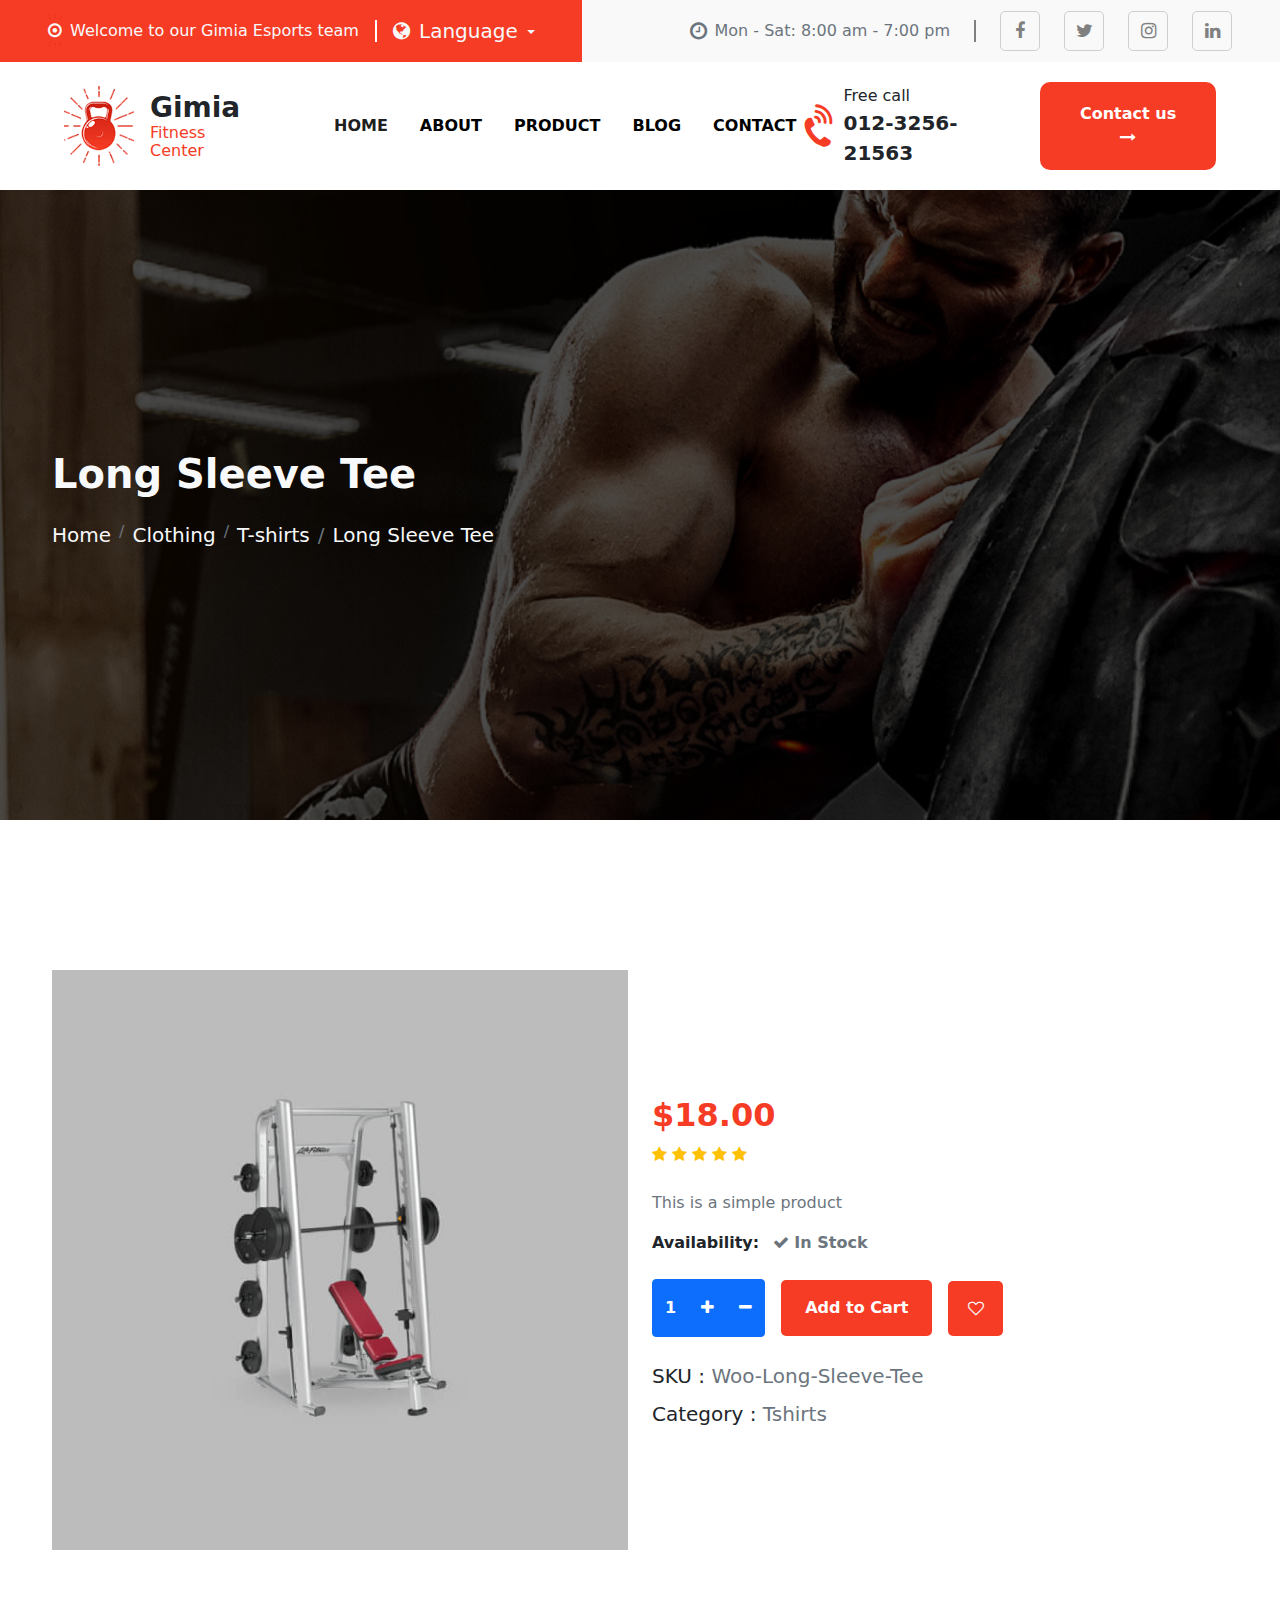
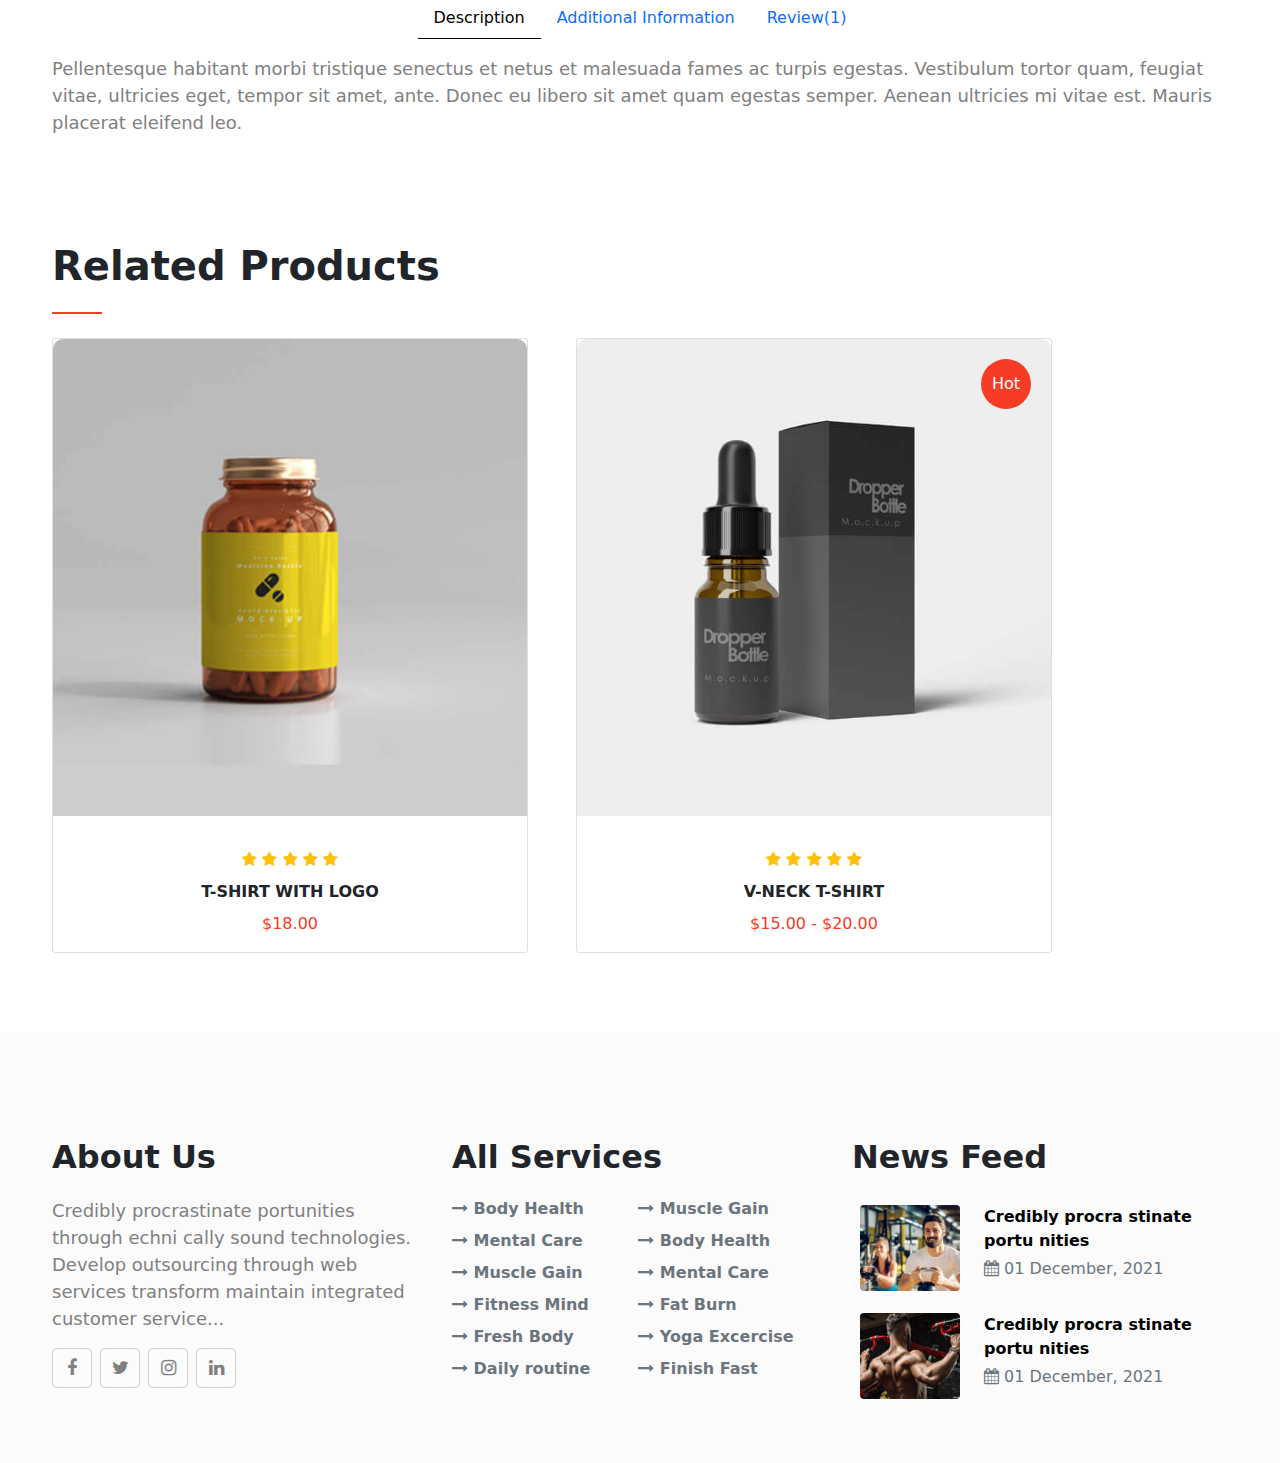
<file: product.html>
<!DOCTYPE html>
<html lang="en">
  <head>
    <meta charset="UTF-8" />
    <meta http-equiv="X-UA-Compatible" content="IE=edge" />
    <meta name="viewport" content="width=device-width, initial-scale=1.0" />
    <title>Document</title>
    <link rel="stylesheet" href="css/bootstrap.min.css" />
    <script src="js/popper.min.js"></script>
    <script src="js/bootstrap.min.js"></script>
    <link rel="stylesheet" href="fafa/css/font-awesome.min.css" />
    <link rel="stylesheet" href="style.css" />
  </head>
  <body>
    <!-- -----------------------------------------------------------------------------------------------------                                                       HEADER SECTION 
    ------------------------------------------------------------------------------------------------------>

    <!-- <header class="fixed-top"> -->
    <section class="header-section">
      <div class="container-fluid p-0">
        <nav class="navbar navbar-expand-lg navbar-light p-0">
          <div class="container-fluid p-0">
            <!-- <a class="navbar-brand" href="#"
                ><i class="fa fa-dot-circle-o" aria-hidden="true"></i
              ></a> -->

            <div
              class="collapse navbar-collapse navbar-1 show"
              id="navbarSupportedContent"
            >
              <ul class="navbar-nav navbar-nav1 m-0 ps-5 py-2">
                <li class="nav-item d-flex align-items-center">
                  <a class="navbar-brand m-0 text-light" href="#"
                    ><i class="fa fa-dot-circle-o" aria-hidden="true"></i
                  ></a>
                </li>
                <li class="nav-item">
                  <p class="header-margin text-start text-light">
                    Welcome to our Gimia Esports team
                  </p>
                </li>
                <li class="nav-item d-flex align-items-center mx-2">
                  <div class="ver-line"></div>
                </li>
                <li class="nav-item dropdown d-flex align-items-center">
                  <a
                    class="nav-link dropdown-toggle text-light"
                    href="#"
                    id="navbarDropdown"
                    role="button"
                    data-bs-toggle="dropdown"
                    aria-expanded="false"
                  >
                    <span class="fs-5 me-1 text-light"
                      ><i class="fa fa-globe" aria-hidden="true"></i
                    ></span>
                    <span class="fs-5 text-light">Language</span>
                  </a>
                  <ul class="dropdown-menu" aria-labelledby="navbarDropdown">
                    <li><a class="dropdown-item" href="#">Action</a></li>
                    <li>
                      <a class="dropdown-item" href="#">Another action</a>
                    </li>
                    <li><hr class="dropdown-divider" /></li>
                    <li>
                      <a class="dropdown-item" href="#">Something else here</a>
                    </li>
                  </ul>
                </li>
              </ul>

              <ul
                class="d-flex justify-content-end navbar-nav navbar-nav2 text-secondary pe-5 py-2"
              >
                <li class="nav-item d-flex align-items-center">
                  <span class="fs-5"
                    ><i class="fa fa-clock-o" aria-hidden="true"></i
                  ></span>
                </li>

                <li class="nav-item">
                  <p class="header-margin">Mon - Sat: 8:00 am - 7:00 pm</p>
                </li>

                <li class="nav-item d-flex align-items-center ms-3 me-4">
                  <div class="ver-line ver-line2"></div>
                </li>

                <li
                  class="nav-item d-flex align-items-center justify-content-center gap-4"
                >
                  <div class="social-icons">
                    <i class="fa fa-facebook" aria-hidden="true"></i>
                  </div>
                  <div class="social-icons">
                    <i class="fa fa-twitter" aria-hidden="true"></i>
                  </div>
                  <div class="social-icons">
                    <i class="fa fa-instagram" aria-hidden="true"></i>
                  </div>
                  <div class="social-icons">
                    <i class="fa fa-linkedin" aria-hidden="true"></i>
                  </div>
                </li>
              </ul>
            </div>
          </div>
        </nav>
      </div>
    </section>

    <!-- -----------------------------------------------------------------------------------------------------                                                       NAVIGATION MENU SECTION 
    ------------------------------------------------------------------------------------------------------>

    <section class="navigation-section">
      <div class="container">
        <nav class="navbar navbar-expand-lg navbar-light">
          <!-- Logo  -->
          <div class="d-flex align-items-center py-3 me-3 d-block d-lg-none">
            <a class="navbar-brand d-flex" href="#">
              <img src="images/preload-icon.png" class="" alt="" height="70" />
            </a>
            <div class="nav-logo-div">
              <p class="p-0 m-0 fs-3 fw-bold">Gimia</p>
              <p class="p-0 m-0 nav-logo-text">Fitness Center</p>
            </div>
          </div>

          <!-- Click menu button -->
          <button
            class="navbar-toggler"
            type="button"
            data-bs-toggle="offcanvas"
            data-bs-target="#offcanvasExample"
            aria-controls="navbarSupportedContent"
            aria-expanded="false"
            aria-label="Toggle navigation"
          >
            <span class="navbar-toggler-icon"></span>
          </button>

          <div
            class="offcanvas offcanvas-start"
            tabindex="-1"
            id="offcanvasExample"
            aria-labelledby="offcanvasExampleLabel"
          >
            <!-- Navbar -->
            <div
              class="container-fluid d-flex flex-column flex-lg-row justify-content-between"
            >
              <!-- Styling navigation logo -->
              <div class="d-flex align-items-center py-3 me-3">
                <a class="navbar-brand d-flex" href="index.html">
                  <img
                    src="images/preload-icon.png"
                    class=""
                    alt=""
                    height="70"
                  />
                </a>
                <div class="nav-logo-div">
                  <p class="p-0 m-0 fs-3 fw-bold">Gimia</p>
                  <p class="p-0 m-0 nav-logo-text">Fitness Center</p>
                </div>
              </div>

              <ul
                class="navbar-nav mb-2 mb-lg-0 gap-3 ms-lg-5 fw-bold flex-md-column flex-lg-row align-items-start align-items-lg-center"
              >
                <li class="nav-item">
                  <a
                    class="nav-link active"
                    aria-current="page"
                    href="index.html"
                    >HOME</a
                  >
                </li>
                <li class="nav-item">
                  <a class="nav-link" href="about.html">ABOUT</a>
                </li>
                <li class="nav-item">
                  <a class="nav-link" href="product.html">PRODUCT</a>
                </li>
                <li class="nav-item">
                  <a class="nav-link" href="blog.html">BLOG</a>
                </li>
                <li class="nav-item">
                  <a class="nav-link" href="contact.html">CONTACT</a>
                </li>
              </ul>

              <div
                class="navigation-end-div align-items-center gap-2 d-none d-xl-flex"
              >
                <div class="phone-icon-div fs-1">
                  <i class="fa fa-volume-control-phone" aria-hidden="true"></i>
                </div>
                <div class="">
                  <p class="p-0 m-0">Free call</p>
                  <p class="p-0 m-0 fw-bold fs-5">012-3256-21563</p>
                </div>

                <button class="contact-us-btn ms-2">
                  Contact us
                  <span
                    ><i class="fa fa-long-arrow-right" aria-hidden="true"></i
                  ></span>
                </button>
              </div>
            </div>
          </div>
        </nav>
      </div>
    </section>
    <!-- </header> -->

    <!-- -----------------------------------------------------------------------------------------------------                                                       BREADCRUMB SECTION STARTS HERE 
    ------------------------------------------------------------------------------------------------------>
    <section class="breadcrumb-section">
      <div class="breadcrumb-casting d-flex align-items-center">
        <div class="container">
          <p class="text-light fs-1 fw-bold">Long Sleeve Tee</p>
          <nav aria-label="breadcrumb" style="--bs-breadcrumb-divider: '/'">
            <ol class="breadcrumb">
              <li class="breadcrumb-item">
                <a
                  href="#"
                  class="text-decoration-none text-light fs-5 breadcrumb-link"
                  >Home</a
                >
              </li>
              <li class="breadcrumb-item">
                <a
                  href="#"
                  class="text-decoration-none text-light fs-5 breadcrumb-link"
                  >Clothing</a
                >
              </li>
              <li class="breadcrumb-item active" aria-current="page">
                <a
                  href="#"
                  class="text-decoration-none text-light fs-5 breadcrumb-link"
                  >T-shirts</a
                >
              </li>

              <li class="breadcrumb-item text-light fs-5">Long Sleeve Tee</li>
            </ol>
          </nav>
        </div>
      </div>
    </section>

    <!-- -----------------------------------------------------------------------------------------------------                                                       PRODUCT SECTION STARTS HERE 
    ------------------------------------------------------------------------------------------------------>

    <section class="product-section">
      <div class="container">
        <div class="row h-100">
          <div class="col-12 col-lg-6">
            <img src="images/product-big-2-1.jpg" alt="" class="img-fluid" />
          </div>
          <div class="col-12 col-lg-6 align-self-center mt-4 mt-lg-0">
            <!-- Product description -->
            <!-- <p class="fs-4 fw-bold mt-4 m-0">Logo Collection</p> -->
            <!-- Copied star icons featured product card section -->
            <p class="product-price fs-2 fw-bold m-0 p-0 mb-1">$18.00</p>
            <span class="text-warning d-inline-block mb-4">
              <i class="fa fa-star" aria-hidden="true"></i>
              <i class="fa fa-star" aria-hidden="true"></i>
              <i class="fa fa-star" aria-hidden="true"></i>
              <i class="fa fa-star" aria-hidden="true"></i>
              <i class="fa fa-star" aria-hidden="true"></i>
            </span>
            <p class="text-secondary">This is a simple product</p>
            <p class="fw-bold">
              Availability:
              <span class="text-secondary ms-2"
                ><i class="fa fa-check" aria-hidden="true"></i> In Stock</span
              >
            </p>

            <!-- Below I added button group and add to cart button inside of a div so that i can vertically align them and also set some gap -->
            <div class="d-flex align-items-center gap-2 mb-4 mt-4">
              <div
                class="btn-group me-2"
                role="group"
                aria-label="Basic example"
              >
                <button type="button" class="btn btn-primary fw-bold py-3">
                  1
                </button>
                <button type="button" class="btn btn-primary">
                  <i class="fa fa-plus" aria-hidden="true"></i>
                </button>
                <button type="button" class="btn btn-primary">
                  <i class="fa fa-minus" aria-hidden="true"></i>
                </button>
              </div>

              <button class="add-to-cart contact-us-btn px-4 py-3 me-2">
                Add to Cart
              </button>

              <span class="text-light product-like">
                <i class="fa fa-heart-o" aria-hidden="true"></i>
              </span>
            </div>
            <p class="m-0 fs-5">
              SKU : <span class="text-secondary">Woo-Long-Sleeve-Tee</span>
            </p>
            <p class="m-0 mt-2 fs-5">
              Category : <span class="text-secondary">Tshirts</span>
            </p>
          </div>
        </div>

        <!-- PRODUCT DESCRIPTION -->
        <!-- <div class="row flex-column">
          <div class="col-4">
            <div class="list-group flex-row" id="list-tab" role="tablist">
              <a
                class="list-group-item list-group-item-action active"
                id="list-home-list"
                data-bs-toggle="list"
                href="#list-home"
                role="tab"
                aria-controls="list-home"
                >Home</a
              >
              <a
                class="list-group-item list-group-item-action"
                id="list-profile-list"
                data-bs-toggle="list"
                href="#list-profile"
                role="tab"
                aria-controls="list-profile"
                >Profile</a
              >
              <a
                class="list-group-item list-group-item-action"
                id="list-messages-list"
                data-bs-toggle="list"
                href="#list-messages"
                role="tab"
                aria-controls="list-messages"
                >Messages</a
              >
              <a
                class="list-group-item list-group-item-action"
                id="list-settings-list"
                data-bs-toggle="list"
                href="#list-settings"
                role="tab"
                aria-controls="list-settings"
                >Settings</a
              >
            </div>
          </div>
          <div class="col-8">
            <div class="tab-content" id="nav-tabContent">
              <div
                class="tab-pane fade show active"
                id="list-home"
                role="tabpanel"
                aria-labelledby="list-home-list"
              >
                ...
              </div>
              <div
                class="tab-pane fade"
                id="list-profile"
                role="tabpanel"
                aria-labelledby="list-profile-list"
              >
                ...
              </div>
              <div
                class="tab-pane fade"
                id="list-messages"
                role="tabpanel"
                aria-labelledby="list-messages-list"
              >
                ...
              </div>
              <div
                class="tab-pane fade"
                id="list-settings"
                role="tabpanel"
                aria-labelledby="list-settings-list"
              >
                ...
              </div>
            </div>
          </div>
        </div> -->

        <!-- Tab pane -->
        <ul
          class="nav nav-pills mb-3 justify-content-center mt-5"
          id="pills-tab"
          role="tablist"
        >
          <li class="nav-item" role="presentation">
            <button
              class="nav-link active"
              id="pills-home-tab"
              data-bs-toggle="pill"
              data-bs-target="#pills-home"
              type="button"
              role="tab"
              aria-controls="pills-home"
              aria-selected="true"
            >
              Description
            </button>
          </li>
          <li class="nav-item" role="presentation">
            <button
              class="nav-link"
              id="pills-profile-tab"
              data-bs-toggle="pill"
              data-bs-target="#pills-profile"
              type="button"
              role="tab"
              aria-controls="pills-profile"
              aria-selected="false"
            >
              Additional Information
            </button>
          </li>
          <li class="nav-item" role="presentation">
            <button
              class="nav-link"
              id="pills-contact-tab"
              data-bs-toggle="pill"
              data-bs-target="#pills-contact"
              type="button"
              role="tab"
              aria-controls="pills-contact"
              aria-selected="false"
            >
              Review(1)
            </button>
          </li>
        </ul>
        <div class="tab-content" id="pills-tabContent">
          <!-- 1st tab pane -->
          <div
            class="tab-pane fade show active"
            id="pills-home"
            role="tabpanel"
            aria-labelledby="pills-home-tab"
          >
            <p class="product-desc">
              Pellentesque habitant morbi tristique senectus et netus et
              malesuada fames ac turpis egestas. Vestibulum tortor quam, feugiat
              vitae, ultricies eget, tempor sit amet, ante. Donec eu libero sit
              amet quam egestas semper. Aenean ultricies mi vitae est. Mauris
              placerat eleifend leo.
            </p>

            <p class="fs-1 fw-bold">Related Products</p>
            <div class="hori-line mb-4"></div>

            <div class="row h-100 gap-sm-4">
              <div class="col-sm-12 col-md-5">
                <!-- Product card 1 -->
                <div class="card product-page-product-card">
                  <div class="aja">
                    <img
                      src="images/product-big-4.jpg"
                      class="card-img-top"
                      alt="..."
                    />

                    <div class="icon-div d-flex gap-2 text-secondary">
                      <div class="icon">
                        <i class="fa fa-shopping-cart" aria-hidden="true"></i>
                      </div>
                      <div
                        class="icon"
                        data-bs-toggle="modal"
                        data-bs-target="#product-card-1-modal"
                      >
                        <i class="fa fa-search" aria-hidden="true"></i>
                      </div>
                      <div class="icon">
                        <!-- <i class="fa fa-heart" aria-hidden="true"></i> -->
                        <i class="fa fa-heart-o" aria-hidden="true"></i>
                      </div>
                      <div class="icon">
                        <i class="fa fa-th-large" aria-hidden="true"></i>
                      </div>
                    </div>
                  </div>
                  <div class="card-body text-center mt-3">
                    <div class="text-warning">
                      <i class="fa fa-star" aria-hidden="true"></i>
                      <i class="fa fa-star" aria-hidden="true"></i>
                      <i class="fa fa-star" aria-hidden="true"></i>
                      <i class="fa fa-star" aria-hidden="true"></i>
                      <i class="fa fa-star" aria-hidden="true"></i>
                    </div>
                    <a
                      href="#"
                      class="text-decoration-none text-dark fw-bold d-inline-block my-2"
                    >
                      T-SHIRT WITH LOGO </a
                    ><br />
                    <span class="product-price">$18.00</span>
                  </div>
                </div>
              </div>
              <div class="col-sm-12 col-md-5 mt-3 mt-md-0">
                <!-- Product card 2 -->
                <div class="card product-page-product-card">
                  <div class="aja">
                    <div class="sale">Hot</div>
                    <img
                      src="images/product-big-1.jpg"
                      class="card-img-top"
                      alt="..."
                    />

                    <div class="icon-div d-flex gap-2 text-secondary">
                      <div class="icon">
                        <i class="fa fa-shopping-cart" aria-hidden="true"></i>
                      </div>
                      <div
                        class="icon"
                        data-bs-toggle="modal"
                        data-bs-target="#product-card-2-modal"
                      >
                        <i class="fa fa-search" aria-hidden="true"></i>
                      </div>
                      <div class="icon">
                        <!-- <i class="fa fa-heart" aria-hidden="true"></i> -->
                        <i class="fa fa-heart-o" aria-hidden="true"></i>
                      </div>
                      <div class="icon">
                        <i class="fa fa-th-large" aria-hidden="true"></i>
                      </div>
                    </div>
                  </div>
                  <div class="card-body text-center mt-3">
                    <div class="text-warning">
                      <i class="fa fa-star" aria-hidden="true"></i>
                      <i class="fa fa-star" aria-hidden="true"></i>
                      <i class="fa fa-star" aria-hidden="true"></i>
                      <i class="fa fa-star" aria-hidden="true"></i>
                      <i class="fa fa-star" aria-hidden="true"></i>
                    </div>
                    <a
                      href="#"
                      class="text-decoration-none text-dark fw-bold d-inline-block my-2"
                    >
                      V-NECK T-SHIRT </a
                    ><br />
                    <span class="product-price">$15.00 - $20.00</span>
                  </div>
                </div>
              </div>
            </div>

            <!-- Product card 1 modal 1 -->
            <div
              class="modal fade"
              id="product-card-1-modal"
              tabindex="-1"
              aria-labelledby="exampleModalLabel"
              aria-hidden="true"
            >
              <div class="modal-dialog modal-lg modal-dialog-centered">
                <div class="modal-content">
                  <div class="row h-100">
                    <div
                      class="col-12 col-lg-6 modal-col product-modal-1-col"
                    ></div>
                    <div class="col-12 col-lg-6 ps-5">
                      <!-- This below div is acting as parent for the cancel button so cancel button is positioned accordingly -->
                      <div class="bg-danger position-relative">
                        <span class="position-absolute top-0 end-0 fs-3"
                          ><i
                            class="fa fa-times"
                            aria-hidden="true"
                            data-bs-dismiss="modal"
                          ></i
                        ></span>
                      </div>
                      <p class="fs-4 fw-bold mt-4 m-0">T-shirt with logo</p>
                      <!-- Copied star icons featured product card section -->
                      <span class="text-warning d-inline-block my-2">
                        <i class="fa fa-star" aria-hidden="true"></i>
                        <i class="fa fa-star" aria-hidden="true"></i>
                        <i class="fa fa-star" aria-hidden="true"></i>
                        <i class="fa fa-star" aria-hidden="true"></i>
                        <i class="fa fa-star" aria-hidden="true"></i>
                      </span>
                      <span>(1 customer review)</span>
                      <p class="text-secondary">$18.00</p>
                      <p class="text-secondary">This is a simple product</p>

                      <label for="" class="mb-4">Color : </label>
                      <select name="" id="">
                        <option value="">Choose an option</option>
                        <option value="">Blue</option>
                        <option value="">Green</option>
                        <option value="">Red</option>
                      </select>
                      <br />

                      <label for="" class="mb-3 me-2">Size : </label>
                      <select name="" id="">
                        <option value="">Choose an option</option>
                        <option value="">Large</option>
                        <option value="">Medium</option>
                        <option value="">Small</option>
                      </select>

                      <!-- Below I added button group and add to cart button inside of a div so that i can vertically align them and also set some gap -->
                      <div class="d-flex align-items-center gap-2 mb-4">
                        <div
                          class="btn-group"
                          role="group"
                          aria-label="Basic example"
                        >
                          <button type="button" class="btn btn-primary fw-bold">
                            1
                          </button>
                          <button type="button" class="btn btn-primary">
                            <i class="fa fa-plus" aria-hidden="true"></i>
                          </button>
                          <button type="button" class="btn btn-primary">
                            <i class="fa fa-minus" aria-hidden="true"></i>
                          </button>
                        </div>

                        <button class="add-to-cart contact-us-btn">
                          Add to Cart
                          <span>
                            <i
                              class="fa fa-long-arrow-right"
                              aria-hidden="true"
                            ></i>
                          </span>
                        </button>

                        <span class="like-product-icon">
                          <i class="fa fa-heart-o" aria-hidden="true"></i>
                        </span>
                      </div>
                      <p class="m-0 fs-5">
                        SKU :
                        <span class="text-secondary">Woo-Tshirt-Logo</span>
                      </p>
                      <p class="m-0 mt-2 fs-5">
                        Category : <span class="text-secondary">Tshirts</span>
                      </p>
                    </div>
                  </div>
                </div>
              </div>
            </div>

            <!-- Product card 2 modal 2 -->
            <div
              class="modal fade"
              id="product-card-2-modal"
              tabindex="-1"
              aria-labelledby="exampleModalLabel"
              aria-hidden="true"
            >
              <div class="modal-dialog modal-lg modal-dialog-centered">
                <div class="modal-content">
                  <div class="row h-100">
                    <div
                      class="col-12 col-lg-6 col-6 modal-col product-modal-2-col"
                    ></div>
                    <div class="col-12 col-lg-6 col-6 ps-5">
                      <!-- This below div is acting as parent for the cancel button so cancel button is positioned accordingly -->
                      <div class="bg-danger position-relative">
                        <span class="position-absolute top-0 end-0 fs-3"
                          ><i
                            class="fa fa-times"
                            aria-hidden="true"
                            data-bs-dismiss="modal"
                          ></i
                        ></span>
                      </div>
                      <p class="fs-4 fw-bold mt-4 m-0">V-Neck T-Shirt</p>
                      <!-- Copied star icons featured product card section -->
                      <span class="text-warning d-inline-block my-2">
                        <i class="fa fa-star" aria-hidden="true"></i>
                        <i class="fa fa-star" aria-hidden="true"></i>
                        <i class="fa fa-star" aria-hidden="true"></i>
                        <i class="fa fa-star" aria-hidden="true"></i>
                        <i class="fa fa-star" aria-hidden="true"></i>
                      </span>
                      <span>(1 customer review)</span>
                      <p class="text-secondary">$15.00 - $20.00</p>
                      <p class="text-secondary">This is a simple product</p>

                      <label for="" class="mb-4">Color : </label>
                      <select name="" id="">
                        <option value="">Choose an option</option>
                        <option value="">Blue</option>
                        <option value="">Green</option>
                        <option value="">Red</option>
                      </select>
                      <br />

                      <label for="" class="mb-3 me-2">Size : </label>
                      <select name="" id="">
                        <option value="">Choose an option</option>
                        <option value="">Large</option>
                        <option value="">Medium</option>
                        <option value="">Small</option>
                      </select>

                      <!-- Below I added button group and add to cart button inside of a div so that i can vertically align them and also set some gap -->
                      <div class="d-flex align-items-center gap-2 mb-4">
                        <div
                          class="btn-group"
                          role="group"
                          aria-label="Basic example"
                        >
                          <button type="button" class="btn btn-primary fw-bold">
                            1
                          </button>
                          <button type="button" class="btn btn-primary">
                            <i class="fa fa-plus" aria-hidden="true"></i>
                          </button>
                          <button type="button" class="btn btn-primary">
                            <i class="fa fa-minus" aria-hidden="true"></i>
                          </button>
                        </div>

                        <button class="add-to-cart contact-us-btn">
                          Add to Cart
                          <span>
                            <i
                              class="fa fa-long-arrow-right"
                              aria-hidden="true"
                            ></i>
                          </span>
                        </button>

                        <span class="like-product-icon">
                          <i class="fa fa-heart-o" aria-hidden="true"></i>
                        </span>
                      </div>
                      <p class="m-0 fs-5">
                        SKU : <span class="text-secondary">Woo-Vneck-Tee</span>
                      </p>
                      <p class="m-0 mt-2 fs-5">
                        Category : <span class="text-secondary">Tshirts</span>
                      </p>
                    </div>
                  </div>
                </div>
              </div>
            </div>
          </div>

          <!-- 2nd tab pane -->
          <div
            class="tab-pane fade"
            id="pills-profile"
            role="tabpanel"
            aria-labelledby="pills-profile-tab"
          >
            <div class="container">
              <div class="product-additional-info mb-5">
                <div class="w-50 py-3 border border-secondary">Color</div>
                <div class="w-50 py-3 border border-secondary">Green</div>
              </div>

              <p class="fs-1 fw-bold">Related Products</p>
              <div class="hori-line mb-4"></div>

              <!-- Product Cards -->
              <div class="row h-100 gap-sm-4">
                <div class="col-sm-12 col-md-5">
                  <!-- Additional information card 1 -->
                  <div class="card product-page-product-card">
                    <div class="aja">
                      <img
                        src="images/product-big-4.jpg"
                        class="card-img-top"
                        alt="..."
                      />

                      <div class="icon-div d-flex gap-2 text-secondary">
                        <div class="icon">
                          <i class="fa fa-shopping-cart" aria-hidden="true"></i>
                        </div>
                        <div
                          class="icon"
                          data-bs-toggle="modal"
                          data-bs-target="#additional-desc-product-card-1-modal"
                        >
                          <i class="fa fa-search" aria-hidden="true"></i>
                        </div>
                        <div class="icon">
                          <!-- <i class="fa fa-heart" aria-hidden="true"></i> -->
                          <i class="fa fa-heart-o" aria-hidden="true"></i>
                        </div>
                        <div class="icon">
                          <i class="fa fa-th-large" aria-hidden="true"></i>
                        </div>
                      </div>
                    </div>
                    <div class="card-body text-center mt-3">
                      <div class="text-warning">
                        <i class="fa fa-star" aria-hidden="true"></i>
                        <i class="fa fa-star" aria-hidden="true"></i>
                        <i class="fa fa-star" aria-hidden="true"></i>
                        <i class="fa fa-star" aria-hidden="true"></i>
                        <i class="fa fa-star" aria-hidden="true"></i>
                      </div>
                      <a
                        href="#"
                        class="text-decoration-none text-dark fw-bold d-inline-block my-2"
                      >
                        T-SHIRT WITH LOGO </a
                      ><br />
                      <span class="product-price">$18.00</span>
                    </div>
                  </div>
                </div>
                <div class="col-sm-12 col-md-5 mt-3 mt-md-0">
                  <!-- Additional information card 2 -->
                  <div class="card product-page-product-card">
                    <div class="aja">
                      <div class="sale">Hot</div>
                      <img
                        src="images/product-big-1.jpg"
                        class="card-img-top"
                        alt="..."
                      />

                      <div class="icon-div d-flex gap-2 text-secondary">
                        <div class="icon">
                          <i class="fa fa-shopping-cart" aria-hidden="true"></i>
                        </div>
                        <div
                          class="icon"
                          data-bs-toggle="modal"
                          data-bs-target="#additional-desc-product-card-2-modal"
                        >
                          <i class="fa fa-search" aria-hidden="true"></i>
                        </div>
                        <div class="icon">
                          <!-- <i class="fa fa-heart" aria-hidden="true"></i> -->
                          <i class="fa fa-heart-o" aria-hidden="true"></i>
                        </div>
                        <div class="icon">
                          <i class="fa fa-th-large" aria-hidden="true"></i>
                        </div>
                      </div>
                    </div>
                    <div class="card-body text-center mt-3">
                      <div class="text-warning">
                        <i class="fa fa-star" aria-hidden="true"></i>
                        <i class="fa fa-star" aria-hidden="true"></i>
                        <i class="fa fa-star" aria-hidden="true"></i>
                        <i class="fa fa-star" aria-hidden="true"></i>
                        <i class="fa fa-star" aria-hidden="true"></i>
                      </div>
                      <a
                        href="#"
                        class="text-decoration-none text-dark fw-bold d-inline-block my-2"
                      >
                        V-NECK T-SHIRT </a
                      ><br />
                      <span class="product-price">$15.00 - $20.00</span>
                    </div>
                  </div>
                </div>
              </div>

              <!-- ADDITIONAL DESCRIPTION PRODUCT CARD 1 MODAL 1 -->
              <div
                class="modal fade"
                id="additional-desc-product-card-1-modal"
                tabindex="-1"
                aria-labelledby="exampleModalLabel"
                aria-hidden="true"
              >
                <div class="modal-dialog modal-lg modal-dialog-centered">
                  <div class="modal-content">
                    <div class="row h-100">
                      <div
                        class="col-12 col-lg-6 col-6 modal-col product-modal-1-col"
                      ></div>
                      <div class="col-12 col-lg-6 col-6 ps-5">
                        <!-- This below div is acting as parent for the cancel button so cancel button is positioned accordingly -->
                        <div class="bg-danger position-relative">
                          <span class="position-absolute top-0 end-0 fs-3"
                            ><i
                              class="fa fa-times"
                              aria-hidden="true"
                              data-bs-dismiss="modal"
                            ></i
                          ></span>
                        </div>
                        <p class="fs-4 fw-bold mt-4 m-0">T-shirt with logo</p>
                        <!-- Copied star icons featured product card section -->
                        <span class="text-warning d-inline-block my-2">
                          <i class="fa fa-star" aria-hidden="true"></i>
                          <i class="fa fa-star" aria-hidden="true"></i>
                          <i class="fa fa-star" aria-hidden="true"></i>
                          <i class="fa fa-star" aria-hidden="true"></i>
                          <i class="fa fa-star" aria-hidden="true"></i>
                        </span>
                        <span>(1 customer review)</span>
                        <p class="text-secondary">$18.00</p>
                        <p class="text-secondary">This is a simple product</p>

                        <label for="" class="mb-4">Color : </label>
                        <select name="" id="">
                          <option value="">Choose an option</option>
                          <option value="">Blue</option>
                          <option value="">Green</option>
                          <option value="">Red</option>
                        </select>
                        <br />

                        <label for="" class="mb-3 me-2">Size : </label>
                        <select name="" id="">
                          <option value="">Choose an option</option>
                          <option value="">Large</option>
                          <option value="">Medium</option>
                          <option value="">Small</option>
                        </select>

                        <!-- Below I added button group and add to cart button inside of a div so that i can vertically align them and also set some gap -->
                        <div class="d-flex align-items-center gap-2 mb-4">
                          <div
                            class="btn-group"
                            role="group"
                            aria-label="Basic example"
                          >
                            <button
                              type="button"
                              class="btn btn-primary fw-bold"
                            >
                              1
                            </button>
                            <button type="button" class="btn btn-primary">
                              <i class="fa fa-plus" aria-hidden="true"></i>
                            </button>
                            <button type="button" class="btn btn-primary">
                              <i class="fa fa-minus" aria-hidden="true"></i>
                            </button>
                          </div>

                          <button class="add-to-cart contact-us-btn">
                            Add to Cart
                            <span>
                              <i
                                class="fa fa-long-arrow-right"
                                aria-hidden="true"
                              ></i>
                            </span>
                          </button>

                          <span class="like-product-icon">
                            <i class="fa fa-heart-o" aria-hidden="true"></i>
                          </span>
                        </div>
                        <p class="m-0 fs-5">
                          SKU :
                          <span class="text-secondary">Woo-Tshirt-Logo</span>
                        </p>
                        <p class="m-0 mt-2 fs-5">
                          Category : <span class="text-secondary">Tshirts</span>
                        </p>
                      </div>
                    </div>
                  </div>
                </div>
              </div>

              <!-- ADDITIONAL DESCRIPTION PRODUCT CARD 2 MODAL 2 -->
              <div
                class="modal fade"
                id="additional-desc-product-card-2-modal"
                tabindex="-1"
                aria-labelledby="exampleModalLabel"
                aria-hidden="true"
              >
                <div class="modal-dialog modal-lg modal-dialog-centered">
                  <div class="modal-content">
                    <div class="row h-100">
                      <div
                        class="col-12 col-lg-6 col-6 modal-col product-modal-2-col"
                      ></div>
                      <div class="col-12 col-lg-6 col-6 ps-5">
                        <!-- This below div is acting as parent for the cancel button so cancel button is positioned accordingly -->
                        <div class="bg-danger position-relative">
                          <span class="position-absolute top-0 end-0 fs-3"
                            ><i
                              class="fa fa-times"
                              aria-hidden="true"
                              data-bs-dismiss="modal"
                            ></i
                          ></span>
                        </div>
                        <p class="fs-4 fw-bold mt-4 m-0">V-Neck T-Shirt</p>
                        <!-- Copied star icons featured product card section -->
                        <span class="text-warning d-inline-block my-2">
                          <i class="fa fa-star" aria-hidden="true"></i>
                          <i class="fa fa-star" aria-hidden="true"></i>
                          <i class="fa fa-star" aria-hidden="true"></i>
                          <i class="fa fa-star" aria-hidden="true"></i>
                          <i class="fa fa-star" aria-hidden="true"></i>
                        </span>
                        <span>(1 customer review)</span>
                        <p class="text-secondary">$15.00 - $20.00</p>
                        <p class="text-secondary">This is a simple product</p>

                        <label for="" class="mb-4">Color : </label>
                        <select name="" id="">
                          <option value="">Choose an option</option>
                          <option value="">Blue</option>
                          <option value="">Green</option>
                          <option value="">Red</option>
                        </select>
                        <br />

                        <label for="" class="mb-3 me-2">Size : </label>
                        <select name="" id="">
                          <option value="">Choose an option</option>
                          <option value="">Large</option>
                          <option value="">Medium</option>
                          <option value="">Small</option>
                        </select>

                        <!-- Below I added button group and add to cart button inside of a div so that i can vertically align them and also set some gap -->
                        <div class="d-flex align-items-center gap-2 mb-4">
                          <div
                            class="btn-group"
                            role="group"
                            aria-label="Basic example"
                          >
                            <button
                              type="button"
                              class="btn btn-primary fw-bold"
                            >
                              1
                            </button>
                            <button type="button" class="btn btn-primary">
                              <i class="fa fa-plus" aria-hidden="true"></i>
                            </button>
                            <button type="button" class="btn btn-primary">
                              <i class="fa fa-minus" aria-hidden="true"></i>
                            </button>
                          </div>

                          <button class="add-to-cart contact-us-btn">
                            Add to Cart
                            <span>
                              <i
                                class="fa fa-long-arrow-right"
                                aria-hidden="true"
                              ></i>
                            </span>
                          </button>

                          <span class="like-product-icon">
                            <i class="fa fa-heart-o" aria-hidden="true"></i>
                          </span>
                        </div>
                        <p class="m-0 fs-5">
                          SKU :
                          <span class="text-secondary">Woo-Vneck-Tee</span>
                        </p>
                        <p class="m-0 mt-2 fs-5">
                          Category : <span class="text-secondary">Tshirts</span>
                        </p>
                      </div>
                    </div>
                  </div>
                </div>
              </div>
            </div>
          </div>

          <!-- 3rd tab pane -->
          <div
            class="tab-pane fade"
            id="pills-contact"
            role="tabpanel"
            aria-labelledby="pills-contact-tab"
          >
            <div class="container">
              <div class="row h-100 py-3 user-review">
                <div class="col-12 col-sm-2 text-center user-icon mt-2">
                  <img
                    src="images/none.png"
                    alt=""
                    width="110"
                    height="110"
                    class="img-fluid"
                  />
                </div>
                <div class="col-12 col-sm-10 user-info mt-4 mt-sm-0">
                  <div class="d-flex">
                    <p class="fs-3 fw-bold p-0 m-0">Gimia</p>
                    <span class="text-warning d-inline-block mb-4 ms-auto">
                      <i class="fa fa-star" aria-hidden="true"></i>
                      <i class="fa fa-star" aria-hidden="true"></i>
                      <i class="fa fa-star" aria-hidden="true"></i>
                      <i class="fa fa-star" aria-hidden="true"></i>
                      <i class="fa fa-star" aria-hidden="true"></i>
                    </span>
                  </div>

                  <p class="user-date">December 31, 2021 at 10:22 am</p>
                  <p class="text-secondary">
                    Progressively procrastinate mission-critical action items
                    before team building ROI. Interactively provide access to
                    cross functional quality vectors for client-centric
                    catalysts for change.
                  </p>
                </div>
              </div>

              <div class="row mt-5 user-review-row h-100 py-5 px-2">
                <div class="col-12">
                  <!-- Form -->
                  <p class="fw-bold fs-4">Add a review</p>
                  <p class="fs-5 text-secondary">
                    Your email address will not be published. Required fields
                    are marked *
                  </p>
                  <span class="text-secondary">Your Rating </span>
                  <span class="text-warning d-inline-block mb-4 ms-auto">
                    <i class="fa fa-star" aria-hidden="true"></i>
                    <i class="fa fa-star" aria-hidden="true"></i>
                    <i class="fa fa-star" aria-hidden="true"></i>
                    <i class="fa fa-star" aria-hidden="true"></i>
                    <i class="fa fa-star" aria-hidden="true"></i>
                  </span>

                  <div class="my-3">
                    <textarea
                      class="form-control p-4 w-100 mb-4 review-input"
                      id="exampleFormControlTextarea1"
                      rows="3"
                      placeholder="Write your comments"
                    ></textarea>
                  </div>

                  <div class="d-flex gap-4 flex-column flex-sm-row">
                    <input
                      type="text"
                      class="form-control p-3 w-100 mb-0 mb-sm-4 review-input"
                      placeholder="Your name"
                    />

                    <input
                      type="text"
                      class="form-control p-3 mb-4 w-100 review-input"
                      placeholder="Your email"
                    />
                  </div>

                  <input type="checkbox" /><label for="" class="ms-3"
                    >Save my name, email, and website in this browser for the
                    next time I comment.</label
                  >

                  <div>
                    <button class="post-review contact-us-btn mt-3">
                      Post Review
                      <i class="fa fa-long-arrow-right" aria-hidden="true"></i>
                    </button>
                  </div>
                </div>
              </div>

              <!-- 3rd tab pane product cards -->
              <p class="fs-1 fw-bold mt-5">Related Products</p>
              <div class="hori-line mb-4"></div>

              <div class="row h-100 gap-sm-4">
                <div class="col-12 col-lg-5">
                  <!-- Review card 1 -->
                  <div class="card product-page-product-card">
                    <div class="aja">
                      <img
                        src="images/product-big-4.jpg"
                        class="card-img-top"
                        alt="..."
                      />

                      <div class="icon-div d-flex gap-2 text-secondary">
                        <div class="icon">
                          <i class="fa fa-shopping-cart" aria-hidden="true"></i>
                        </div>
                        <div
                          class="icon"
                          data-bs-toggle="modal"
                          data-bs-target="#review-product-card-1-modal"
                        >
                          <i class="fa fa-search" aria-hidden="true"></i>
                        </div>
                        <div class="icon">
                          <!-- <i class="fa fa-heart" aria-hidden="true"></i> -->
                          <i class="fa fa-heart-o" aria-hidden="true"></i>
                        </div>
                        <div class="icon">
                          <i class="fa fa-th-large" aria-hidden="true"></i>
                        </div>
                      </div>
                    </div>
                    <div class="card-body text-center mt-3">
                      <div class="text-warning">
                        <i class="fa fa-star" aria-hidden="true"></i>
                        <i class="fa fa-star" aria-hidden="true"></i>
                        <i class="fa fa-star" aria-hidden="true"></i>
                        <i class="fa fa-star" aria-hidden="true"></i>
                        <i class="fa fa-star" aria-hidden="true"></i>
                      </div>
                      <a
                        href="#"
                        class="text-decoration-none text-dark fw-bold d-inline-block my-2"
                      >
                        T-SHIRT WITH LOGO </a
                      ><br />
                      <span class="product-price">$18.00</span>
                    </div>
                  </div>
                </div>
                <div class="col-12 col-lg-5 mt-3 mt-md-0">
                  <!-- Additional information card 2 -->
                  <div class="card product-page-product-card">
                    <div class="aja">
                      <div class="sale">Hot</div>
                      <img
                        src="images/product-big-1.jpg"
                        class="card-img-top"
                        alt="..."
                      />

                      <div class="icon-div d-flex gap-2 text-secondary">
                        <div class="icon">
                          <i class="fa fa-shopping-cart" aria-hidden="true"></i>
                        </div>
                        <div
                          class="icon"
                          data-bs-toggle="modal"
                          data-bs-target="#review-product-card-2-modal"
                        >
                          <i class="fa fa-search" aria-hidden="true"></i>
                        </div>
                        <div class="icon">
                          <!-- <i class="fa fa-heart" aria-hidden="true"></i> -->
                          <i class="fa fa-heart-o" aria-hidden="true"></i>
                        </div>
                        <div class="icon">
                          <i class="fa fa-th-large" aria-hidden="true"></i>
                        </div>
                      </div>
                    </div>
                    <div class="card-body text-center mt-3">
                      <div class="text-warning">
                        <i class="fa fa-star" aria-hidden="true"></i>
                        <i class="fa fa-star" aria-hidden="true"></i>
                        <i class="fa fa-star" aria-hidden="true"></i>
                        <i class="fa fa-star" aria-hidden="true"></i>
                        <i class="fa fa-star" aria-hidden="true"></i>
                      </div>
                      <a
                        href="#"
                        class="text-decoration-none text-dark fw-bold d-inline-block my-2"
                      >
                        V-NECK T-SHIRT </a
                      ><br />
                      <span class="product-price">$15.00 - $20.00</span>
                    </div>
                  </div>
                </div>

                <!-- ADDITIONAL DESCRIPT
                  
                  ION PRODUCT CARD 1 MODAL 1 -->
                <div
                  class="modal fade"
                  id="review-product-card-1-modal"
                  tabindex="-1"
                  aria-labelledby="exampleModalLabel"
                  aria-hidden="true"
                >
                  <div class="modal-dialog modal-lg modal-dialog-centered">
                    <div class="modal-content">
                      <div class="row h-100">
                        <div
                          class="col-12 col-lg-6 modal-col product-modal-1-col"
                        ></div>
                        <div class="col-12 col-lg-6 ps-5">
                          <!-- This below div is acting as parent for the cancel button so cancel button is positioned accordingly -->
                          <div class="bg-danger position-relative">
                            <span class="position-absolute top-0 end-0 fs-3"
                              ><i
                                class="fa fa-times"
                                aria-hidden="true"
                                data-bs-dismiss="modal"
                              ></i
                            ></span>
                          </div>
                          <p class="fs-4 fw-bold mt-4 m-0">T-shirt with logo</p>
                          <!-- Copied star icons featured product card section -->
                          <span class="text-warning d-inline-block my-2">
                            <i class="fa fa-star" aria-hidden="true"></i>
                            <i class="fa fa-star" aria-hidden="true"></i>
                            <i class="fa fa-star" aria-hidden="true"></i>
                            <i class="fa fa-star" aria-hidden="true"></i>
                            <i class="fa fa-star" aria-hidden="true"></i>
                          </span>
                          <span>(1 customer review)</span>
                          <p class="text-secondary">$18.00</p>
                          <p class="text-secondary">This is a simple product</p>

                          <label for="" class="mb-4">Color : </label>
                          <select name="" id="">
                            <option value="">Choose an option</option>
                            <option value="">Blue</option>
                            <option value="">Green</option>
                            <option value="">Red</option>
                          </select>
                          <br />

                          <label for="" class="mb-3 me-2">Size : </label>
                          <select name="" id="">
                            <option value="">Choose an option</option>
                            <option value="">Large</option>
                            <option value="">Medium</option>
                            <option value="">Small</option>
                          </select>

                          <!-- Below I added button group and add to cart button inside of a div so that i can vertically align them and also set some gap -->
                          <div class="d-flex align-items-center gap-2 mb-4">
                            <div
                              class="btn-group"
                              role="group"
                              aria-label="Basic example"
                            >
                              <button
                                type="button"
                                class="btn btn-primary fw-bold"
                              >
                                1
                              </button>
                              <button type="button" class="btn btn-primary">
                                <i class="fa fa-plus" aria-hidden="true"></i>
                              </button>
                              <button type="button" class="btn btn-primary">
                                <i class="fa fa-minus" aria-hidden="true"></i>
                              </button>
                            </div>

                            <button class="add-to-cart contact-us-btn">
                              Add to Cart
                              <span>
                                <i
                                  class="fa fa-long-arrow-right"
                                  aria-hidden="true"
                                ></i>
                              </span>
                            </button>

                            <span class="like-product-icon">
                              <i class="fa fa-heart-o" aria-hidden="true"></i>
                            </span>
                          </div>
                          <p class="m-0 fs-5">
                            SKU :
                            <span class="text-secondary">Woo-Tshirt-Logo</span>
                          </p>
                          <p class="m-0 mt-2 fs-5">
                            Category :
                            <span class="text-secondary">Tshirts</span>
                          </p>
                        </div>
                      </div>
                    </div>
                  </div>
                </div>

                <!-- ADDITIONAL DESCRIPTION PRODUCT CARD 2 MODAL 2 -->
                <div
                  class="modal fade"
                  id="review-product-card-2-modal"
                  tabindex="-1"
                  aria-labelledby="exampleModalLabel"
                  aria-hidden="true"
                >
                  <div class="modal-dialog modal-lg modal-dialog-centered">
                    <div class="modal-content">
                      <div class="row h-100">
                        <div
                          class="col-12 col-lg-6 modal-col product-modal-2-col"
                        ></div>
                        <div class="col-12 col-lg-6 ps-5">
                          <!-- This below div is acting as parent for the cancel button so cancel button is positioned accordingly -->
                          <div class="bg-danger position-relative">
                            <span class="position-absolute top-0 end-0 fs-3"
                              ><i
                                class="fa fa-times"
                                aria-hidden="true"
                                data-bs-dismiss="modal"
                              ></i
                            ></span>
                          </div>
                          <p class="fs-4 fw-bold mt-4 m-0">V-Neck T-Shirt</p>
                          <!-- Copied star icons featured product card section -->
                          <span class="text-warning d-inline-block my-2">
                            <i class="fa fa-star" aria-hidden="true"></i>
                            <i class="fa fa-star" aria-hidden="true"></i>
                            <i class="fa fa-star" aria-hidden="true"></i>
                            <i class="fa fa-star" aria-hidden="true"></i>
                            <i class="fa fa-star" aria-hidden="true"></i>
                          </span>
                          <span>(1 customer review)</span>
                          <p class="text-secondary">$15.00 - $20.00</p>
                          <p class="text-secondary">This is a simple product</p>

                          <label for="" class="mb-4">Color : </label>
                          <select name="" id="">
                            <option value="">Choose an option</option>
                            <option value="">Blue</option>
                            <option value="">Green</option>
                            <option value="">Red</option>
                          </select>
                          <br />

                          <label for="" class="mb-3 me-2">Size : </label>
                          <select name="" id="">
                            <option value="">Choose an option</option>
                            <option value="">Large</option>
                            <option value="">Medium</option>
                            <option value="">Small</option>
                          </select>

                          <!-- Below I added button group and add to cart button inside of a div so that i can vertically align them and also set some gap -->
                          <div class="d-flex align-items-center gap-2 mb-4">
                            <div
                              class="btn-group"
                              role="group"
                              aria-label="Basic example"
                            >
                              <button
                                type="button"
                                class="btn btn-primary fw-bold"
                              >
                                1
                              </button>
                              <button type="button" class="btn btn-primary">
                                <i class="fa fa-plus" aria-hidden="true"></i>
                              </button>
                              <button type="button" class="btn btn-primary">
                                <i class="fa fa-minus" aria-hidden="true"></i>
                              </button>
                            </div>

                            <button class="add-to-cart contact-us-btn">
                              Add to Cart
                              <span>
                                <i
                                  class="fa fa-long-arrow-right"
                                  aria-hidden="true"
                                ></i>
                              </span>
                            </button>

                            <span class="like-product-icon">
                              <i class="fa fa-heart-o" aria-hidden="true"></i>
                            </span>
                          </div>
                          <p class="m-0 fs-5">
                            SKU :
                            <span class="text-secondary">Woo-Vneck-Tee</span>
                          </p>
                          <p class="m-0 mt-2 fs-5">
                            Category :
                            <span class="text-secondary">Tshirts</span>
                          </p>
                        </div>
                      </div>
                    </div>
                  </div>
                </div>
              </div>
            </div>
          </div>
        </div>
      </div>
    </section>

    <!-- Footer -->
    <footer>
      <div class="container">
        <div class="row h-100">
          <div class="col-12 col-lg-4">
            <p class="fs-2 fw-bold">About Us</p>
            <p class="footer-about-us-text">
              Credibly procrastinate portunities through echni cally sound
              technologies. Develop outsourcing through web services transform
              maintain integrated customer service...
            </p>
            <dic class="social-div d-flex gap-2">
              <div class="social-icons">
                <i class="fa fa-facebook" aria-hidden="true"></i>
              </div>
              <div class="social-icons">
                <i class="fa fa-twitter" aria-hidden="true"></i>
              </div>
              <div class="social-icons">
                <i class="fa fa-instagram" aria-hidden="true"></i>
              </div>
              <div class="social-icons">
                <i class="fa fa-linkedin" aria-hidden="true"></i>
              </div>
            </dic>
          </div>
          <div class="col-12 col-lg-4 mt-5 mt-lg-0">
            <p class="fs-2 fw-bold">All Services</p>
            <div class="d-flex gap-5">
              <ul class="list-unstyled">
                <li class="mb-2 extra">
                  <a
                    href="#"
                    class="text-secondary fw-bold text-decoration-none footer-service-link"
                  >
                    <span>
                      <i class="fa fa-long-arrow-right" aria-hidden="true"></i>
                    </span>
                    Body Health
                  </a>
                </li>

                <li class="mb-2 extra">
                  <a
                    href="#"
                    class="text-secondary fw-bold text-decoration-none fw-bold text-decoration-none footer-service-link"
                  >
                    <span>
                      <i class="fa fa-long-arrow-right" aria-hidden="true"></i>
                    </span>
                    Mental Care
                  </a>
                </li>

                <li class="mb-2 extra">
                  <a
                    href="#"
                    class="text-secondary fw-bold text-decoration-none footer-service-link"
                  >
                    <span>
                      <i class="fa fa-long-arrow-right" aria-hidden="true"></i>
                    </span>
                    Muscle Gain
                  </a>
                </li>

                <li class="mb-2 extra">
                  <a
                    href="#"
                    class="text-secondary fw-bold text-decoration-none footer-service-link"
                  >
                    <span>
                      <i class="fa fa-long-arrow-right" aria-hidden="true"></i>
                    </span>
                    Fitness Mind
                  </a>
                </li>

                <li class="mb-2 extra">
                  <a
                    href="#"
                    class="text-secondary fw-bold text-decoration-none footer-service-link"
                  >
                    <span>
                      <i class="fa fa-long-arrow-right" aria-hidden="true"></i>
                    </span>
                    Fresh Body
                  </a>
                </li>

                <li class="mb-2 extra">
                  <a
                    href="#"
                    class="text-secondary fw-bold text-decoration-none footer-service-link"
                  >
                    <span>
                      <i class="fa fa-long-arrow-right" aria-hidden="true"></i>
                    </span>
                    Daily routine
                  </a>
                </li>
              </ul>

              <!-- 2nd list -->
              <ul class="list-unstyled">
                <li class="mb-2 extra">
                  <a
                    href="#"
                    class="text-secondary fw-bold text-decoration-none footer-service-link"
                  >
                    <span>
                      <i class="fa fa-long-arrow-right" aria-hidden="true"></i>
                    </span>
                    Muscle Gain
                  </a>
                </li>

                <li class="mb-2 extra">
                  <a
                    href="#"
                    class="text-secondary fw-bold text-decoration-none footer-service-link"
                  >
                    <span>
                      <i class="fa fa-long-arrow-right" aria-hidden="true"></i>
                    </span>
                    Body Health
                  </a>
                </li>

                <li class="mb-2 extra">
                  <a
                    href="#"
                    class="text-secondary fw-bold text-decoration-none footer-service-link"
                  >
                    <span>
                      <i class="fa fa-long-arrow-right" aria-hidden="true"></i>
                    </span>
                    Mental Care
                  </a>
                </li>

                <li class="mb-2 extra">
                  <a
                    href="#"
                    class="text-secondary fw-bold text-decoration-none footer-service-link"
                  >
                    <span>
                      <i class="fa fa-long-arrow-right" aria-hidden="true"></i>
                    </span>
                    Fat Burn
                  </a>
                </li>

                <li class="mb-2 extra">
                  <a
                    href="#"
                    class="text-secondary fw-bold text-decoration-none footer-service-link"
                  >
                    <span>
                      <i class="fa fa-long-arrow-right" aria-hidden="true"></i>
                    </span>
                    Yoga Excercise
                  </a>
                </li>

                <li class="mb-2 extra">
                  <a
                    href="#"
                    class="text-secondary fw-bold text-decoration-none footer-service-link"
                  >
                    <span>
                      <i class="fa fa-long-arrow-right" aria-hidden="true"></i>
                    </span>
                    Finish Fast
                  </a>
                </li>
              </ul>
            </div>
          </div>
          <div class="col-12 col-lg-4 mt-5 mt-lg-0">
            <p class="fs-2 fw-bold">News Feed</p>
            <div class="news-feed-div">
              <div class="d-flex p-2 gap-4">
                <div class="rounded">
                  <img
                    src="images/blog-big-1-100x86.jpg"
                    alt=""
                    class="rounded"
                  />
                </div>
                <div>
                  <a href="#" class="text-decoration-none fw-bold news-link"
                    >Credibly procra stinate portu nities</a
                  >
                  <p class="mt-1 text-secondary">
                    <i class="fa fa-calendar" aria-hidden="true"></i> 01
                    December, 2021
                  </p>
                </div>
              </div>

              <!-- 2nd news feed div -->
              <div class="d-flex p-2 gap-4">
                <div class="rounded">
                  <img
                    src="images/blog-big-5-100x86.jpg"
                    alt=""
                    class="rounded"
                  />
                </div>
                <div>
                  <a href="#" class="text-decoration-none fw-bold news-link"
                    >Credibly procra stinate portu nities</a
                  >
                  <p class="mt-1 text-secondary">
                    <i class="fa fa-calendar" aria-hidden="true"></i> 01
                    December, 2021
                  </p>
                </div>
              </div>
            </div>
          </div>
        </div>
      </div>
    </footer>
  </body>
</html>
</file>
<file: style.css>
/* -----------------------------------------------------------------------------------------------------                                                       HEADER SECTION 
------------------------------------------------------------------------------------------------------*/

* {
  margin: 0;
  padding: 0;
  box-sizing: border-box;
}

body {
  overflow-x: hidden;
}

.navbar-1 {
  flex-basis: 0;
  display: flex;
  justify-content: space-between;
}

/* .navbar-nav {
  width: 50%;
} */

.navbar-nav1 {
  background-color: #f63c25;
  /* flex-direction: row; */
  width: 50%;
}

.navbar-nav2 {
  width: 60%;
  background-color: #f9f9f9;
  justify-content: space-between;
}

.container {
  background: transparent;
}

.header-margin {
  margin: 0.7rem 0.5rem !important;
  font-size: 16px;
}

.navbar-brand {
  font-size: 16px;
}

.ver-line {
  width: 2px;
  height: 22px;
  background-color: #fff;
}

.ver-line2 {
  background: gray;
}

.dropdown-menu {
  z-index: 10;
}

.social-icons:hover {
  cursor: pointer;
  color: #f63c25;
}

.navbar-light .navbar-nav .nav-link {
  color: rgb(0, 0, 0);
}

/*  -----------------------------------------------------------------------------------------------------                                                       NAVIGATION MENU SECTION 
------------------------------------------------------------------------------------------------------ */

.navbar-brand {
  background-image: url("images/preload-bg.png");
  background-size: cover;
  background-position: center;
  background-repeat: no-repeat;
}

.navigation-section {
  /* width: 100%;
  background-color: white;
  box-shadow: 0 1px 10px rgb(223, 220, 220);
  margin-top: 61px; */
  position: relative;
  z-index: 5;
  /* background-color: yellow; */
}

.navigation-menu {
  /* background-color: green; */
  /* position: fixed; */
  /* top: 50px; */
}

.nav-logo-text,
.phone-icon-div {
  color: #f63c25;
}

.phone-icon-div {
  transform: rotate(-40deg);
}

.nav-logo-div {
  line-height: 1.1;
}

.contact-us-btn {
  border: none;
  background-color: #f63c25;
  padding: 20px 30px;
  border-radius: 10px;
  outline: none;
  color: white;
  font-weight: bold;
  overflow: hidden;
  position: relative;
  z-index: 1;
}

.contact-us-btn::after {
  content: "";
  position: absolute;
  top: 0;
  left: auto;
  right: 0;
  z-index: -1;
  width: 0;
  background: black;
  width: 0;
  height: 100%;
  transition: all ease 0.5s;
}

.contact-us-btn:hover:after {
  width: 100%;
  left: 0;
}

/*  -----------------------------------------------------------------------------------------------------                                                       CAROUSEL SECTION 
------------------------------------------------------------------------------------------------------ */

/* .carousel-section,
.breadcrumb-section {
  margin-top: 120px !important;
} */

.carousel-item {
  width: 100%;
  /* height: 100vh; */
  background-size: cover;
  background-position: top center;
}

.service-feature-carousel-item {
  height: 100vh;
}

.carousel-bg-1 {
  background-image: url("images/hero3-1.jpg");
}

.carousel-bg-2 {
  background-image: url("images/hero3-2.jpg");
}

.carousel-bg-3 {
  background-image: url("images/hero3-3.jpg");
}

.carousel-section-title {
  color: #f63d26;
  font-size: 25px;
  font-weight: bold;
}

.carousel-section-subtitle {
  font-size: 60px;
  font-weight: bold;
}

.carousel-desc {
  width: 450px;
  font-size: 22px;
}

.view-services-btn {
  border: none;
  background-color: #f63c25;
  padding: 20px 40px;
  border-radius: 8px;
  outline: none;
  color: white;
  font-weight: bold;
  overflow: hidden;
  position: relative;
  z-index: 1;
  transition: all ease 0.4s;
}

.view-services-btn::after {
  content: "";
  position: absolute;
  top: 0;
  left: auto;
  right: 0;
  z-index: -1;
  width: 0;
  background: yellow;
  width: 0;
  height: 100%;
  transition: all ease 0.5s;
}

.view-services-btn:hover:after {
  width: 100%;
  left: 0;
}

.view-services-btn:hover {
  color: black;
}

.video-play-btn {
  border: none;
  border-radius: 8px;
  border: 2px solid rgb(196, 195, 195);
  padding: 18px 25px;
  color: #f64c37;
  transition: border 0.4s;
  background: transparent;
}

.video-play-btn:hover {
  border: 2px solid #f64c37;
}

.carousel-indicators {
  flex-direction: column;
  top: 50px;
  left: initial;
  right: -100px;
}

.indicator {
  width: 50px !important;
  height: 50px !important;
  border-radius: 50%;
  text-indent: 0px !important;
  background: none !important;
  border: 2px solid rgba(255, 255, 255, 0.548) !important;
  margin-bottom: 20px;
  color: white !important;
  font-size: 20px;
  font-weight: bold;
  opacity: 1 !important;
  transition: all 0.2s;
}

.indicator:hover {
  border: 2px solid white !important;
  opacity: 1 !important;
}

.indicator:focus {
  background-color: #f63c25 !important;
  border: 2px solid #f63c25 !important;
  opacity: 1 !important;
}

/* -----------------------------------------------------------------------------------------------------                                                       OUR AMAZING SERVICES SECTION 
------------------------------------------------------------------------------------------------------ */

.our-amazing-features-section {
  padding: 100px 0 60px 0 !important ;
  background-color: #f9f9f9;
}

.our-amazing-features-title {
  color: #f63c25;
}

.our-amazing-features-sub-title {
  font-size: 60px;
  color: #15171b;
}

.hori-line {
  width: 50px;
  height: 2px;
  background-color: #f63c25;
}

.services-card {
  position: relative;
  margin-top: 200px;
  border: 2px solid #f1f1f1;
  border-radius: 10px;
}

.services-card:hover {
  /* box-shadow: -10px 10px 30px #f1f1f1; */
  box-shadow: 0px 20px 40px 0px rgb(0 0 0 / 4%);
}

.card-title {
  font-size: 25px;
}

.card-text {
  font-size: 17px;
}

.img1 {
  margin: auto;
  margin-top: -150px;
  border-radius: 10px;
  transition: transform 1s;
  overflow: hidden;
}

.img1 .i {
  transition: transform 1s;
}

.card:hover .i {
  transform: scale(1.1);
}

.read-more-btn {
  border: 2px solid #fcc4bd;
  border-radius: 5px;
  color: #f63c25;
  font-weight: bold;
  padding: 10px 20px;
  background: transparent;
  overflow: hidden;
  position: relative;
  z-index: 1;
  transition: all ease 0.5s;
}

.read-more-btn::after {
  content: "";
  position: absolute;
  top: 0;
  left: auto;
  right: 0;
  z-index: -1;
  width: 0;
  background: #f6442e;
  height: 100%;
  transition: all ease 0.5s;
}

.read-more-btn:hover:after {
  width: 100%;
  left: 0;
}

.read-more-btn:hover {
  color: white;
  border: 2px solid #f63c25;
}

/* Styling carousel's slider buttons */
.carousel_control_prev {
  width: 60px;
  height: 60px;
  background: #feebe9;
  position: absolute;
  top: 45%;
  left: -30px;
  border: none;
  display: flex;
  align-items: center;
  justify-content: center;
  border-radius: 50%;
  color: #f63c25;
  transition: background 0.4s, color 0.4s;
}

.carousel_control_next {
  width: 60px;
  height: 60px;
  background: #feebe9;
  position: absolute;
  top: 45%;
  right: -30px;
  border: none;
  display: flex;
  align-items: center;
  justify-content: center;
  border-radius: 50%;
  color: #f63c25;
  transition: background 0.4s, color 0.4s;
}

.carousel_control_prev:hover,
.carousel_control_next:hover {
  background: #f63c25;
  color: white;
}

/* -----------------------------------------------------------------------------------------------------                                                       FOCUS SECTION 
    ------------------------------------------------------------------------------------------------------ */

.focus-section {
  width: 100%;
  height: 50vh;
  background-image: url("images/bg-3.jpg");
  background-position: center;
  background-position: no-repeat;
  background-size: cover;
  position: relative;
  z-index: 1;
}

.row {
  height: 50vh;
}

.casting {
  width: inherit;
  height: inherit;
  position: absolute;
  top: 0;
  left: 0;
  background: rgba(0, 0, 0, 0.715);
  z-index: -1;
}

.get-appointment-btn {
  padding: 22px 40px;
}

.get-checkup-btn {
  border: none;
  padding: 20px 40px;
  border-radius: 8px;
  background: transparent;
  border: 2px solid #696262;
  color: white;
  transition: border 0.4s;
}

.get-checkup-btn:hover {
  border: 2px solid white;
}

/* -----------------------------------------------------------------------------------------------------                                                       WHY CHOOSE US SECTION 
------------------------------------------------------------------------------------------------------ */

.why-choose-us-section {
  margin-top: 100px;
}

.why-text {
  color: #f63d26;
  font-weight: bold;
}

.why-subtitle {
  font-size: 55px;
  font-weight: bold;
  line-height: 1.3;
}

.why-choose-us-left-div-text {
  font-size: 17px;
}

.wcu-cards {
  border: 2px solid rgb(235, 232, 232);
  border-radius: 10px;
  box-shadow: 1px 1px 20px rgb(236, 235, 235);
}

.tick-icon-div {
  padding: 10px 15px !important;
  background-color: rgb(248, 246, 246);
}

.accordion,
.accordion-item,
.accordion-button {
  /* width: 35rem; */
  border: none !important;
}

.accordion-item,
.accordion-button {
  border-radius: 15px !important;
  outline: 0 !important;
}

.accordion-button {
  font-size: 20px;
  font-weight: bold;
  background-color: #eeeeee !important;
  color: black !important;
}

.accordion-button:not(.collapsed) {
  background-color: #f63c25 !important;
  color: white !important;
}

.accordion-item {
  background-color: #f63c25 !important;
}

.accordion-button:focus {
  box-shadow: none;
  color: black !important;
  background-color: #f63c25 !important;
  border-bottom-left-radius: 0;
  border-bottom-right-radius: 0;
  color: white !important;
}

.accordion-body {
  background-color: #f63c25 !important;
  border-radius: 10px;
  color: white;
}

/* -----------------------------------------------------------------------------------------------------                                                       CALCULATE BMI SECTION 
------------------------------------------------------------------------------------------------------ */

.bmi-section {
  margin: 180px 0;
}

.bmi-container {
  box-shadow: 1px 1px 10px rgb(226, 223, 223);
}

.bmi-title {
  color: #f63c25;
}

.i1,
.i2 {
  width: 140px;
  padding: 20px;
  border: 2px solid rgb(212, 210, 210);
  outline: none;
}

.i1:focus,
.i2:focus {
  border: 2px solid #f63c25 !important;
  outline: none;
}

.calculate-btn {
  border-radius: 0;
}

::placeholder {
  color: black;
  font-weight: bold;
}

/* -----------------------------------------------------------------------------------------------------                                                       JOIN OUR FITNESS SESSION SECTION 
------------------------------------------------------------------------------------------------------ */

.join-fitness-section {
  margin: 150px 0 100px 0;
}

.register-link {
  color: black;
  font-weight: bold;
  transition: color 0.3s;
}

.register-link:hover {
  color: #f63c25;
  font-weight: bold;
}

.fitness-card {
  background-color: #f7f7f7;
  transition: background 0.4s, box-shadow 0.4s;
  border: none;
}

.fitness-card:hover {
  background-color: white;
  box-shadow: 1px 1px 30px rgb(223, 221, 221);
}

/* -----------------------------------------------------------------------------------------------------                                                       DISCOUNT SECTION 
------------------------------------------------------------------------------------------------------ */

.discount-section {
  background: #0b2e4e;
  padding: 70px 0;
  /* height: 70vh; */
}

.discount-title {
  font-size: 45px;
}

.discount-desc {
  width: 650px;
}

/*  -----------------------------------------------------------------------------------------------------                                                       FEATURED PRODUCTS SECTION 
------------------------------------------------------------------------------------------------------ */

.featured-products-section {
  margin: 150px 0 0 0;
}

.product-price {
  color: #f63c25;
}

.aja {
  position: relative;
}

.icon-div {
  position: absolute;
  top: 50%;
  left: 50%;
  transform: translate(-50%, -50%);
}

.icon {
  width: 45px;
  height: 45px;
  background-color: white;
  border-radius: 5px;
  display: flex;
  align-items: center;
  justify-content: center;
  transition: color 0.3s, background 0.3s, opacity 0.3s, transform 0.3s;
  transform: translateY(0);
  cursor: pointer;
  opacity: 0;
}

.icon:hover {
  color: white;
  background: #f63c25;
}

.product-card {
  border-radius: 10px;
  border: none;
  box-shadow: 1px -1px 10px rgb(214, 212, 212);
  width: 17rem;
  /* height: 100%; */
}

.card-img-top {
  border-top-left-radius: 10px;
  border-top-right-radius: 10px;
}

.product-card:hover .icon {
  transform: translateY(-15px);
  opacity: 1;
}

.modal-1-col,
.modal-2-col,
.modal-3-col,
.modal-4-col,
.modal-5-col,
.modal-6-col,
.modal-7-col,
.modal-8-col,
.product-modal-1-col,
.product-modal-2-col {
  height: 460px !important;
}
.modal-content {
  overflow: hidden;
}

/* Adding background images to all the modals */
.modal-col {
  background-size: cover;
  background-repeat: no-repeat;
  background-position: center;
}

.modal-1-col {
  background-image: url("images/product-big-7-1.jpg");
}

.modal-2-col {
  background-image: url("images/product-big-1.jpg");
}

.modal-3-col {
  background-image: url("images/product-big-2-1.jpg");
}

.modal-4-col {
  background-image: url("images/product-big-4-1.jpg");
}

.modal-5-col {
  background-image: url("images/product-big-4.jpg");
}

.modal-6-col {
  background-image: url("images/product-big-5-1.jpg");
}

.add-to-cart {
  padding: 8px 15px;
  border-radius: 5px;
}

.like-product-icon {
  color: #f63c25;
}

.sale {
  width: 50px;
  height: 50px;
  background: #f63c25;
  position: absolute;
  top: 20px;
  right: 20px;
  border-radius: 50%;
  display: flex;
  align-items: center;
  justify-content: center;
  color: white;
}

.product-carousel-btn {
  top: 25%;
}

/* -----------------------------------------------------------------------------------------------------                                                       OTHER FITNESS BRANDS SECTION 
------------------------------------------------------------------------------------------------------ */

.fitness-brands {
  width: 100%;
  height: 50vh;
  background-image: url("images/bg-5.jpg");
  background-repeat: no-repeat;
  background-size: cover;
  background-position: center;
  position: relative;
  margin-top: 100px;
}

.fitness-company-casting {
  width: inherit;
  height: inherit;
  position: absolute;
  top: 0;
  left: 0;
  background: rgba(255, 255, 255, 0.904);
}

/* -----------------------------------------------------------------------------------------------------                                                      FOOTER SECTION 
------------------------------------------------------------------------------------------------------  */

footer {
  margin-top: 80px;
  background-color: #fbfbfb;
  padding: 100px 0 50px 0;
}

.footer-about-us-text {
  font-size: 18px;
  color: gray;
}

.social-icons {
  width: 40px;
  height: 40px;
  background-color: transparent;
  border-radius: 5px;
  border: 1px solid rgb(207, 207, 207);
  display: flex;
  align-items: center;
  justify-content: center;
  color: gray;
  font-size: 18px;
  transition: color 0.4s, background 0.4s, border 0.4s;
}

.social-icons:hover {
  color: white;
  background-color: #f63c25;
  border: 1px solid #f63c25;
}

.extra {
  transition: transform 0.3s;
}

.footer-service-link {
  color: gray;
  transition: color 0.2s;
}

.extra:hover {
  transform: translateX(10px) !important;
}

.footer-service-link:hover {
  color: #f63c25 !important;
}

.news-link {
  color: black;
  transition: color 0.3s;
}

.news-link:hover {
  color: #f63c25;
}

.copyright-div {
  background-color: #eeeeee;
}

/**************************************************************************************************************
              ABOUT PAGE STARTS HERE
**************************************************************************************************************/

/* -------------------------------------------------------------------------------------------------------                                                       ABOUT US MAIN CONTENT STARTS HERE 
------------------------------------------------------------------------------------------------------ */
.about-us-main-section {
  margin: 150px 0;
}

.about-main-content-left-div {
  position: relative;
}

.about-img-design-div {
  width: 250px;
  height: 200px;
  background-color: white;
  position: absolute;
  left: -50px;
  bottom: -50px;
  border-radius: 50px;
  /* display: flex;
  flex-direction: column;
  align-items: center;
  justify-content: center; */
}

.about-img-design-div span {
  display: inline-block;
  margin-left: 100px;
}

.about-img-design-div span:first-child {
  margin-top: 30px;
  color: #f63c25;
}

/* -------------------------------------------------------------------------------------------------------                                                       ABOUT US (FEATURES ABOUT US)
------------------------------------------------------------------------------------------------------ */

.features-about-us,
.about-card {
  background-color: #f9f9f9;
}

.about-card {
  border: none;
}

.features-about-us {
  padding: 150px 0;
}

.feature-logo-div {
  width: 150px;
  height: 150px;
  border: 2px solid #ebebeb;
  border-radius: 50%;
  display: flex;
  align-items: center;
  justify-content: center;
  position: relative;
  z-index: 1;
}

.about-feature-casting {
  width: inherit;
  height: inherit;
  position: absolute;
  top: 0;
  left: 0;
  background-color: #f63c25;
  border-radius: 50%;
  transform: scale(1);
  transition: transform 0.4s, opacity 0.4s;
  opacity: 0;
  z-index: -1;
}

.feature-logo-div:hover .about-feature-casting {
  transform: scale(0.8);
  opacity: 1;
}

.feature-logo-div:hover img {
  -webkit-filter: brightness(0) invert(1);
  filter: brightness(0) invert(1);
}

.about-number-1 {
  width: 40px;
  height: 40px;
  background-color: white;
  box-shadow: 1px 1px 10px rgb(233, 233, 233);
  display: flex;
  align-items: center;
  justify-content: center;
  position: absolute;
  top: 0;
  right: 0;
  font-size: 20px;
  border-radius: 50%;
  padding: 25px;
  color: gray;
}

/* About us section 3 */
.about-us-section-3 {
  margin: 100px 0;
  padding: 100px 0 0 0;
}

.about-us-section-3 {
  background-color: #f9f9f9;
}

.carousel-fade .about-us-carosuel1-item {
  transition-duration: 2s;
}

.right-div-desc {
  font-size: 19px;
  color: gray;
}

.about-us-carosuel-item {
  height: initial;
}

.user-img {
  width: 60px;
  height: 60px;
  border-radius: 50%;
}

.user-img img {
  border-radius: 50%;
}

.about-us-brand-section {
  margin: 150px 0 100px 0;
}

.about-brand-div {
  opacity: 0.4;
  transition: opacity 0.3s;
}

.about-brand-div:hover {
  opacity: 1;
}

/**************************************************************************************************************
              PRODUCT PAGE STARTS HERE
**************************************************************************************************************/

.product-section {
  margin-top: 150px;
}

.breadcrumb-section {
  width: 100%;
  height: 70vh;
  background-image: url("images/breadcrumb-bg.jpg");
  background-repeat: no-repeat;
  background-size: cover;
  background-position: center;
  position: relative;
}

.breadcrumb-casting {
  width: inherit;
  height: inherit;
  position: absolute;
  top: 0;
  left: 0;
  background-color: rgba(0, 0, 0, 0.7);
}

.breadcrumb-link {
  transition: color 0.3s;
}

.breadcrumb-link:hover {
  color: #f63c25 !important;
}

.product-like {
  width: 55px;
  height: 55px;
  background-color: #f63c25;
  border-radius: 5px;
  display: flex;
  align-items: center;
  justify-content: center;
  transition: background 0.5s;
  cursor: pointer;
}

.product-page-product-card:hover .icon {
  transform: translateY(-15px);
  opacity: 1;
}

.product-like:hover {
  background-color: black;
}

.list-group-item {
  border: none !important;
}

.nav-pills .nav-link.active,
.nav-pills .show > .nav-link {
  background-color: transparent;
  color: black !important;
  border-radius: 0;
  border-bottom: 1px solid black;
}

.product-modal-1-col {
  background-image: url("images/product-big-4.jpg");
}

.product-modal-2-col {
  background-image: url("images/product-big-1.jpg");
}

.product-desc {
  margin-bottom: 100px;
  color: gray;
  font-size: 18px;
}

.product-additional-info {
  display: flex;
}

.user-review {
  border: 1px solid rgb(206, 205, 205);
  transition: border 0.3s, background-color 0.3s;
}

.user-review:hover {
  background-color: rgb(247, 246, 246);
  border: 1px solid rgb(247, 246, 246);
}

.user-date {
  color: #f63c25;
  font-size: 16px;
}

.review-input:focus {
  border: 1px solid #f63c25;
  outline: 1px solid #f63c25;
  box-shadow: none;
}

.user-review-row,
.review-input {
  background-color: #f9f9f9;
}

/**************************************************************************************************************
              BLOG PAGE STARTS HERE
**************************************************************************************************************/

/* -----------------------------------------------------------------------------------------------------                                                      BLOG MAIN CONTENT STARTS HERE 
------------------------------------------------------------------------------------------------------ */

.blog-main-content-section {
  margin-top: 150px;
}

.blog-calendar-icon,
.blog-comment-icon,
.david-smith-text {
  color: #f63c25;
}

.blog-inner-post {
  background-color: #f6f6f6;
}

.blog-right-side-div1,
.blog-right-side-div2,
.blog-right-side-div3 {
  padding: 30px 30px;
}

.blog-input1:focus {
  border: 1px solid #f63c25 !important;
}

.blog-right-side-div1-button {
  background-color: #f63c25;
  border: 1px solid #f63c25;
}

.categories-divs {
  background-color: white !important;
  color: gray !important;
  transition: background 0.3s, color 0.3s;
  cursor: pointer;
}

.blog-right-side-div1,
.blog-right-side-div2,
.blog-right-side-div3 {
  background-color: #f7f7f7;
}

.categories-divs:hover {
  background-color: #f63c25 !important;
  color: white !important;
}
/**************************************************************************************************************
              CONTACT PAGE STARTS HERE
**************************************************************************************************************/

/* -----------------------------------------------------------------------------------------------------                                                       CONTACT US MAIN CONTENT STARTS HERE 
------------------------------------------------------------------------------------------------------*/

.contact-us-main-section {
  margin: 150px 0;
}

.name-input {
  position: relative;
  width: 80%;
  margin: auto;
}

.name-input i {
  position: absolute;
  top: 19px;
  right: 17px;
  font-size: 20px;
}

.email-input {
  position: relative;
  width: 80%;
  margin: auto;
}

.email-input i {
  position: absolute;
  top: 19px;
  right: 17px;
  font-size: 20px;
}

.comment-input {
  position: relative;
  width: 80%;
  margin: auto;
}

.comment-input i {
  position: absolute;
  top: 19px;
  right: 17px;
  font-size: 20px;
}

.select {
  width: 80%;
  margin: auto;
}

.form-caution-msg {
  color: #f63c25;
}

.form-title {
  padding-top: 40px;
}

.contact-form-btn {
  margin-bottom: 40px;
}

.form-title,
.form-caution-msg {
  padding-left: 58px;
}

.form-left-div {
  background-color: #f9f9f9;
}

input:focus,
textarea:focus {
  border: 1px solid #f63c25 !important;
  outline: 1px solid #f63c25 !important;
  box-shadow: none !important;
}

.timing-div {
  border-bottom: 1px dashed gray;
}

.map-col {
  margin-top: 150px;
}

/* ALL CONTAINER SIZING MEDIA QUERIES */

@media (max-width: 575px) {
  /* OUR AMAZING SERVICES SECTION media query */
  .img1 {
    width: 15rem;
    /* margin-top: -130px; */
  }

  /* Home page 1st carousel */
  .carousel-section-subtitle {
    font-size: 35px;
  }

  .bmi-section {
    margin-top: 350px;
  }

  .product-card {
    width: initial;
  }

  .header-section {
    display: none !important;
  }

  .discount-desc {
    width: 100%;
  }
}

@media (min-width: 576px) {
  .container,
  .container-sm {
    max-width: 540px;
  }

  /* OUR AMAZING SERVICES SECTION media query */
  .img1 {
    width: 30rem;
    margin-top: -130px;
  }

  /* Home page 1st carousel */
  .carousel-section-subtitle {
    font-size: 40px;
  }

  .discount-desc {
    width: 100%;
  }

  .product-card {
    width: initial;
  }

  .header-section {
    display: none !important;
  }
}

@media (min-width: 768px) {
  .container,
  .container-md,
  .container-sm {
    max-width: 720px;
  }

  /* OUR AMAZING SERVICES SECTION media query */
  .img1 {
    width: 18rem;
  }

  /* Home page 1st carousel */
  .carousel-section-subtitle {
    font-size: 40px;
  }

  .discount-desc {
    width: 100%;
  }

  .product-card {
    width: initial;
  }

  .about-img-design-div {
    left: -40px;
    bottom: -50px;
  }

  .about-img {
    width: 100%;
  }

  .header-section {
    display: none !important;
  }

  .about-img2 {
    width: 80%;
  }
}

@media (min-width: 992px) and (max-width: 1199px) {
  .container,
  .container-lg,
  .container-md,
  .container-sm {
    max-width: 990px;
  }

  /* OUR AMAZING SERVICES SECTION media query */
  .img1 {
    width: 17rem;
  }

  .product-card {
    width: 14rem;
  }

  .about-img-design-div {
    left: -50px;
    bottom: -50px;
  }

  .why-subtitle {
    font-size: 40px;
  }

  .about-img2 {
    width: 100%;
  }

  .header-section {
    display: block !important;
  }
}

@media (min-width: 1200px) {
  .container,
  .container-lg,
  .container-md,
  .container-sm,
  .container-xl {
    max-width: 1200px;
  }

  /* OUR AMAZING SERVICES SECTION media query */
  .img1 {
    width: 21rem;
  }

  .product-card {
    width: 17rem;
  }

  .about-img-design-div {
    left: -50px;
    bottom: -50px;
  }

  .about-img2 {
    width: 100%;
  }

  .header-section {
    display: block !important;
  }
}
</file>
